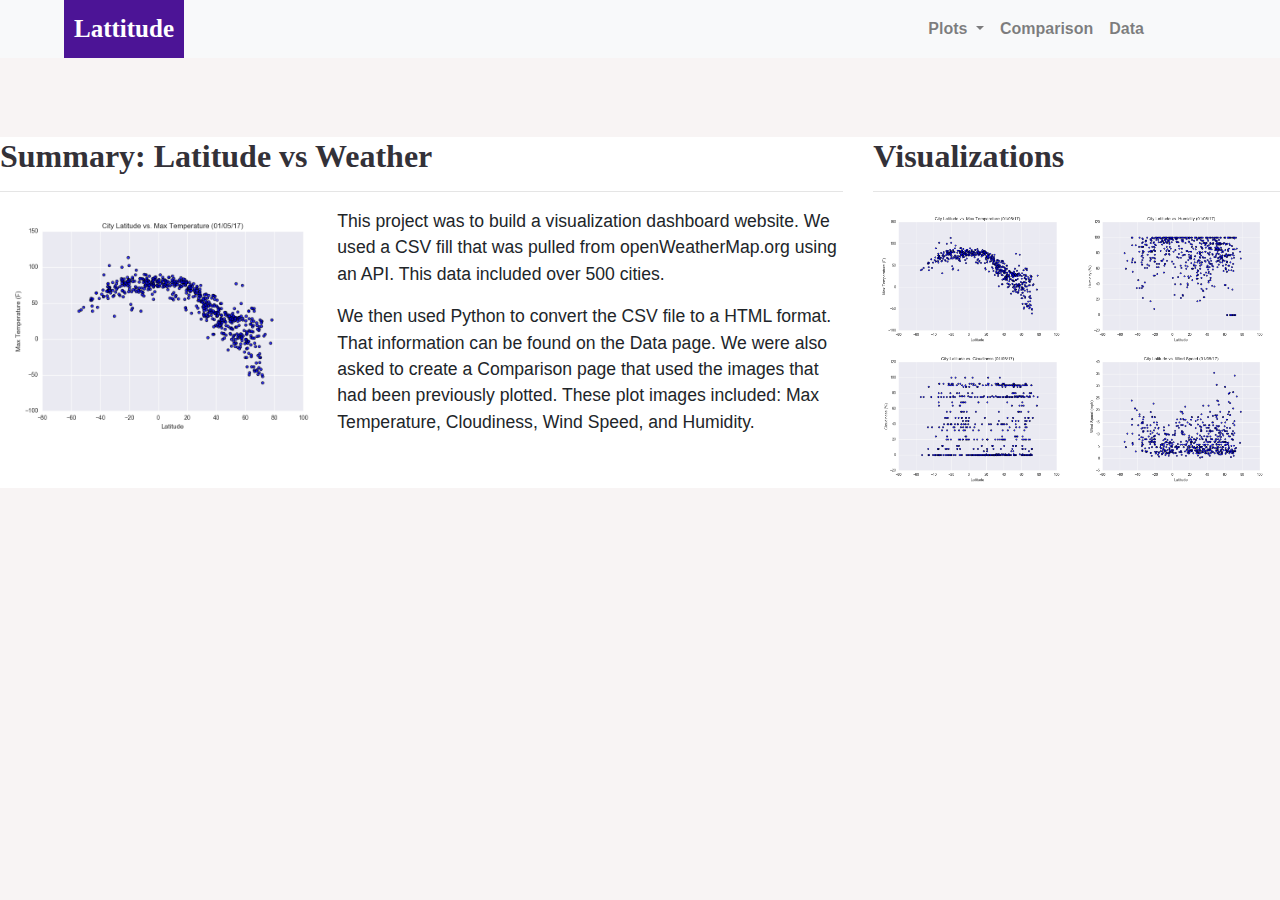
<file: Index.html>
<!DOCTYPE html>
<html lang="en">
<head>
    <meta charset="UTF-8">
    <meta name="viewport" content="width=device-width, initial-scale=1.0">
    <title>Landing page</title>
    <!--This code was pull from boot strap-->
    <link rel="stylesheet" href="https://stackpath.bootstrapcdn.com/bootstrap/4.3.1/css/bootstrap.min.css"
        integrity="sha384-ggOyR0iXCbMQv3Xipma34MD+dH/1fQ784/j6cY/iJTQUOhcWr7x9JvoRxT2MZw1T" crossorigin="anonymous">

    <script src="https://code.jquery.com/jquery-3.5.1.slim.min.js"
        integrity="sha384-DfXdz2htPH0lsSSs5nCTpuj/zy4C+OGpamoFVy38MVBnE+IbbVYUew+OrCXaRkfj"
        crossorigin="anonymous"></script>
    <script src="https://cdn.jsdelivr.net/npm/popper.js@1.16.0/dist/umd/popper.min.js"
        integrity="sha384-Q6E9RHvbIyZFJoft+2mJbHaEWldlvI9IOYy5n3zV9zzTtmI3UksdQRVvoxMfooAo"
        crossorigin="anonymous"></script>
    <script src="https://stackpath.bootstrapcdn.com/bootstrap/4.5.0/js/bootstrap.min.js"
        integrity="sha384-OgVRvuATP1z7JjHLkuOU7Xw704+h835Lr+6QL9UvYjZE3Ipu6Tp75j7Bh/kR0JKI"
        crossorigin="anonymous"></script>
    <!--This code refers to my style sheet with all the code to make thing pretty-->
    <link rel="stylesheet" href="assets/style.css">
</head>
<!--This code was pull from boot strap-->
<body>
    <nav class="navbar navbar-expand-lg navbar-light bg-light">
        <a class="navbar-brand" href="#">Lattitude</a>
        <button class="navbar-toggler" type="button" data-toggle="collapse" data-target="#navbarNavDropdown"
            aria-controls="navbarNavDropdown" aria-expanded="false" aria-label="Toggle navigation">
            <span class="navbar-toggler-icon"></span>
        </button>
        <div class="collapse navbar-collapse" id="navbarNavDropdown">
            <ul class="navbar-nav">
                <li class="nav-item active">


                <li class="nav-item dropdown">
                    <a class="nav-link dropdown-toggle" href="#" id="navbarDropdownMenuLink" role="button"
                        data-toggle="dropdown" aria-haspopup="true" aria-expanded="false">
                        Plots
                    </a>
                    <div class="dropdown-menu" aria-labelledby="navbarDropdownMenuLink">
                        <a class="dropdown-item" href="WebVisualization/MaxTemperature.html">Max Tempature</a>
                        <a class="dropdown-item" href="WebVisualization/Humidity.html">Humidity</a>
                        <a class="dropdown-item" href="WebVisualization/Cloudiness.html">Cloudiness</a>
                        <a class="dropdown-item" href="WebVisualization/WindSpeed.html">Wind Speed</a>
                    </div>
                </li>
                <li class="nav-item">
                    <a class="nav-link" href="Comparison.html">Comparison</a>
                <li class="nav-item">
                    <a class="nav-link" href="data.html">Data</a>
            </ul>
        </div>
    </nav>
    <br>
    <br>
    <br>
    <!--This is the start of the body of work-->
    </div>
    <div class="row content">
        <div class="col-sm-12 col-md-8 col-lg-8">
            <h2 class="text-left">Summary: Latitude vs Weather</h2>
            <hr>
            <img src="assets/images/Fig1.png" alt="Latitude vs Temperature" class="rounded main-image">
            <p>This project was to build a visualization dashboard website. We used a CSV fill that was pulled from openWeatherMap.org using an API. This data included over 500 cities.</p>
            <p>We then used Python to convert the CSV file to a HTML format. That information can be found on the Data page. We were also asked to create a Comparison page that used the images that had been previously plotted.
               These plot images included: Max Temperature, Cloudiness, Wind Speed, and Humidity. </p>
        </div>
        <div class="col-sm-12 col-md-4 col-lg-4">
            <h2 class="text-left">Visualizations</h2>
            <hr>
            <a href="WebVisualization/MaxTemperature.html">
                <img src="assets/images/Fig1.png" class="rounded float-left thumbnail" alt="Latitude vs Temperature">
            </a>
            <a href="WebVisualization/Humidity.html">
                <img src="assets/images/Fig2.png" class="rounded float right thumbnail" alt="Latitude vs Humidity">
            </a>
            <a href="WebVisualization/Cloudiness.html">
                <img src="assets/images/Fig3.png" class="rounded float-left  thumbnail" alt="Latitude vs Temperature">
            </a>
            <a href="WebVisualization/WindSpeed.html">
                <img src="assets/images/Fig4.png" class="rounded float right  thumbnail" alt="Latitude vs Humidity">
            </a>
        </div>

</body>
</html>
</file>
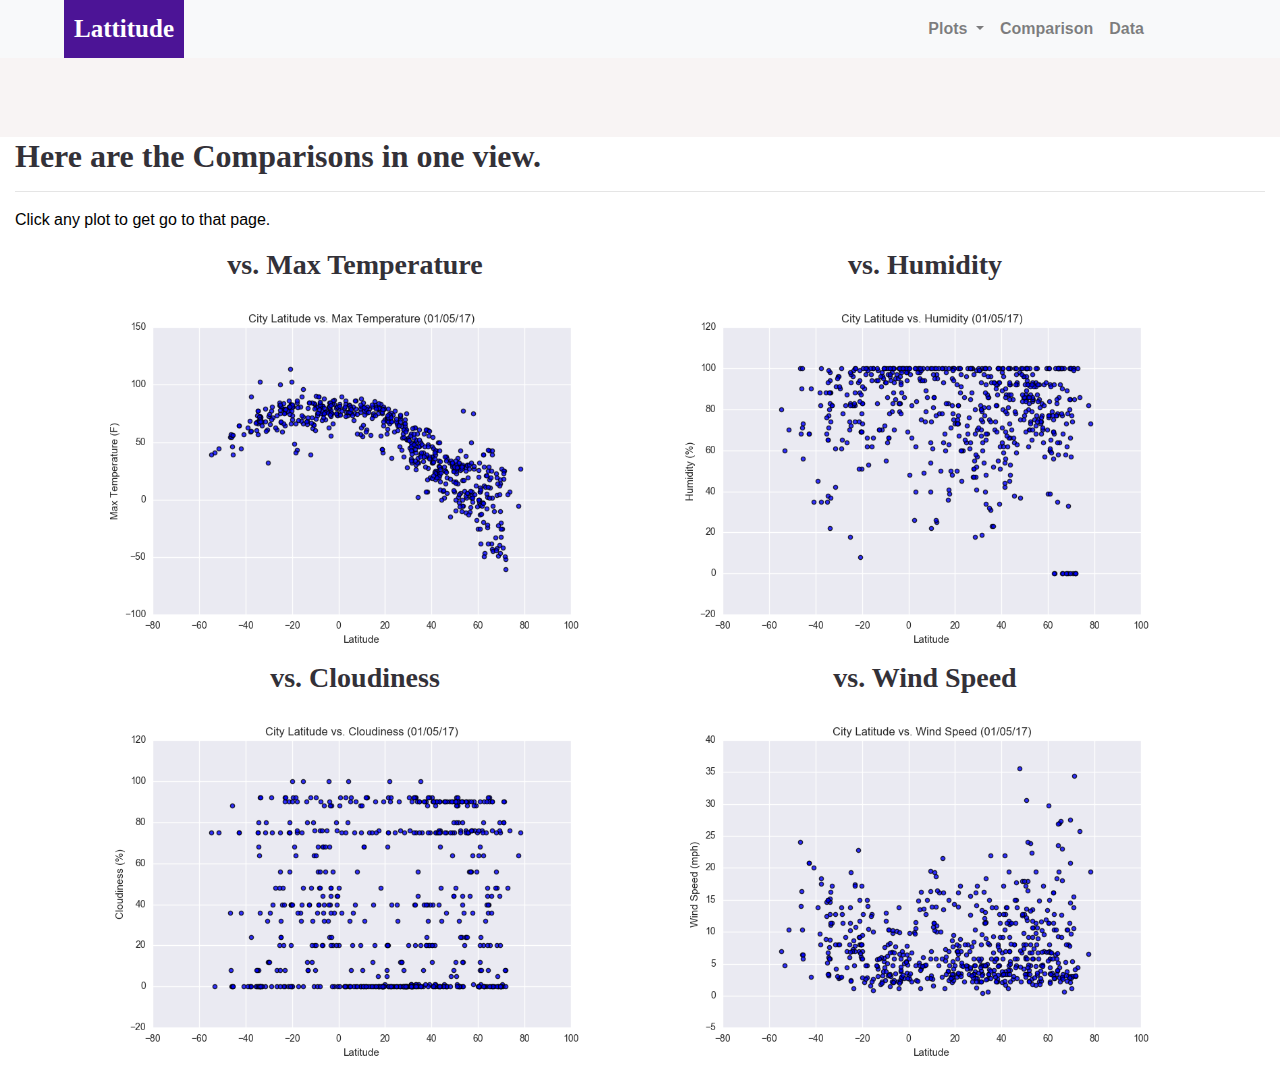
<file: Comparison.html>
<!DOCTYPE html>
<html lang="en">
<head>
    <meta charset="UTF-8">
    <meta name="google" content="notranslate">
    <meta http-equiv="Content-Language" content="en">  
    <meta name="viewport" content="width=device-width, initial-scale=1.0">
    <title>Comparison page</title>
    <!--This code was pull from boot strap-->
    <link rel="stylesheet" href="https://stackpath.bootstrapcdn.com/bootstrap/4.3.1/css/bootstrap.min.css"
        integrity="sha384-ggOyR0iXCbMQv3Xipma34MD+dH/1fQ784/j6cY/iJTQUOhcWr7x9JvoRxT2MZw1T" crossorigin="anonymous">

    <script src="https://code.jquery.com/jquery-3.5.1.slim.min.js"
        integrity="sha384-DfXdz2htPH0lsSSs5nCTpuj/zy4C+OGpamoFVy38MVBnE+IbbVYUew+OrCXaRkfj"
        crossorigin="anonymous"></script>
    <script src="https://cdn.jsdelivr.net/npm/popper.js@1.16.0/dist/umd/popper.min.js"
        integrity="sha384-Q6E9RHvbIyZFJoft+2mJbHaEWldlvI9IOYy5n3zV9zzTtmI3UksdQRVvoxMfooAo"
        crossorigin="anonymous"></script>
    <script src="https://stackpath.bootstrapcdn.com/bootstrap/4.5.0/js/bootstrap.min.js"
        integrity="sha384-OgVRvuATP1z7JjHLkuOU7Xw704+h835Lr+6QL9UvYjZE3Ipu6Tp75j7Bh/kR0JKI"
        crossorigin="anonymous"></script>
    <link rel="stylesheet" href="assets/style.css">
    <!--This code refers to my style sheet with all the code to make thing pretty-->
</head>
<!--This code was pull from boot strap-->
<body>
    <nav class="navbar navbar-expand-lg navbar-light bg-light">
        <a class="navbar-brand" href="index.html">Lattitude</a>
        <button class="navbar-toggler" type="button" data-toggle="collapse" data-target="#navbarNavDropdown"
            aria-controls="navbarNavDropdown" aria-expanded="false" aria-label="Toggle navigation">
            <span class="navbar-toggler-icon"></span>
        </button>
        <div class="collapse navbar-collapse" id="navbarNavDropdown">
            <ul class="navbar-nav">
                <li class="nav-item active">

                <li class="nav-item dropdown">
                    <a class="nav-link dropdown-toggle" href="#" id="navbarDropdownMenuLink" role="button"
                        data-toggle="dropdown" aria-haspopup="true" aria-expanded="false">
                        Plots
                    </a>
                    <div class="dropdown-menu" aria-labelledby="navbarDropdownMenuLink">
                        <a class="dropdown-item" href="WebVisualization/MaxTemperature.html">Max Tempature</a>
                        <a class="dropdown-item" href="WebVisualization/Humidity.html">Humidity</a>
                        <a class="dropdown-item" href="WebVisualization/Cloudiness.html">Cloudiness</a>
                        <a class="dropdown-item" href="WebVisualization/WindSpeed.html">Wind Speed</a>
                    </div>
                </li>
                <li class="nav-item">
                    <a class="nav-link" href="Comparison.html">Comparison</a>
                </li>
                <li class="nav-item">
                    <a class="nav-link" href="Data.html">Data</a>
                </li>
            </ul>
        </div>
    </nav>
    <br>
    <br>
    <br>
<!--This is the start of the body of work-->
    <div class="content">
        <div class="col-sm-12 col-md-12">
            <h2 class="text-left"> Here are the Comparisons in one view.</h2>
            <hr>
            <p>Click any plot to get go to that page.</p>
            <div class="container">
                <div class="row imagetiles">
                    <div class="col-lg-6 col-sm-12">
                        <h3 class="text-center">vs. Max Temperature</h3>
                        <a href="WebVisualization/MaxTemperature.html">
                            <img src="assets/images/Fig1.png" class="rounded float-left thumbnail"
                                alt="Latitude vs Temperature">

                    </div>
                    <div class="col-lg-6  col-sm-12">
                        <h3 class="text-center">vs. Humidity</h3>
                        <a href="WebVisualization/Humidity.html">
                            <img src="assets/images/Fig2.png" class="rounded float right thumbnail"
                                alt="Latitude vs Humidity">

                    </div>
                    <div class="col-lg-6 col-sm-12">
                        <h3 class="text-center">vs. Cloudiness</h3>
                        <a href="WebVisualization/Cloudiness.html">
                            <img src="assets/images/Fig3.png" class="rounded float-left  thumbnail"
                                alt="Latitude vs Cloudiness">

                    </div>
                    <div class="col-lg-6 col-sm-12">
                        <h3 class="text-center">vs. Wind Speed</h3>
                        <a href="WebVisualization/WindSpeed.html">
                            <img src="assets/images/Fig4.png" class="rounded float right  thumbnail"
                                alt="Latitude vs Wind Speed">
</body>
</html>
</file>
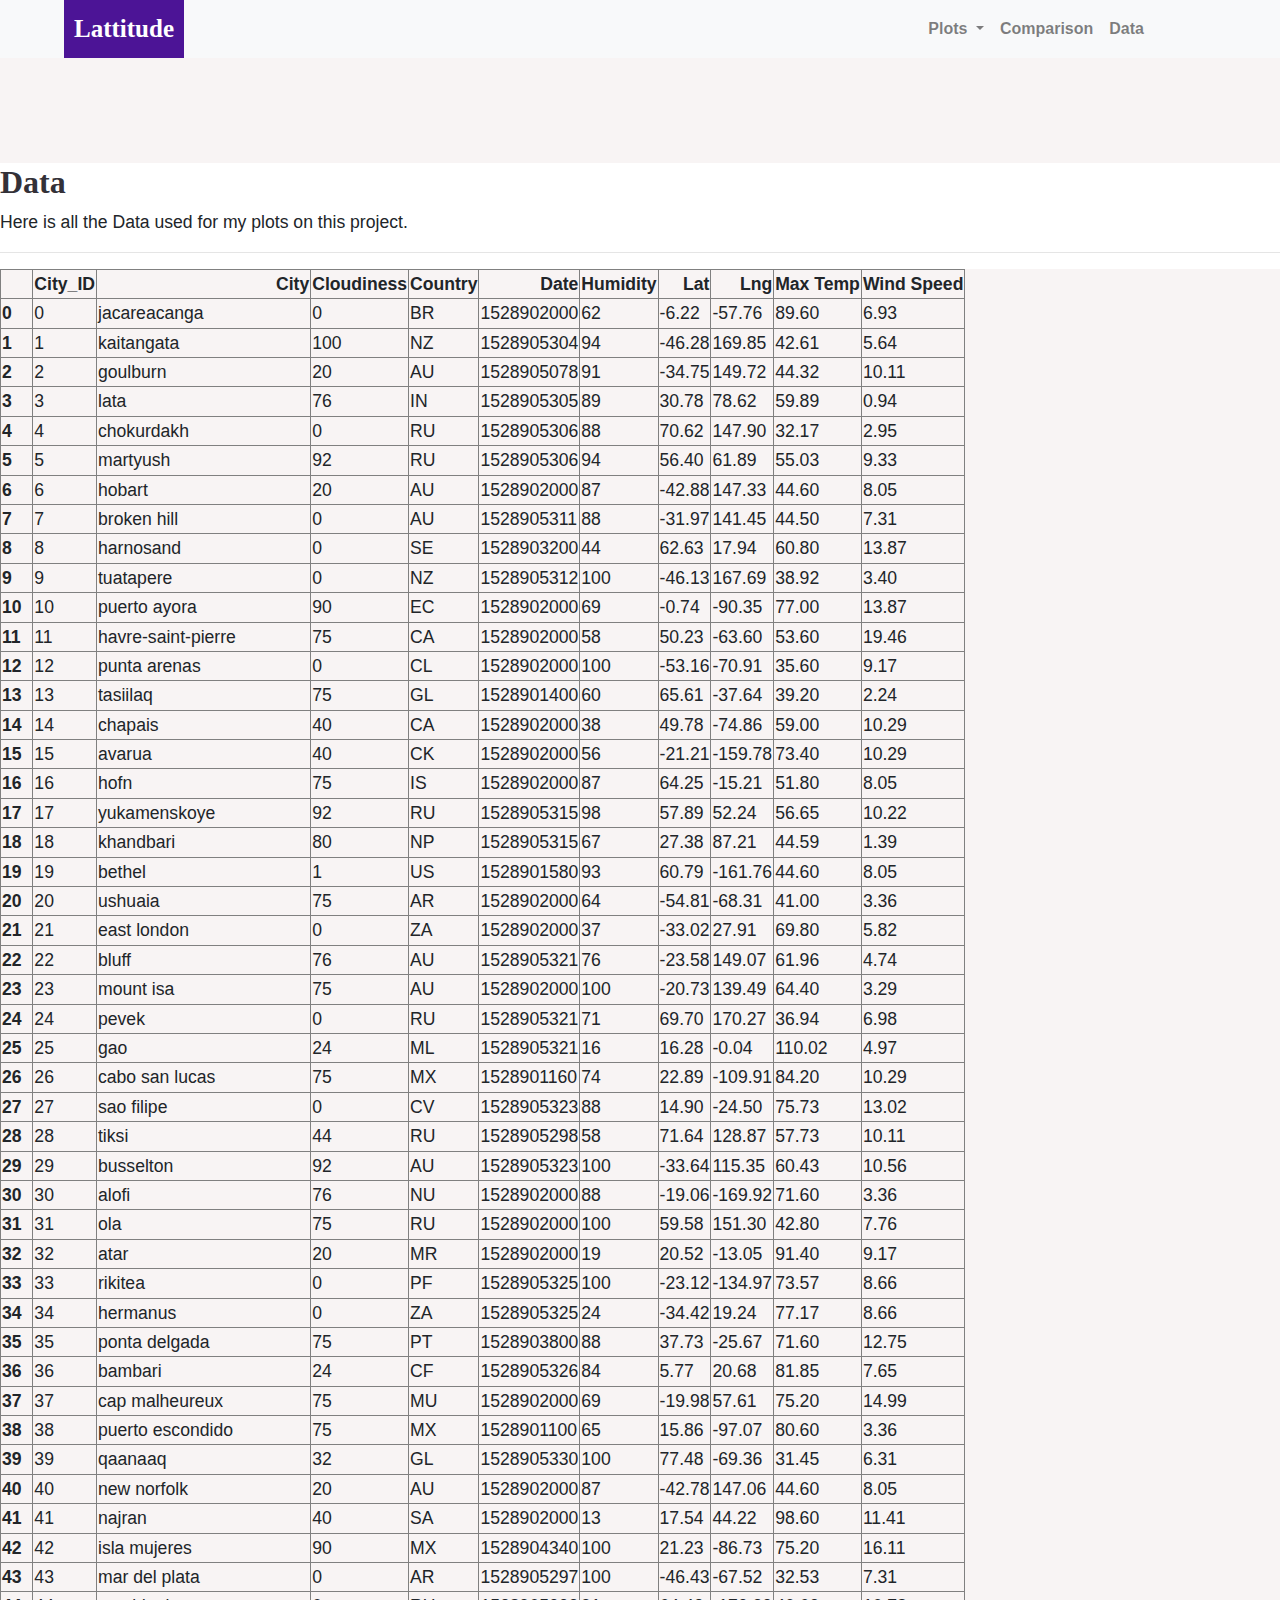
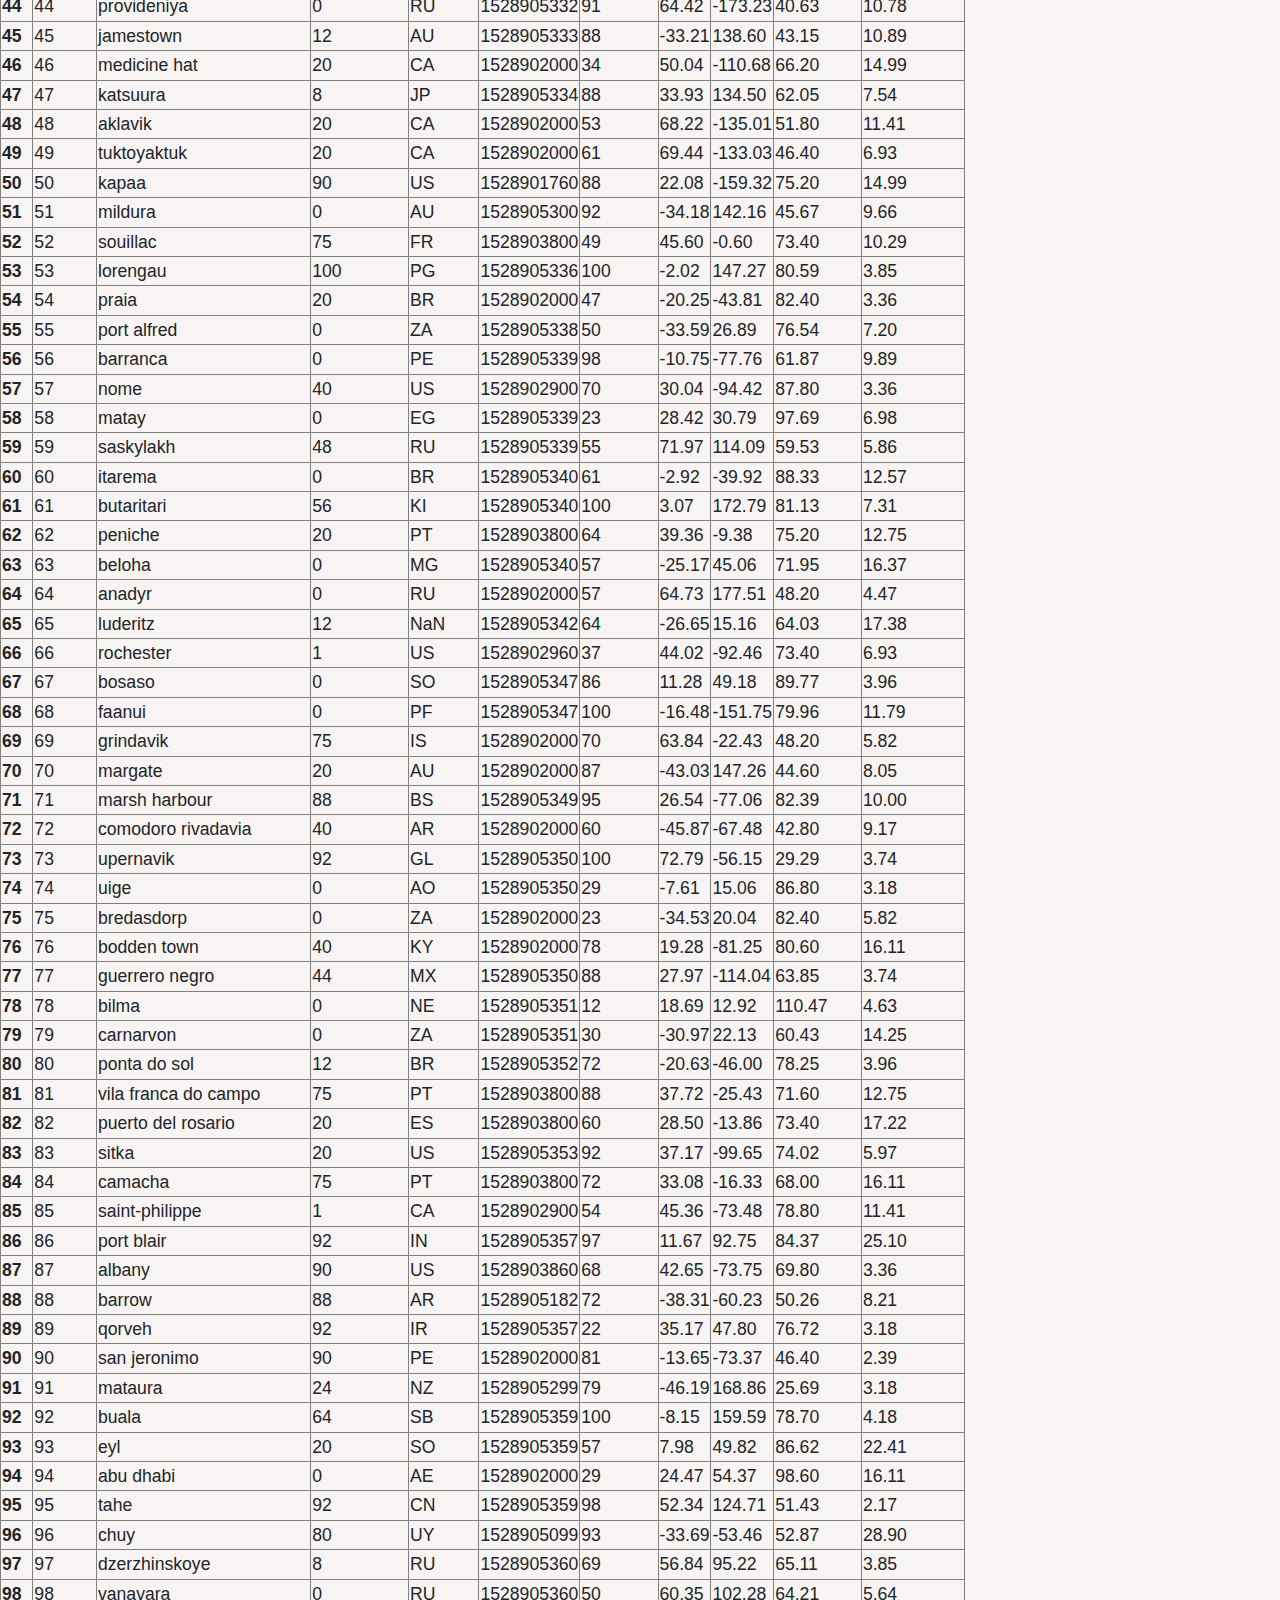
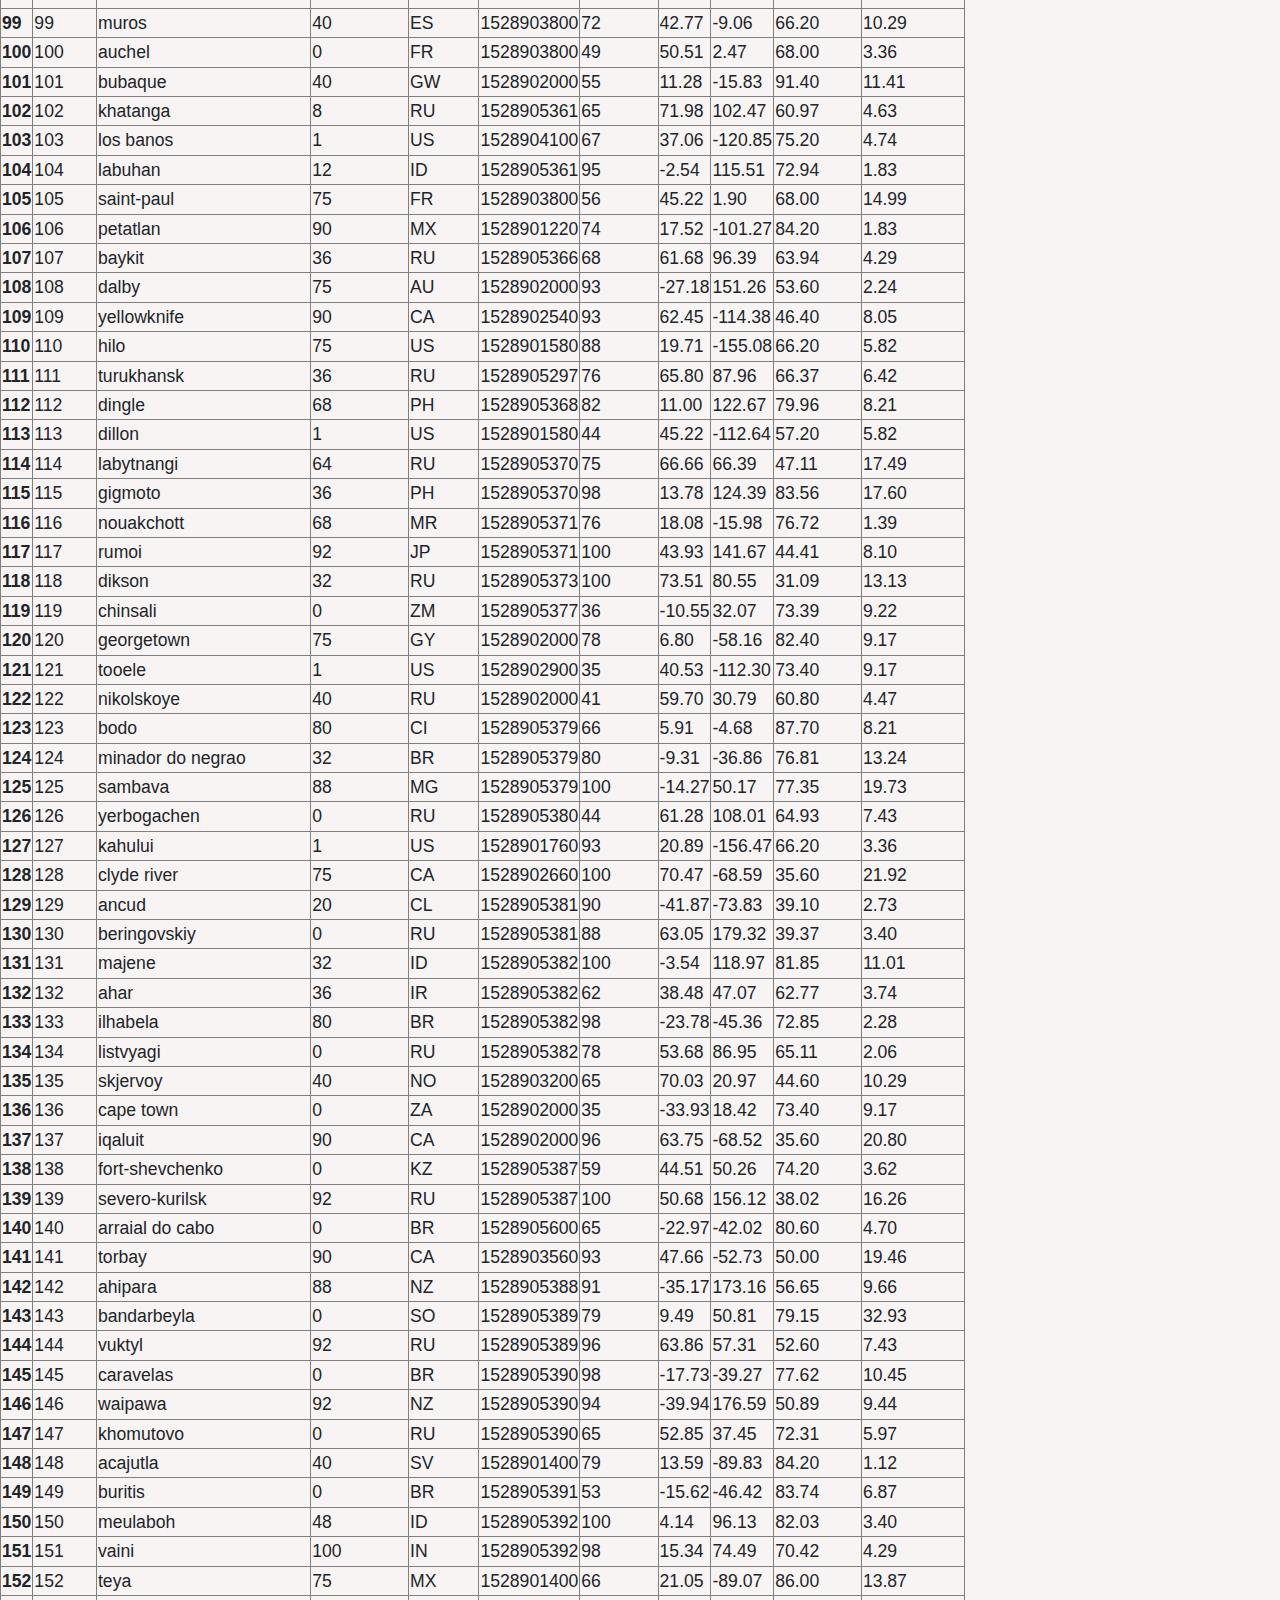
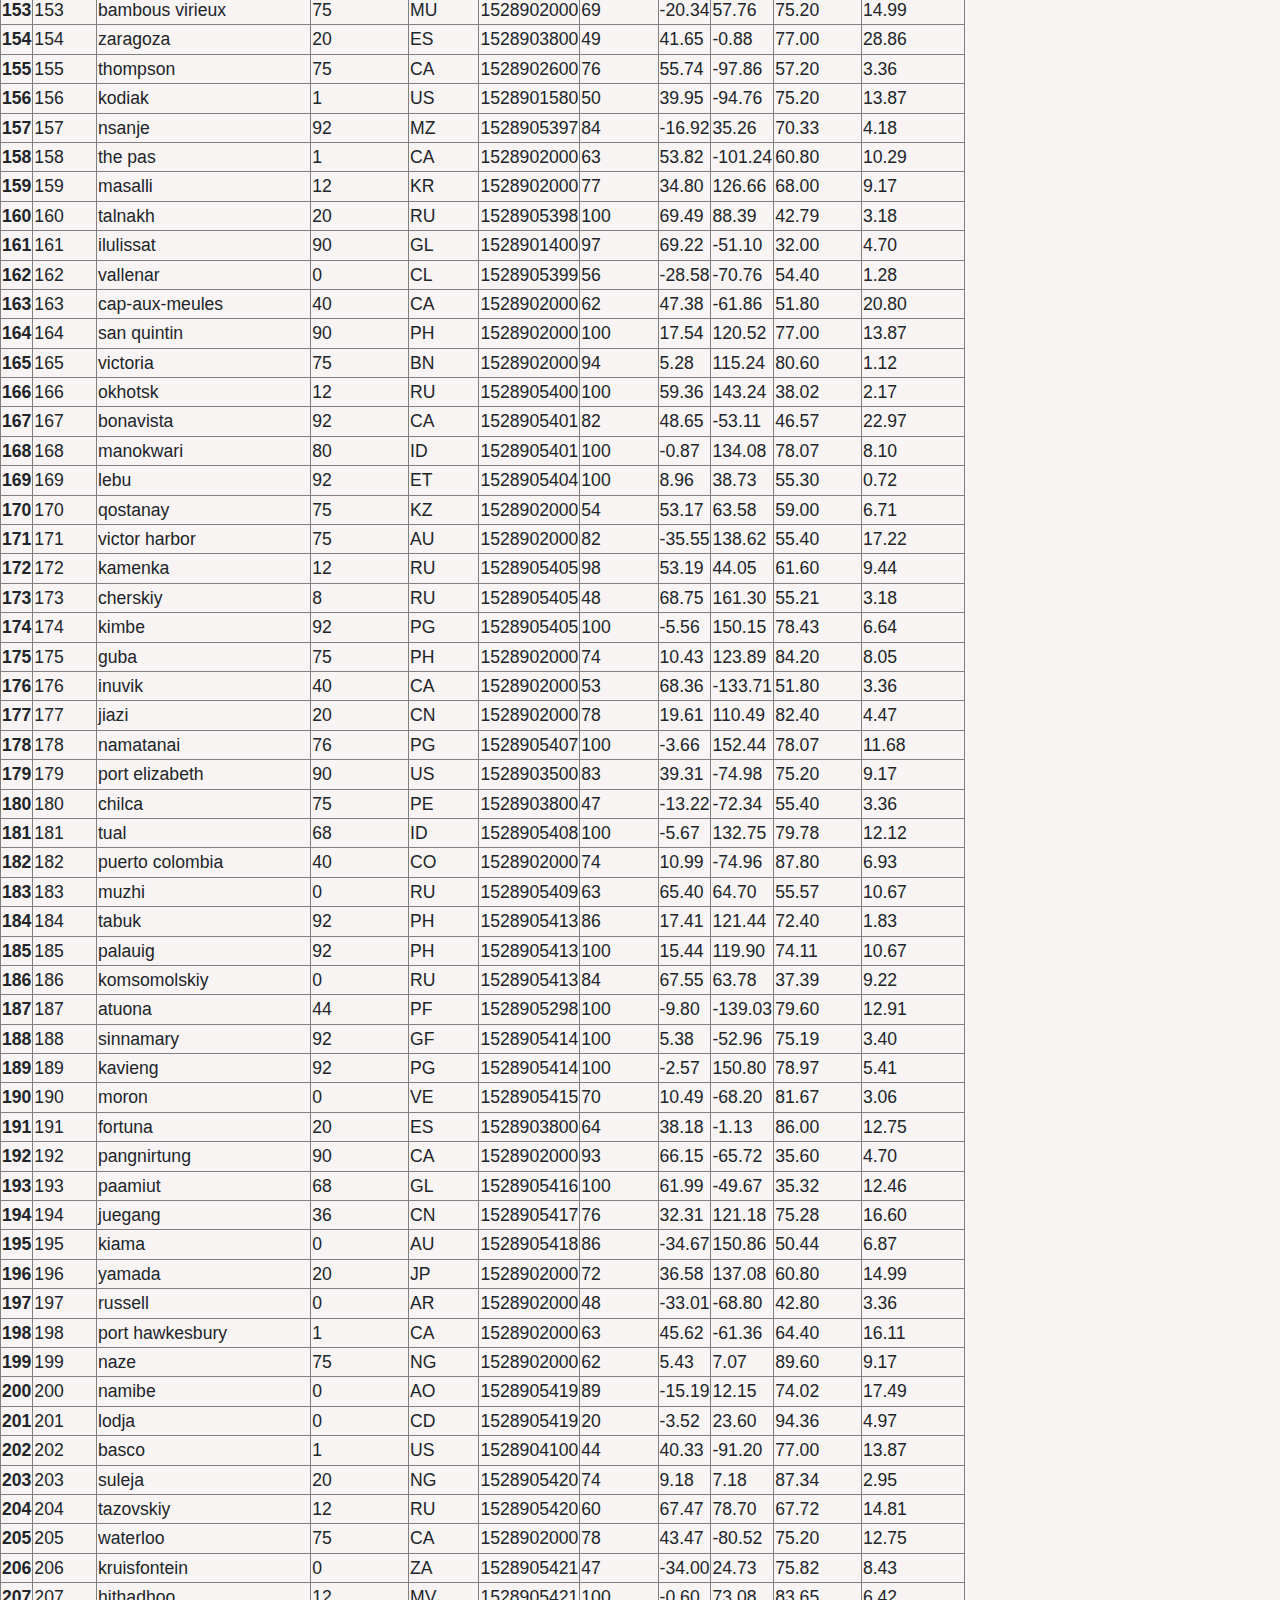
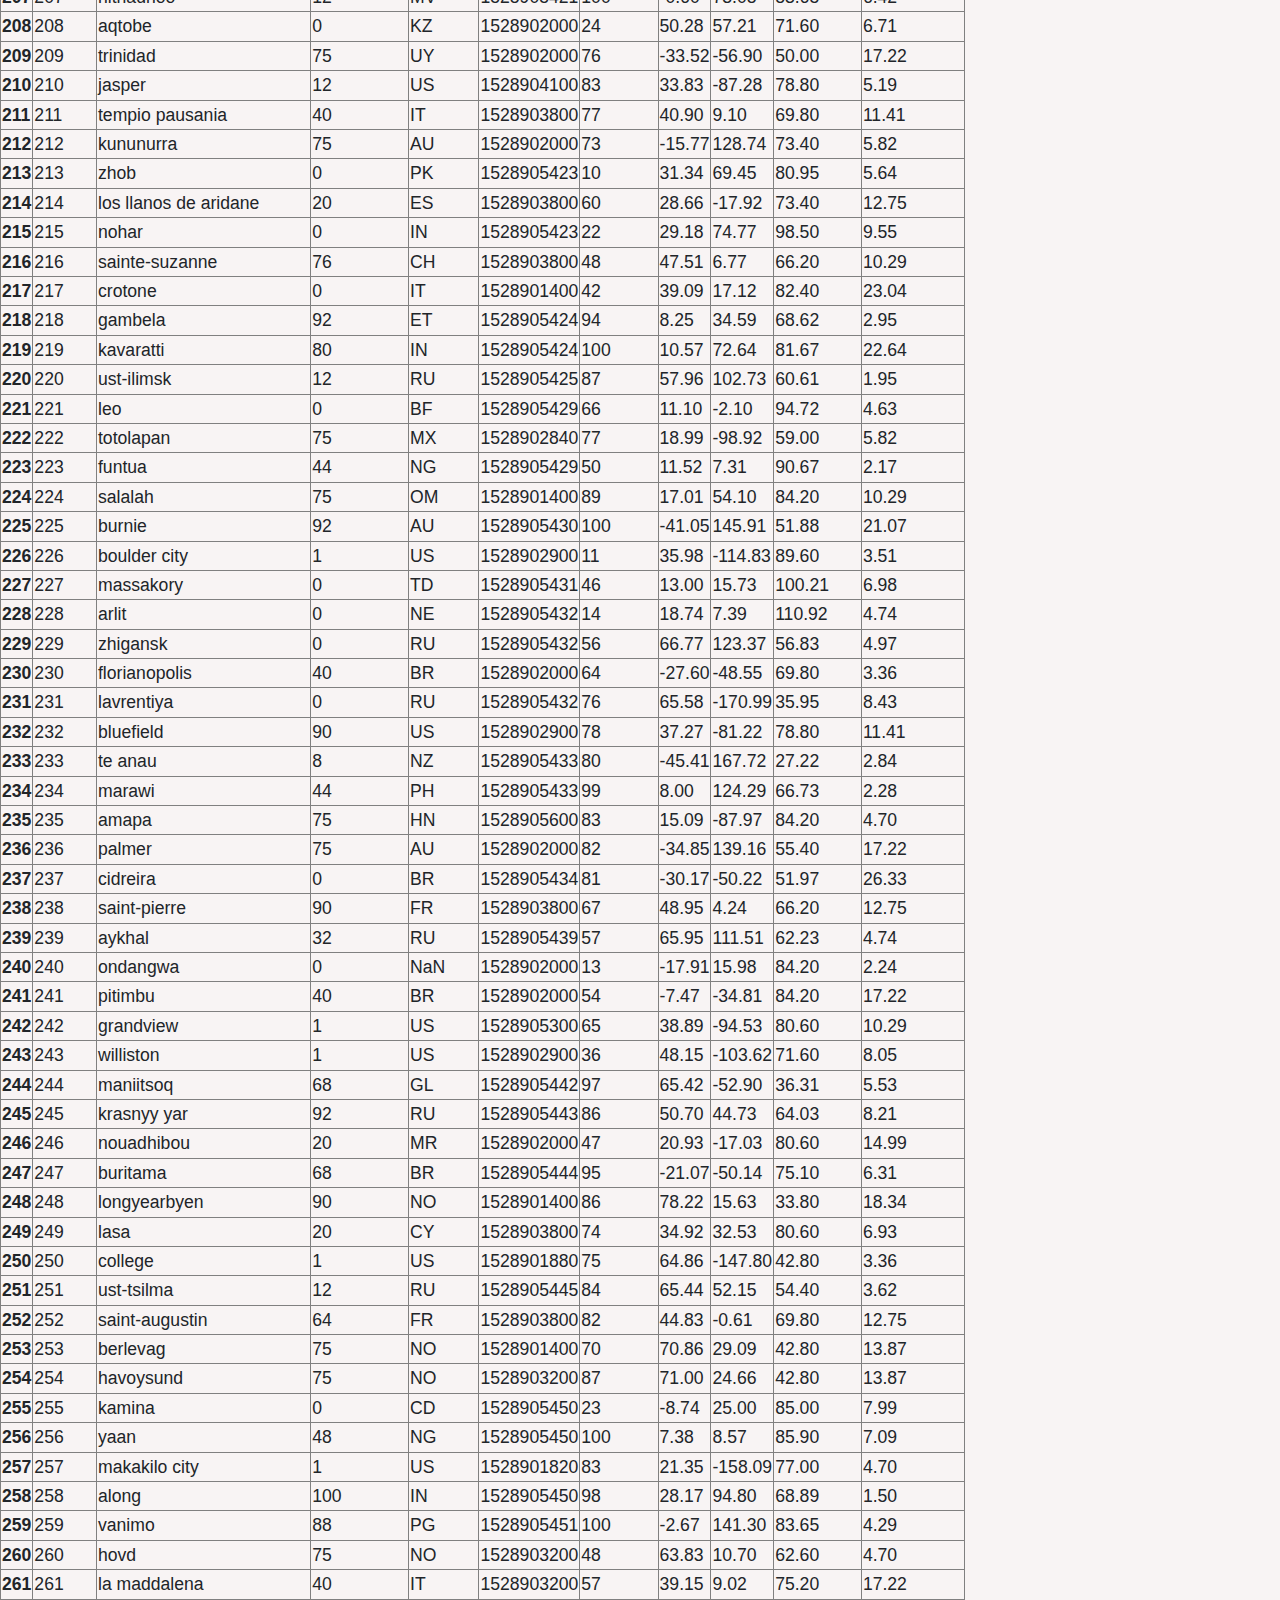
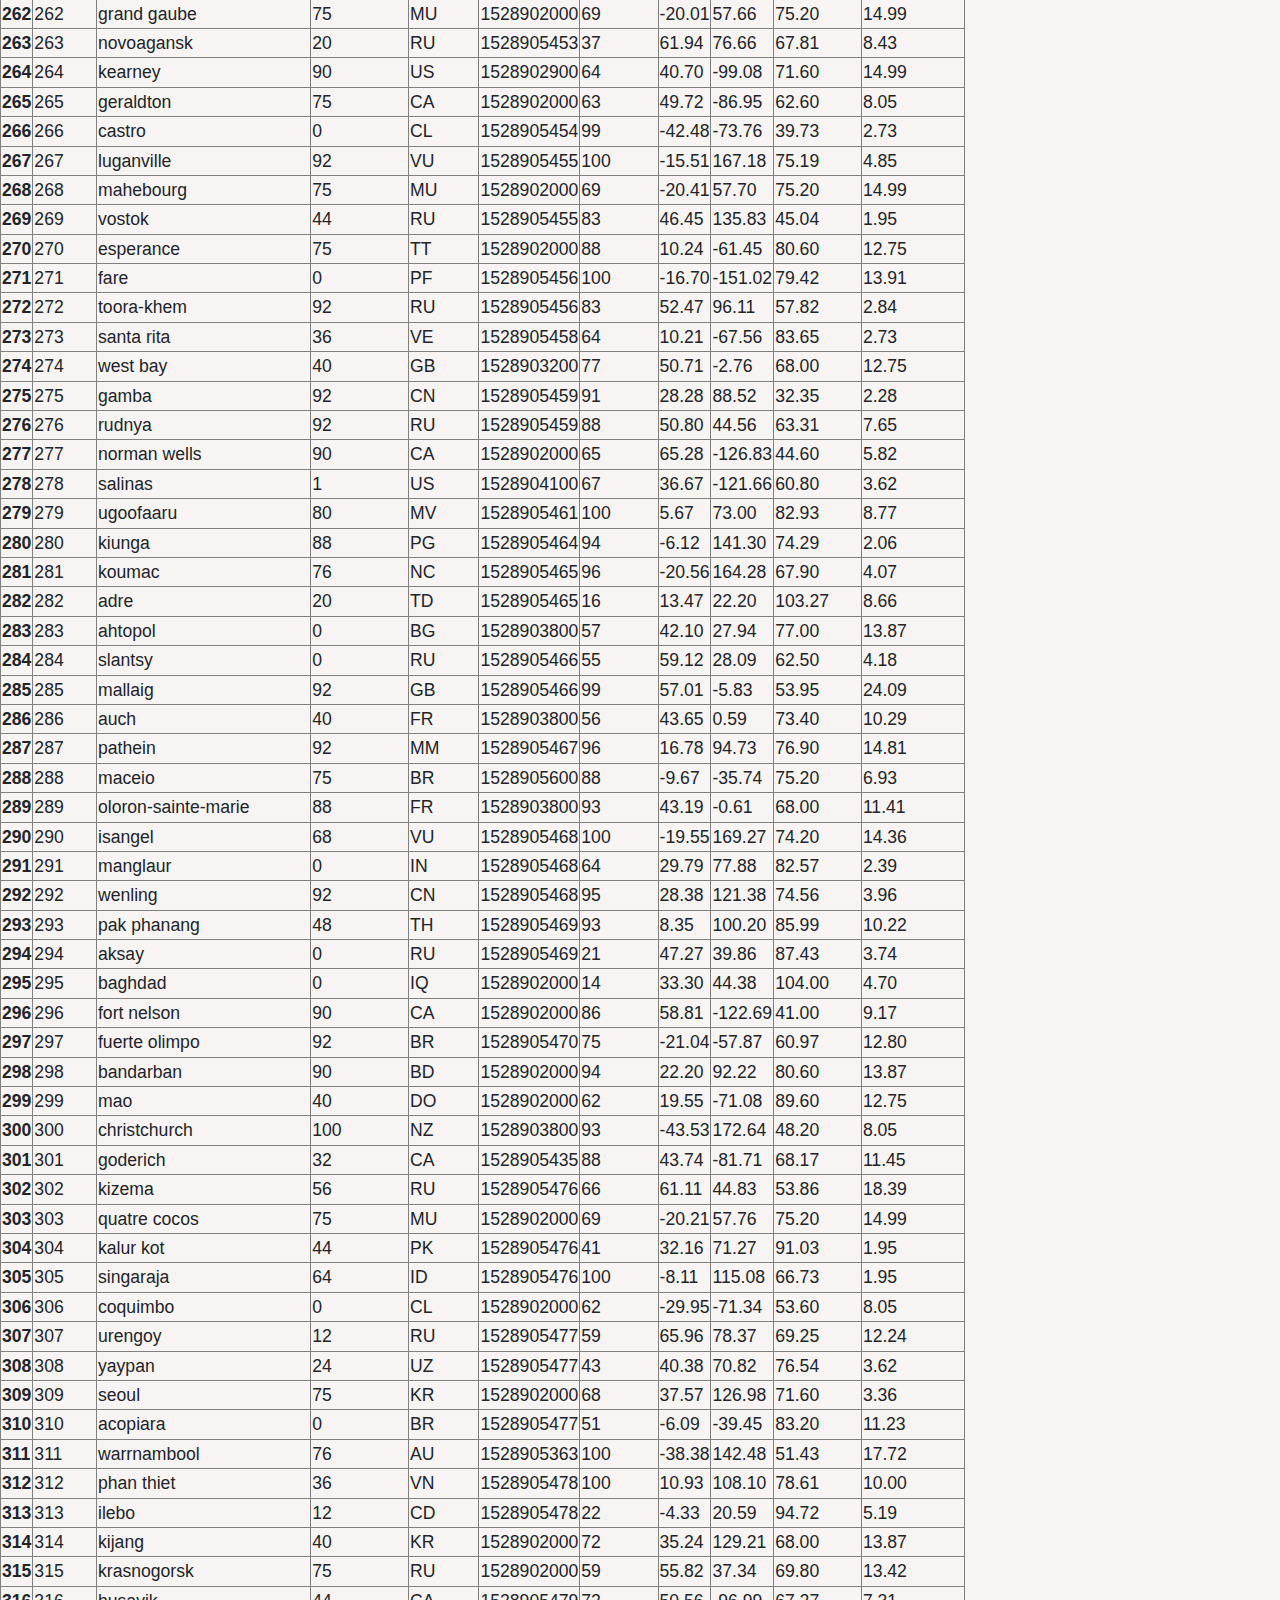
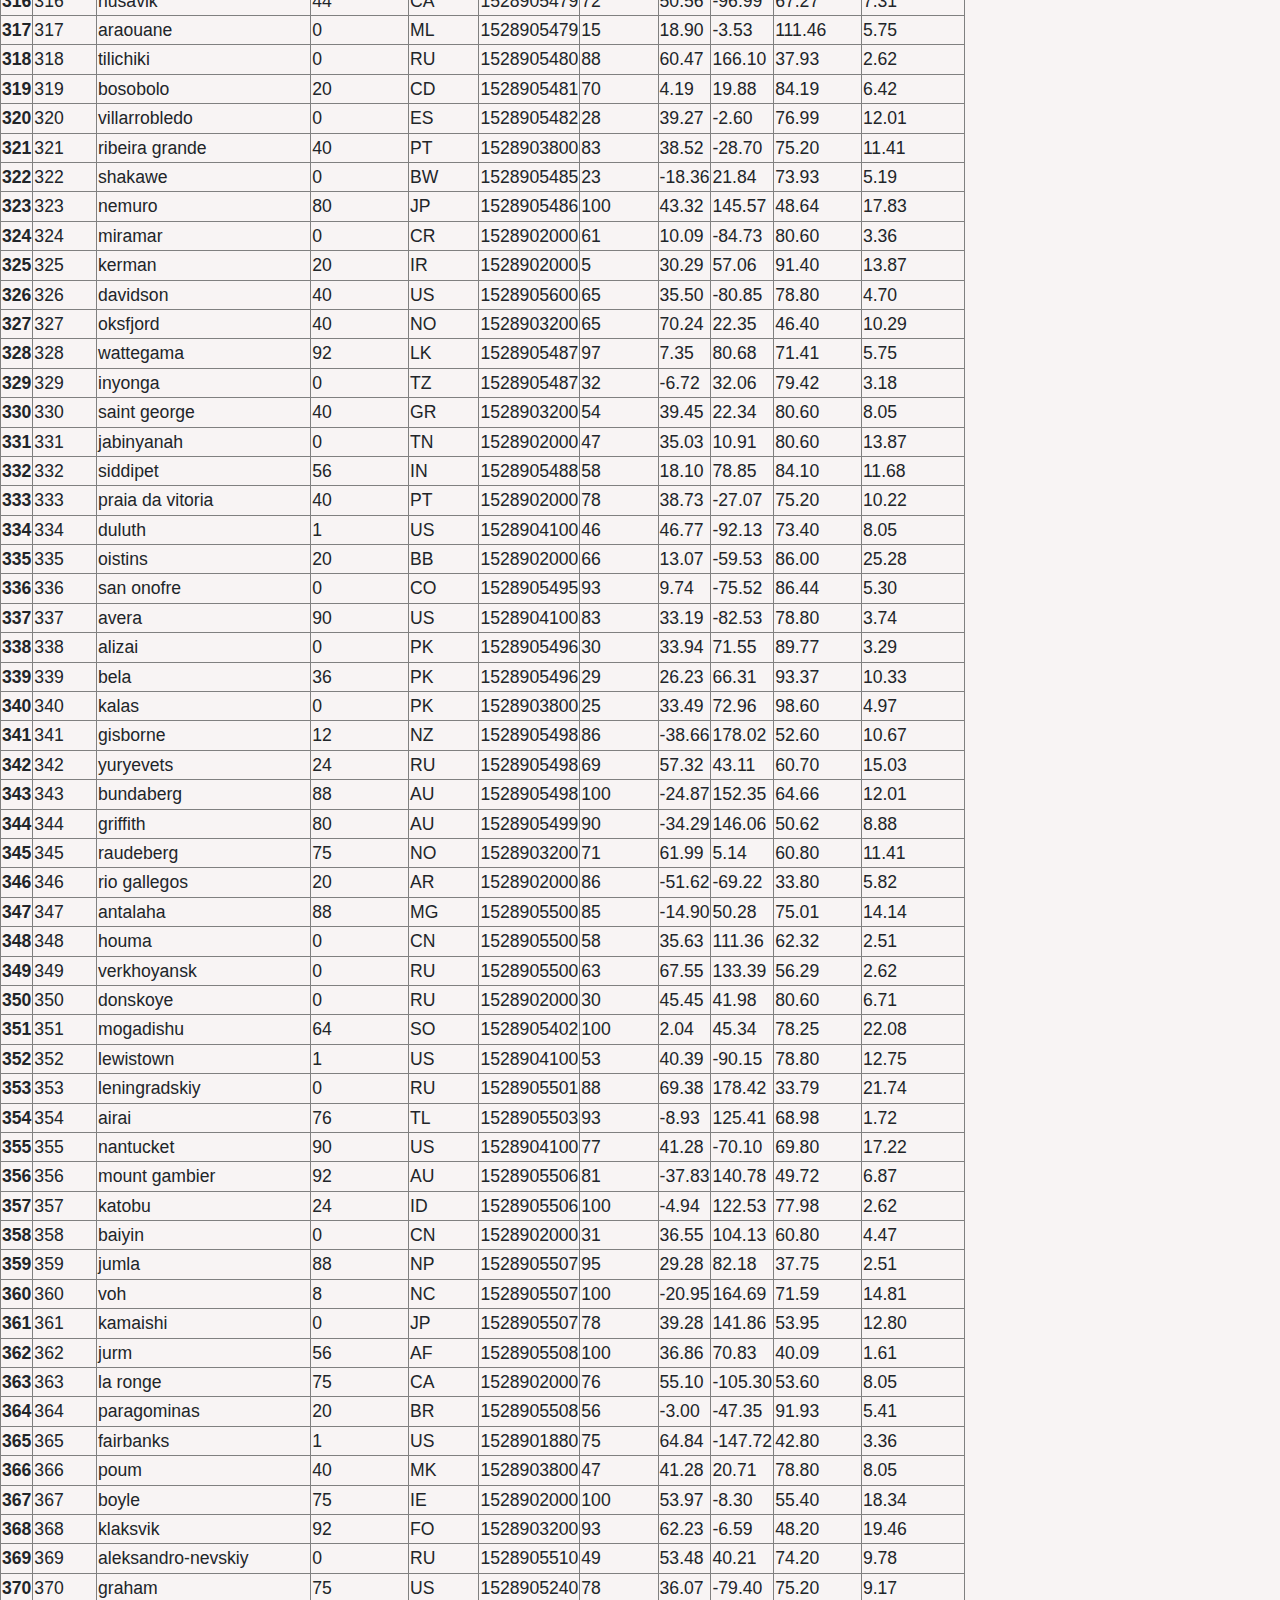
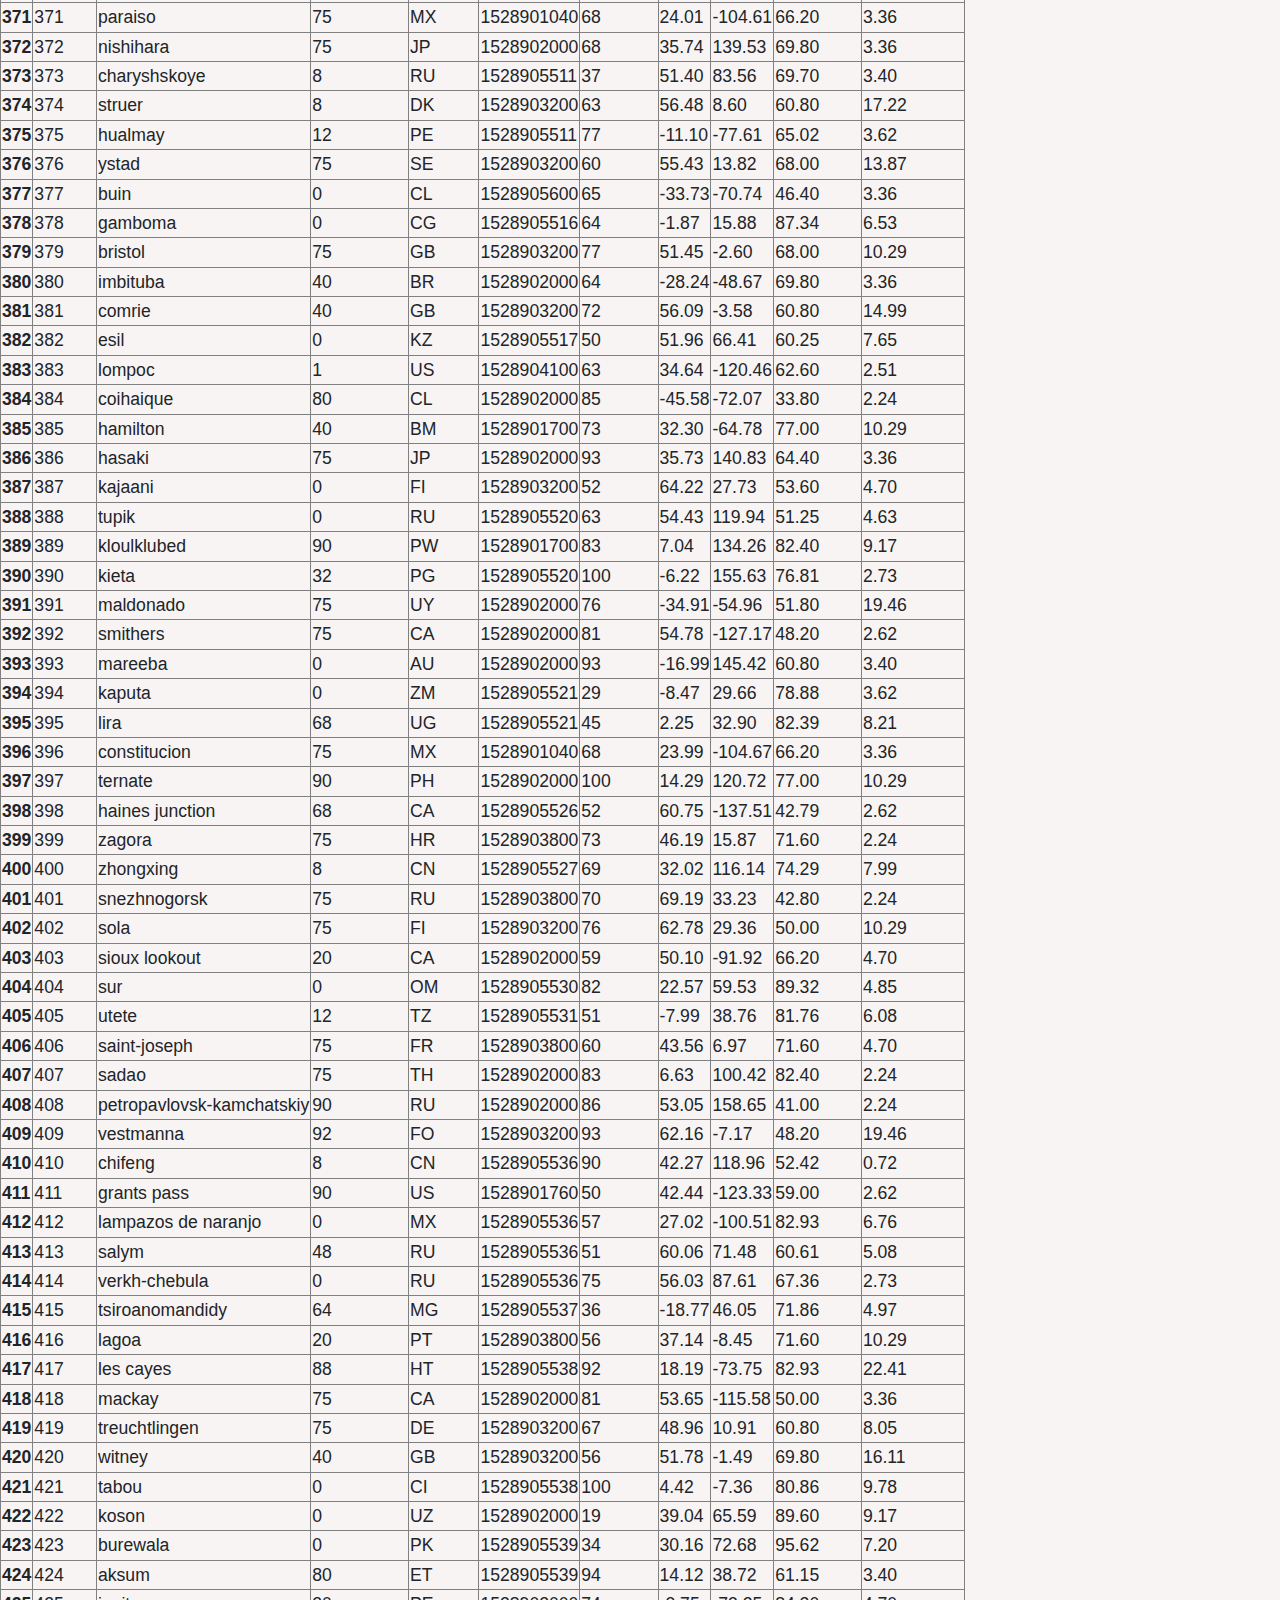
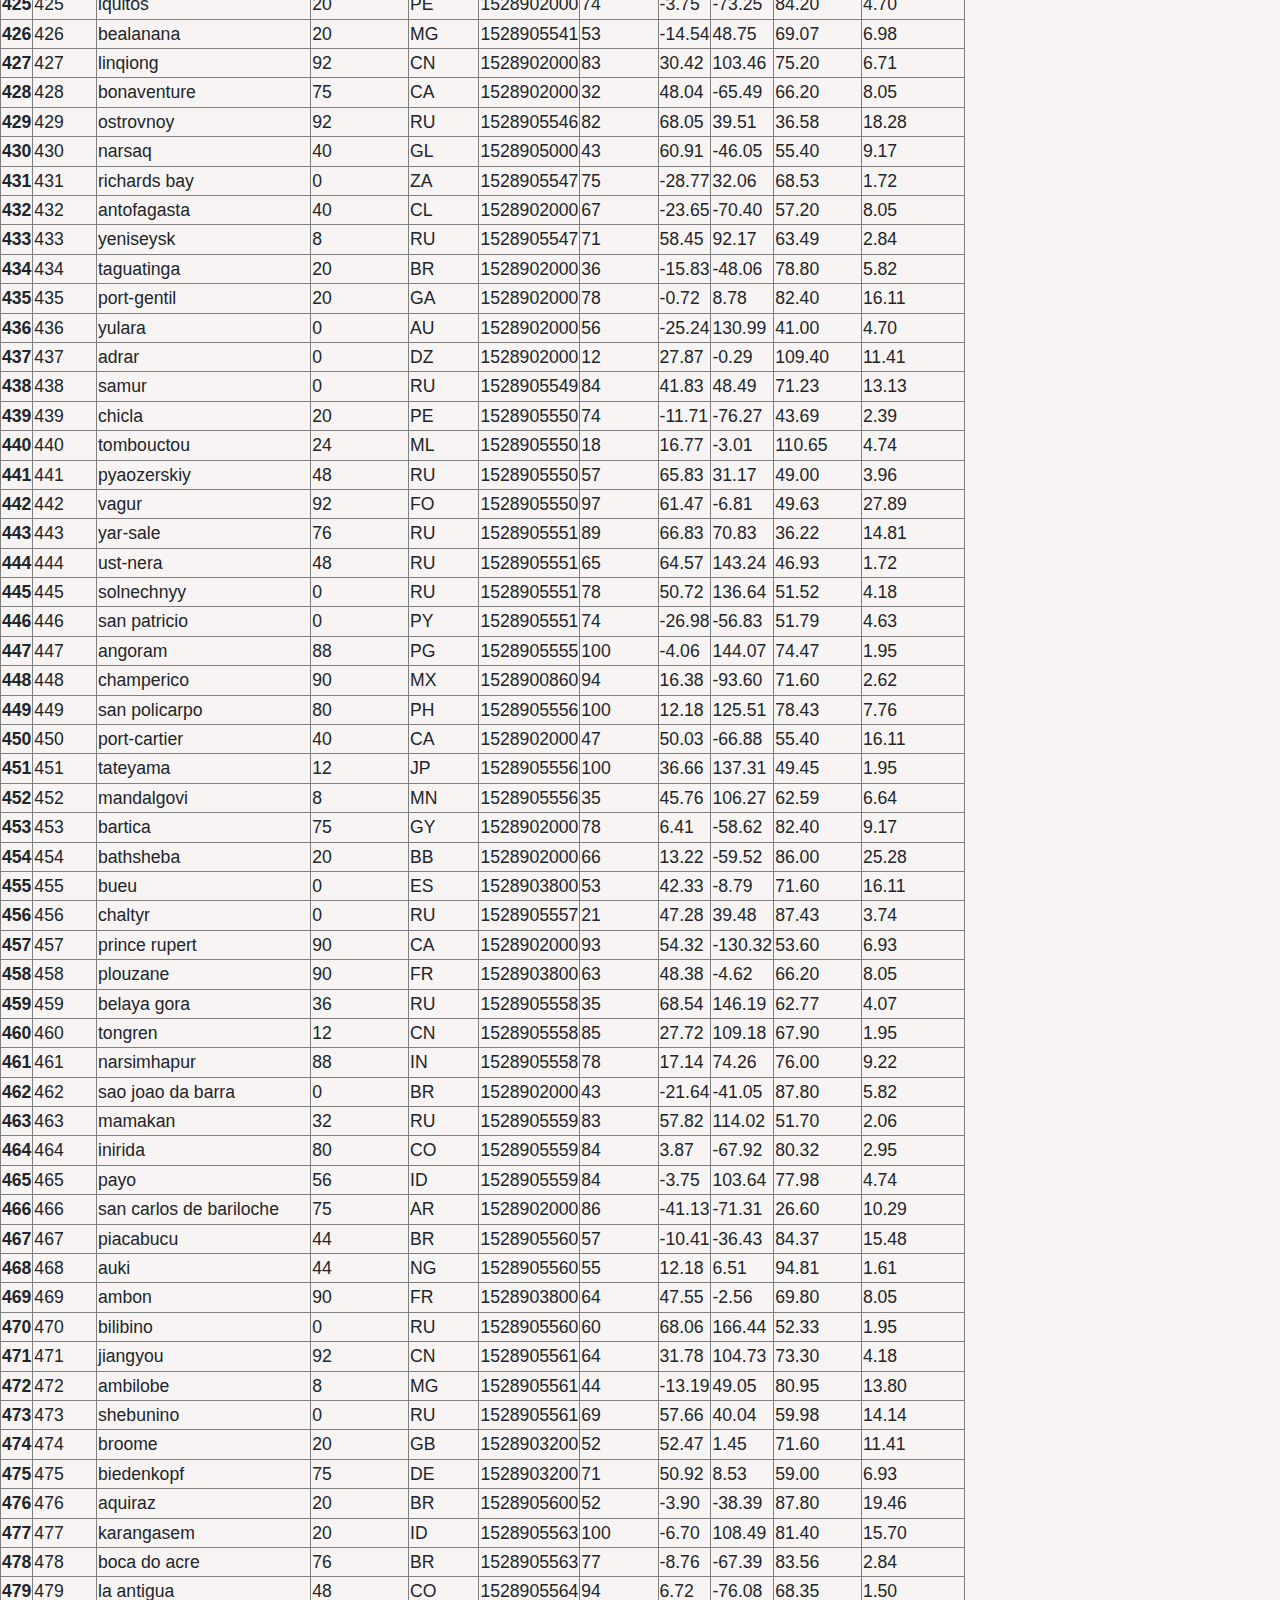
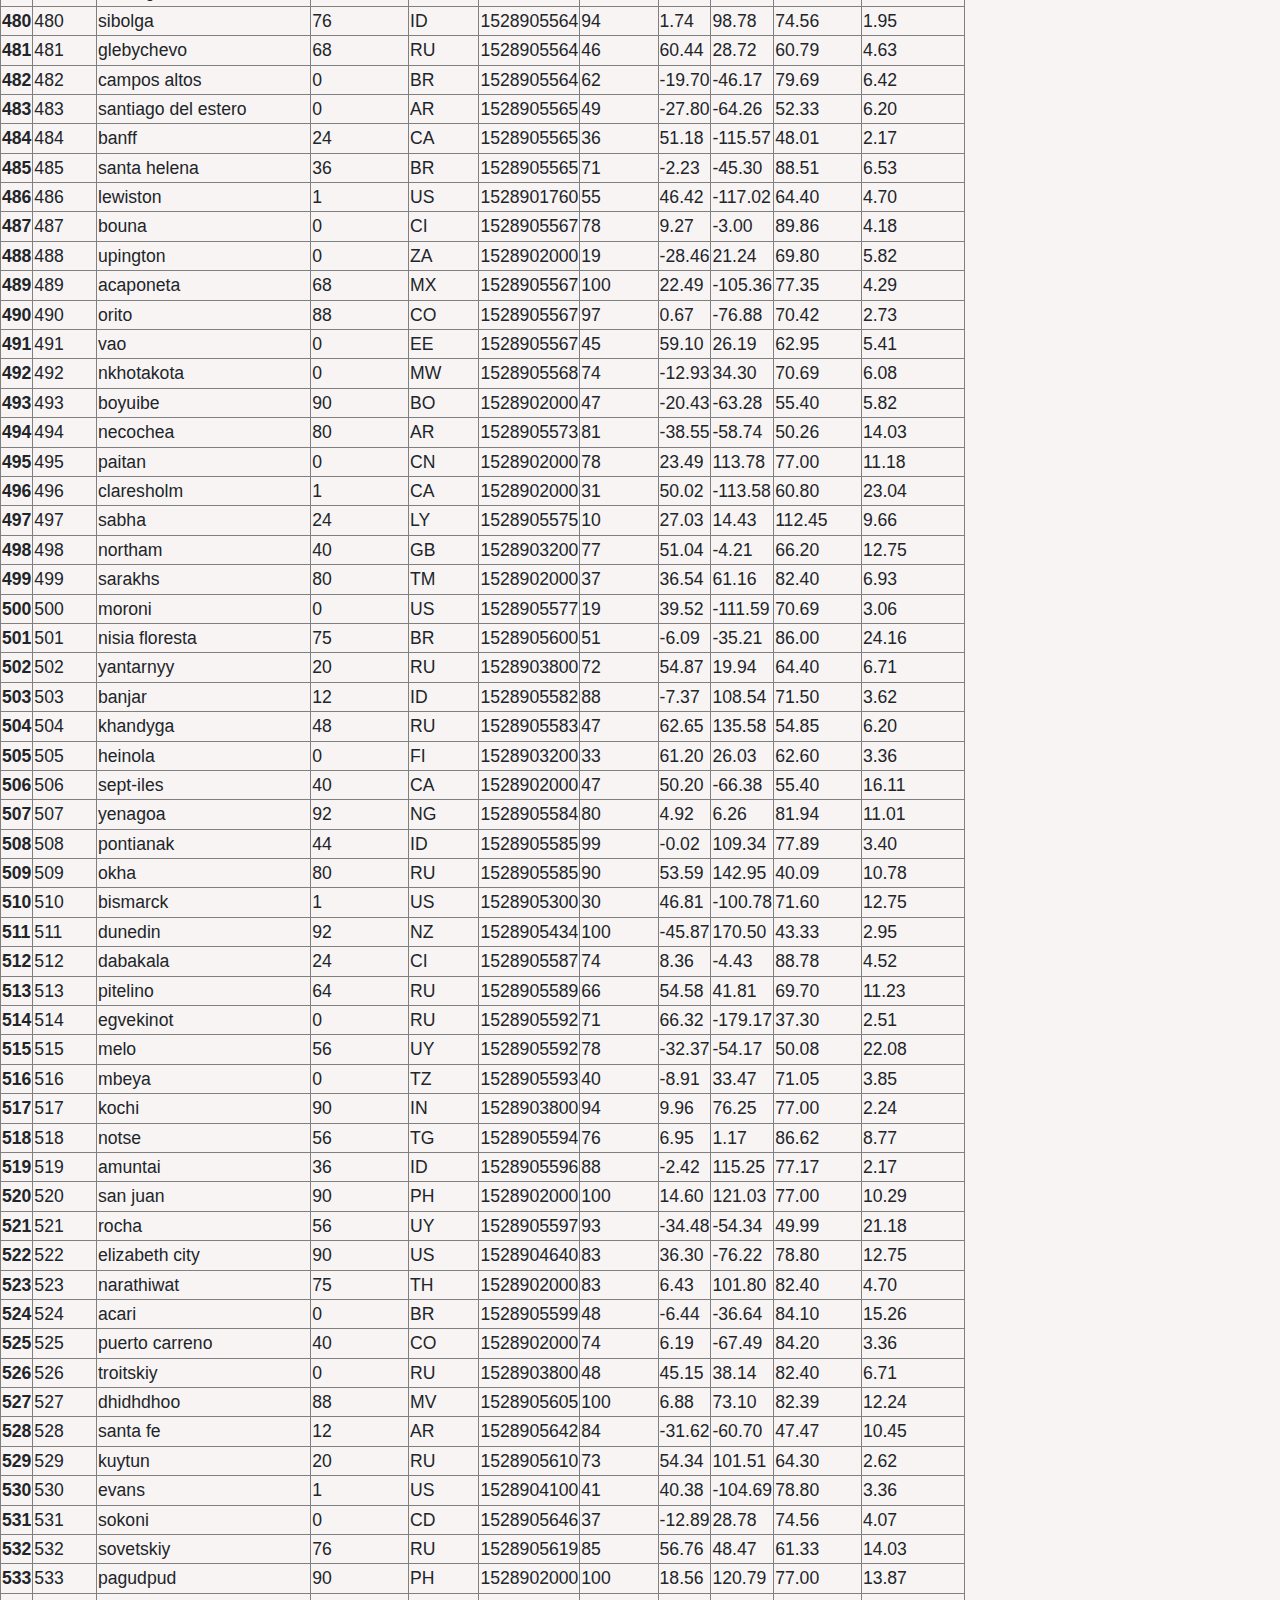
<file: Data.html>
<!DOCTYPE html>
<html lang="en">
<head>
    <meta charset="UTF-8">
    <meta name="viewport" content="width=device-width, initial-scale=1.0">
    <title>Data Page</title>
    <!--This code was pull from boot strap-->
    <link rel="stylesheet" href="https://stackpath.bootstrapcdn.com/bootstrap/4.3.1/css/bootstrap.min.css"
        integrity="sha384-ggOyR0iXCbMQv3Xipma34MD+dH/1fQ784/j6cY/iJTQUOhcWr7x9JvoRxT2MZw1T" crossorigin="anonymous">

    <script src="https://code.jquery.com/jquery-3.5.1.slim.min.js"
        integrity="sha384-DfXdz2htPH0lsSSs5nCTpuj/zy4C+OGpamoFVy38MVBnE+IbbVYUew+OrCXaRkfj"
        crossorigin="anonymous"></script>
    <script src="https://cdn.jsdelivr.net/npm/popper.js@1.16.0/dist/umd/popper.min.js"
        integrity="sha384-Q6E9RHvbIyZFJoft+2mJbHaEWldlvI9IOYy5n3zV9zzTtmI3UksdQRVvoxMfooAo"
        crossorigin="anonymous"></script>
    <script src="https://stackpath.bootstrapcdn.com/bootstrap/4.5.0/js/bootstrap.min.js"
        integrity="sha384-OgVRvuATP1z7JjHLkuOU7Xw704+h835Lr+6QL9UvYjZE3Ipu6Tp75j7Bh/kR0JKI"
        crossorigin="anonymous"></script>
    <link rel="stylesheet" href="assets/style.css">
    <!--This code refers to my style sheet with all the code to make thing pretty-->
</head>
<!--This code was pull from boot strap-->
<body>
    <nav class="navbar navbar-expand-lg navbar-light bg-light">
        <a class="navbar-brand" href="index.html">Lattitude</a>
        <button class="navbar-toggler" type="button" data-toggle="collapse" data-target="#navbarNavDropdown"
            aria-controls="navbarNavDropdown" aria-expanded="false" aria-label="Toggle navigation">
            <span class="navbar-toggler-icon"></span>
        </button>
        <div class="collapse navbar-collapse" id="navbarNavDropdown">
            <ul class="navbar-nav">
                <li class="nav-item active">
                <li class="nav-item dropdown">
                    <a class="nav-link dropdown-toggle" href="#" id="navbarDropdownMenuLink" role="button"
                        data-toggle="dropdown" aria-haspopup="true" aria-expanded="false">
                        Plots
                    </a>
                    <div class="dropdown-menu" aria-labelledby="navbarDropdownMenuLink">
                        <a class="dropdown-item" href="WebVisualization/MaxTemperature.html">Max Tempature</a>
                        <a class="dropdown-item" href="WebVisualization/Humidity.html">Humidity</a>
                        <a class="dropdown-item" href="WebVisualization/Cloudiness.html">Cloudiness</a>
                        <a class="dropdown-item" href="WebVisualization/WindSpeed.html">Wind Speed</a>
                    </div>
                <li class="nav-item">
                    <a class="nav-link" href="Comparison.html">Comparison</a>
                <li class="nav-item">
                    <a class="nav-link" href="Data.html">Data</a>
                </li>
            </ul>
            </table>
        </div>
    </nav>
    <br>
    <br>
    <br>
    <br>
    <!--This is the start of the body of work-->
    <div class="row content">
        <div class="col-sm-12 col-sm-12">
            <h2 class="text-left">Data</h2>
            <p>Here is all the Data used for my plots on this project.</p>
            <hr>
        </div>
    </div>
    <!--This was the CSV to HTML part-->
    <div class="table-responsive-md">
        <table border="1" class="dataframe">
            <thead>
                <tr style="text-align: right;">
                    <th></th>
                    <th>City_ID</th>
                    <th>City</th>
                    <th>Cloudiness</th>
                    <th>Country</th>
                    <th>Date</th>
                    <th>Humidity</th>
                    <th>Lat</th>
                    <th>Lng</th>
                    <th>Max Temp</th>
                    <th>Wind Speed</th>
                </tr>
            </thead>
            <tbody>
                <tr>
                    <th>0</th>
                    <td>0</td>
                    <td>jacareacanga</td>
                    <td>0</td>
                    <td>BR</td>
                    <td>1528902000</td>
                    <td>62</td>
                    <td>-6.22</td>
                    <td>-57.76</td>
                    <td>89.60</td>
                    <td>6.93</td>
                </tr>
                <tr>
                    <th>1</th>
                    <td>1</td>
                    <td>kaitangata</td>
                    <td>100</td>
                    <td>NZ</td>
                    <td>1528905304</td>
                    <td>94</td>
                    <td>-46.28</td>
                    <td>169.85</td>
                    <td>42.61</td>
                    <td>5.64</td>
                </tr>
                <tr>
                    <th>2</th>
                    <td>2</td>
                    <td>goulburn</td>
                    <td>20</td>
                    <td>AU</td>
                    <td>1528905078</td>
                    <td>91</td>
                    <td>-34.75</td>
                    <td>149.72</td>
                    <td>44.32</td>
                    <td>10.11</td>
                </tr>
                <tr>
                    <th>3</th>
                    <td>3</td>
                    <td>lata</td>
                    <td>76</td>
                    <td>IN</td>
                    <td>1528905305</td>
                    <td>89</td>
                    <td>30.78</td>
                    <td>78.62</td>
                    <td>59.89</td>
                    <td>0.94</td>
                </tr>
                <tr>
                    <th>4</th>
                    <td>4</td>
                    <td>chokurdakh</td>
                    <td>0</td>
                    <td>RU</td>
                    <td>1528905306</td>
                    <td>88</td>
                    <td>70.62</td>
                    <td>147.90</td>
                    <td>32.17</td>
                    <td>2.95</td>
                </tr>
                <tr>
                    <th>5</th>
                    <td>5</td>
                    <td>martyush</td>
                    <td>92</td>
                    <td>RU</td>
                    <td>1528905306</td>
                    <td>94</td>
                    <td>56.40</td>
                    <td>61.89</td>
                    <td>55.03</td>
                    <td>9.33</td>
                </tr>
                <tr>
                    <th>6</th>
                    <td>6</td>
                    <td>hobart</td>
                    <td>20</td>
                    <td>AU</td>
                    <td>1528902000</td>
                    <td>87</td>
                    <td>-42.88</td>
                    <td>147.33</td>
                    <td>44.60</td>
                    <td>8.05</td>
                </tr>
                <tr>
                    <th>7</th>
                    <td>7</td>
                    <td>broken hill</td>
                    <td>0</td>
                    <td>AU</td>
                    <td>1528905311</td>
                    <td>88</td>
                    <td>-31.97</td>
                    <td>141.45</td>
                    <td>44.50</td>
                    <td>7.31</td>
                </tr>
                <tr>
                    <th>8</th>
                    <td>8</td>
                    <td>harnosand</td>
                    <td>0</td>
                    <td>SE</td>
                    <td>1528903200</td>
                    <td>44</td>
                    <td>62.63</td>
                    <td>17.94</td>
                    <td>60.80</td>
                    <td>13.87</td>
                </tr>
                <tr>
                    <th>9</th>
                    <td>9</td>
                    <td>tuatapere</td>
                    <td>0</td>
                    <td>NZ</td>
                    <td>1528905312</td>
                    <td>100</td>
                    <td>-46.13</td>
                    <td>167.69</td>
                    <td>38.92</td>
                    <td>3.40</td>
                </tr>
                <tr>
                    <th>10</th>
                    <td>10</td>
                    <td>puerto ayora</td>
                    <td>90</td>
                    <td>EC</td>
                    <td>1528902000</td>
                    <td>69</td>
                    <td>-0.74</td>
                    <td>-90.35</td>
                    <td>77.00</td>
                    <td>13.87</td>
                </tr>
                <tr>
                    <th>11</th>
                    <td>11</td>
                    <td>havre-saint-pierre</td>
                    <td>75</td>
                    <td>CA</td>
                    <td>1528902000</td>
                    <td>58</td>
                    <td>50.23</td>
                    <td>-63.60</td>
                    <td>53.60</td>
                    <td>19.46</td>
                </tr>
                <tr>
                    <th>12</th>
                    <td>12</td>
                    <td>punta arenas</td>
                    <td>0</td>
                    <td>CL</td>
                    <td>1528902000</td>
                    <td>100</td>
                    <td>-53.16</td>
                    <td>-70.91</td>
                    <td>35.60</td>
                    <td>9.17</td>
                </tr>
                <tr>
                    <th>13</th>
                    <td>13</td>
                    <td>tasiilaq</td>
                    <td>75</td>
                    <td>GL</td>
                    <td>1528901400</td>
                    <td>60</td>
                    <td>65.61</td>
                    <td>-37.64</td>
                    <td>39.20</td>
                    <td>2.24</td>
                </tr>
                <tr>
                    <th>14</th>
                    <td>14</td>
                    <td>chapais</td>
                    <td>40</td>
                    <td>CA</td>
                    <td>1528902000</td>
                    <td>38</td>
                    <td>49.78</td>
                    <td>-74.86</td>
                    <td>59.00</td>
                    <td>10.29</td>
                </tr>
                <tr>
                    <th>15</th>
                    <td>15</td>
                    <td>avarua</td>
                    <td>40</td>
                    <td>CK</td>
                    <td>1528902000</td>
                    <td>56</td>
                    <td>-21.21</td>
                    <td>-159.78</td>
                    <td>73.40</td>
                    <td>10.29</td>
                </tr>
                <tr>
                    <th>16</th>
                    <td>16</td>
                    <td>hofn</td>
                    <td>75</td>
                    <td>IS</td>
                    <td>1528902000</td>
                    <td>87</td>
                    <td>64.25</td>
                    <td>-15.21</td>
                    <td>51.80</td>
                    <td>8.05</td>
                </tr>
                <tr>
                    <th>17</th>
                    <td>17</td>
                    <td>yukamenskoye</td>
                    <td>92</td>
                    <td>RU</td>
                    <td>1528905315</td>
                    <td>98</td>
                    <td>57.89</td>
                    <td>52.24</td>
                    <td>56.65</td>
                    <td>10.22</td>
                </tr>
                <tr>
                    <th>18</th>
                    <td>18</td>
                    <td>khandbari</td>
                    <td>80</td>
                    <td>NP</td>
                    <td>1528905315</td>
                    <td>67</td>
                    <td>27.38</td>
                    <td>87.21</td>
                    <td>44.59</td>
                    <td>1.39</td>
                </tr>
                <tr>
                    <th>19</th>
                    <td>19</td>
                    <td>bethel</td>
                    <td>1</td>
                    <td>US</td>
                    <td>1528901580</td>
                    <td>93</td>
                    <td>60.79</td>
                    <td>-161.76</td>
                    <td>44.60</td>
                    <td>8.05</td>
                </tr>
                <tr>
                    <th>20</th>
                    <td>20</td>
                    <td>ushuaia</td>
                    <td>75</td>
                    <td>AR</td>
                    <td>1528902000</td>
                    <td>64</td>
                    <td>-54.81</td>
                    <td>-68.31</td>
                    <td>41.00</td>
                    <td>3.36</td>
                </tr>
                <tr>
                    <th>21</th>
                    <td>21</td>
                    <td>east london</td>
                    <td>0</td>
                    <td>ZA</td>
                    <td>1528902000</td>
                    <td>37</td>
                    <td>-33.02</td>
                    <td>27.91</td>
                    <td>69.80</td>
                    <td>5.82</td>
                </tr>
                <tr>
                    <th>22</th>
                    <td>22</td>
                    <td>bluff</td>
                    <td>76</td>
                    <td>AU</td>
                    <td>1528905321</td>
                    <td>76</td>
                    <td>-23.58</td>
                    <td>149.07</td>
                    <td>61.96</td>
                    <td>4.74</td>
                </tr>
                <tr>
                    <th>23</th>
                    <td>23</td>
                    <td>mount isa</td>
                    <td>75</td>
                    <td>AU</td>
                    <td>1528902000</td>
                    <td>100</td>
                    <td>-20.73</td>
                    <td>139.49</td>
                    <td>64.40</td>
                    <td>3.29</td>
                </tr>
                <tr>
                    <th>24</th>
                    <td>24</td>
                    <td>pevek</td>
                    <td>0</td>
                    <td>RU</td>
                    <td>1528905321</td>
                    <td>71</td>
                    <td>69.70</td>
                    <td>170.27</td>
                    <td>36.94</td>
                    <td>6.98</td>
                </tr>
                <tr>
                    <th>25</th>
                    <td>25</td>
                    <td>gao</td>
                    <td>24</td>
                    <td>ML</td>
                    <td>1528905321</td>
                    <td>16</td>
                    <td>16.28</td>
                    <td>-0.04</td>
                    <td>110.02</td>
                    <td>4.97</td>
                </tr>
                <tr>
                    <th>26</th>
                    <td>26</td>
                    <td>cabo san lucas</td>
                    <td>75</td>
                    <td>MX</td>
                    <td>1528901160</td>
                    <td>74</td>
                    <td>22.89</td>
                    <td>-109.91</td>
                    <td>84.20</td>
                    <td>10.29</td>
                </tr>
                <tr>
                    <th>27</th>
                    <td>27</td>
                    <td>sao filipe</td>
                    <td>0</td>
                    <td>CV</td>
                    <td>1528905323</td>
                    <td>88</td>
                    <td>14.90</td>
                    <td>-24.50</td>
                    <td>75.73</td>
                    <td>13.02</td>
                </tr>
                <tr>
                    <th>28</th>
                    <td>28</td>
                    <td>tiksi</td>
                    <td>44</td>
                    <td>RU</td>
                    <td>1528905298</td>
                    <td>58</td>
                    <td>71.64</td>
                    <td>128.87</td>
                    <td>57.73</td>
                    <td>10.11</td>
                </tr>
                <tr>
                    <th>29</th>
                    <td>29</td>
                    <td>busselton</td>
                    <td>92</td>
                    <td>AU</td>
                    <td>1528905323</td>
                    <td>100</td>
                    <td>-33.64</td>
                    <td>115.35</td>
                    <td>60.43</td>
                    <td>10.56</td>
                </tr>
                <tr>
                    <th>30</th>
                    <td>30</td>
                    <td>alofi</td>
                    <td>76</td>
                    <td>NU</td>
                    <td>1528902000</td>
                    <td>88</td>
                    <td>-19.06</td>
                    <td>-169.92</td>
                    <td>71.60</td>
                    <td>3.36</td>
                </tr>
                <tr>
                    <th>31</th>
                    <td>31</td>
                    <td>ola</td>
                    <td>75</td>
                    <td>RU</td>
                    <td>1528902000</td>
                    <td>100</td>
                    <td>59.58</td>
                    <td>151.30</td>
                    <td>42.80</td>
                    <td>7.76</td>
                </tr>
                <tr>
                    <th>32</th>
                    <td>32</td>
                    <td>atar</td>
                    <td>20</td>
                    <td>MR</td>
                    <td>1528902000</td>
                    <td>19</td>
                    <td>20.52</td>
                    <td>-13.05</td>
                    <td>91.40</td>
                    <td>9.17</td>
                </tr>
                <tr>
                    <th>33</th>
                    <td>33</td>
                    <td>rikitea</td>
                    <td>0</td>
                    <td>PF</td>
                    <td>1528905325</td>
                    <td>100</td>
                    <td>-23.12</td>
                    <td>-134.97</td>
                    <td>73.57</td>
                    <td>8.66</td>
                </tr>
                <tr>
                    <th>34</th>
                    <td>34</td>
                    <td>hermanus</td>
                    <td>0</td>
                    <td>ZA</td>
                    <td>1528905325</td>
                    <td>24</td>
                    <td>-34.42</td>
                    <td>19.24</td>
                    <td>77.17</td>
                    <td>8.66</td>
                </tr>
                <tr>
                    <th>35</th>
                    <td>35</td>
                    <td>ponta delgada</td>
                    <td>75</td>
                    <td>PT</td>
                    <td>1528903800</td>
                    <td>88</td>
                    <td>37.73</td>
                    <td>-25.67</td>
                    <td>71.60</td>
                    <td>12.75</td>
                </tr>
                <tr>
                    <th>36</th>
                    <td>36</td>
                    <td>bambari</td>
                    <td>24</td>
                    <td>CF</td>
                    <td>1528905326</td>
                    <td>84</td>
                    <td>5.77</td>
                    <td>20.68</td>
                    <td>81.85</td>
                    <td>7.65</td>
                </tr>
                <tr>
                    <th>37</th>
                    <td>37</td>
                    <td>cap malheureux</td>
                    <td>75</td>
                    <td>MU</td>
                    <td>1528902000</td>
                    <td>69</td>
                    <td>-19.98</td>
                    <td>57.61</td>
                    <td>75.20</td>
                    <td>14.99</td>
                </tr>
                <tr>
                    <th>38</th>
                    <td>38</td>
                    <td>puerto escondido</td>
                    <td>75</td>
                    <td>MX</td>
                    <td>1528901100</td>
                    <td>65</td>
                    <td>15.86</td>
                    <td>-97.07</td>
                    <td>80.60</td>
                    <td>3.36</td>
                </tr>
                <tr>
                    <th>39</th>
                    <td>39</td>
                    <td>qaanaaq</td>
                    <td>32</td>
                    <td>GL</td>
                    <td>1528905330</td>
                    <td>100</td>
                    <td>77.48</td>
                    <td>-69.36</td>
                    <td>31.45</td>
                    <td>6.31</td>
                </tr>
                <tr>
                    <th>40</th>
                    <td>40</td>
                    <td>new norfolk</td>
                    <td>20</td>
                    <td>AU</td>
                    <td>1528902000</td>
                    <td>87</td>
                    <td>-42.78</td>
                    <td>147.06</td>
                    <td>44.60</td>
                    <td>8.05</td>
                </tr>
                <tr>
                    <th>41</th>
                    <td>41</td>
                    <td>najran</td>
                    <td>40</td>
                    <td>SA</td>
                    <td>1528902000</td>
                    <td>13</td>
                    <td>17.54</td>
                    <td>44.22</td>
                    <td>98.60</td>
                    <td>11.41</td>
                </tr>
                <tr>
                    <th>42</th>
                    <td>42</td>
                    <td>isla mujeres</td>
                    <td>90</td>
                    <td>MX</td>
                    <td>1528904340</td>
                    <td>100</td>
                    <td>21.23</td>
                    <td>-86.73</td>
                    <td>75.20</td>
                    <td>16.11</td>
                </tr>
                <tr>
                    <th>43</th>
                    <td>43</td>
                    <td>mar del plata</td>
                    <td>0</td>
                    <td>AR</td>
                    <td>1528905297</td>
                    <td>100</td>
                    <td>-46.43</td>
                    <td>-67.52</td>
                    <td>32.53</td>
                    <td>7.31</td>
                </tr>
                <tr>
                    <th>44</th>
                    <td>44</td>
                    <td>provideniya</td>
                    <td>0</td>
                    <td>RU</td>
                    <td>1528905332</td>
                    <td>91</td>
                    <td>64.42</td>
                    <td>-173.23</td>
                    <td>40.63</td>
                    <td>10.78</td>
                </tr>
                <tr>
                    <th>45</th>
                    <td>45</td>
                    <td>jamestown</td>
                    <td>12</td>
                    <td>AU</td>
                    <td>1528905333</td>
                    <td>88</td>
                    <td>-33.21</td>
                    <td>138.60</td>
                    <td>43.15</td>
                    <td>10.89</td>
                </tr>
                <tr>
                    <th>46</th>
                    <td>46</td>
                    <td>medicine hat</td>
                    <td>20</td>
                    <td>CA</td>
                    <td>1528902000</td>
                    <td>34</td>
                    <td>50.04</td>
                    <td>-110.68</td>
                    <td>66.20</td>
                    <td>14.99</td>
                </tr>
                <tr>
                    <th>47</th>
                    <td>47</td>
                    <td>katsuura</td>
                    <td>8</td>
                    <td>JP</td>
                    <td>1528905334</td>
                    <td>88</td>
                    <td>33.93</td>
                    <td>134.50</td>
                    <td>62.05</td>
                    <td>7.54</td>
                </tr>
                <tr>
                    <th>48</th>
                    <td>48</td>
                    <td>aklavik</td>
                    <td>20</td>
                    <td>CA</td>
                    <td>1528902000</td>
                    <td>53</td>
                    <td>68.22</td>
                    <td>-135.01</td>
                    <td>51.80</td>
                    <td>11.41</td>
                </tr>
                <tr>
                    <th>49</th>
                    <td>49</td>
                    <td>tuktoyaktuk</td>
                    <td>20</td>
                    <td>CA</td>
                    <td>1528902000</td>
                    <td>61</td>
                    <td>69.44</td>
                    <td>-133.03</td>
                    <td>46.40</td>
                    <td>6.93</td>
                </tr>
                <tr>
                    <th>50</th>
                    <td>50</td>
                    <td>kapaa</td>
                    <td>90</td>
                    <td>US</td>
                    <td>1528901760</td>
                    <td>88</td>
                    <td>22.08</td>
                    <td>-159.32</td>
                    <td>75.20</td>
                    <td>14.99</td>
                </tr>
                <tr>
                    <th>51</th>
                    <td>51</td>
                    <td>mildura</td>
                    <td>0</td>
                    <td>AU</td>
                    <td>1528905300</td>
                    <td>92</td>
                    <td>-34.18</td>
                    <td>142.16</td>
                    <td>45.67</td>
                    <td>9.66</td>
                </tr>
                <tr>
                    <th>52</th>
                    <td>52</td>
                    <td>souillac</td>
                    <td>75</td>
                    <td>FR</td>
                    <td>1528903800</td>
                    <td>49</td>
                    <td>45.60</td>
                    <td>-0.60</td>
                    <td>73.40</td>
                    <td>10.29</td>
                </tr>
                <tr>
                    <th>53</th>
                    <td>53</td>
                    <td>lorengau</td>
                    <td>100</td>
                    <td>PG</td>
                    <td>1528905336</td>
                    <td>100</td>
                    <td>-2.02</td>
                    <td>147.27</td>
                    <td>80.59</td>
                    <td>3.85</td>
                </tr>
                <tr>
                    <th>54</th>
                    <td>54</td>
                    <td>praia</td>
                    <td>20</td>
                    <td>BR</td>
                    <td>1528902000</td>
                    <td>47</td>
                    <td>-20.25</td>
                    <td>-43.81</td>
                    <td>82.40</td>
                    <td>3.36</td>
                </tr>
                <tr>
                    <th>55</th>
                    <td>55</td>
                    <td>port alfred</td>
                    <td>0</td>
                    <td>ZA</td>
                    <td>1528905338</td>
                    <td>50</td>
                    <td>-33.59</td>
                    <td>26.89</td>
                    <td>76.54</td>
                    <td>7.20</td>
                </tr>
                <tr>
                    <th>56</th>
                    <td>56</td>
                    <td>barranca</td>
                    <td>0</td>
                    <td>PE</td>
                    <td>1528905339</td>
                    <td>98</td>
                    <td>-10.75</td>
                    <td>-77.76</td>
                    <td>61.87</td>
                    <td>9.89</td>
                </tr>
                <tr>
                    <th>57</th>
                    <td>57</td>
                    <td>nome</td>
                    <td>40</td>
                    <td>US</td>
                    <td>1528902900</td>
                    <td>70</td>
                    <td>30.04</td>
                    <td>-94.42</td>
                    <td>87.80</td>
                    <td>3.36</td>
                </tr>
                <tr>
                    <th>58</th>
                    <td>58</td>
                    <td>matay</td>
                    <td>0</td>
                    <td>EG</td>
                    <td>1528905339</td>
                    <td>23</td>
                    <td>28.42</td>
                    <td>30.79</td>
                    <td>97.69</td>
                    <td>6.98</td>
                </tr>
                <tr>
                    <th>59</th>
                    <td>59</td>
                    <td>saskylakh</td>
                    <td>48</td>
                    <td>RU</td>
                    <td>1528905339</td>
                    <td>55</td>
                    <td>71.97</td>
                    <td>114.09</td>
                    <td>59.53</td>
                    <td>5.86</td>
                </tr>
                <tr>
                    <th>60</th>
                    <td>60</td>
                    <td>itarema</td>
                    <td>0</td>
                    <td>BR</td>
                    <td>1528905340</td>
                    <td>61</td>
                    <td>-2.92</td>
                    <td>-39.92</td>
                    <td>88.33</td>
                    <td>12.57</td>
                </tr>
                <tr>
                    <th>61</th>
                    <td>61</td>
                    <td>butaritari</td>
                    <td>56</td>
                    <td>KI</td>
                    <td>1528905340</td>
                    <td>100</td>
                    <td>3.07</td>
                    <td>172.79</td>
                    <td>81.13</td>
                    <td>7.31</td>
                </tr>
                <tr>
                    <th>62</th>
                    <td>62</td>
                    <td>peniche</td>
                    <td>20</td>
                    <td>PT</td>
                    <td>1528903800</td>
                    <td>64</td>
                    <td>39.36</td>
                    <td>-9.38</td>
                    <td>75.20</td>
                    <td>12.75</td>
                </tr>
                <tr>
                    <th>63</th>
                    <td>63</td>
                    <td>beloha</td>
                    <td>0</td>
                    <td>MG</td>
                    <td>1528905340</td>
                    <td>57</td>
                    <td>-25.17</td>
                    <td>45.06</td>
                    <td>71.95</td>
                    <td>16.37</td>
                </tr>
                <tr>
                    <th>64</th>
                    <td>64</td>
                    <td>anadyr</td>
                    <td>0</td>
                    <td>RU</td>
                    <td>1528902000</td>
                    <td>57</td>
                    <td>64.73</td>
                    <td>177.51</td>
                    <td>48.20</td>
                    <td>4.47</td>
                </tr>
                <tr>
                    <th>65</th>
                    <td>65</td>
                    <td>luderitz</td>
                    <td>12</td>
                    <td>NaN</td>
                    <td>1528905342</td>
                    <td>64</td>
                    <td>-26.65</td>
                    <td>15.16</td>
                    <td>64.03</td>
                    <td>17.38</td>
                </tr>
                <tr>
                    <th>66</th>
                    <td>66</td>
                    <td>rochester</td>
                    <td>1</td>
                    <td>US</td>
                    <td>1528902960</td>
                    <td>37</td>
                    <td>44.02</td>
                    <td>-92.46</td>
                    <td>73.40</td>
                    <td>6.93</td>
                </tr>
                <tr>
                    <th>67</th>
                    <td>67</td>
                    <td>bosaso</td>
                    <td>0</td>
                    <td>SO</td>
                    <td>1528905347</td>
                    <td>86</td>
                    <td>11.28</td>
                    <td>49.18</td>
                    <td>89.77</td>
                    <td>3.96</td>
                </tr>
                <tr>
                    <th>68</th>
                    <td>68</td>
                    <td>faanui</td>
                    <td>0</td>
                    <td>PF</td>
                    <td>1528905347</td>
                    <td>100</td>
                    <td>-16.48</td>
                    <td>-151.75</td>
                    <td>79.96</td>
                    <td>11.79</td>
                </tr>
                <tr>
                    <th>69</th>
                    <td>69</td>
                    <td>grindavik</td>
                    <td>75</td>
                    <td>IS</td>
                    <td>1528902000</td>
                    <td>70</td>
                    <td>63.84</td>
                    <td>-22.43</td>
                    <td>48.20</td>
                    <td>5.82</td>
                </tr>
                <tr>
                    <th>70</th>
                    <td>70</td>
                    <td>margate</td>
                    <td>20</td>
                    <td>AU</td>
                    <td>1528902000</td>
                    <td>87</td>
                    <td>-43.03</td>
                    <td>147.26</td>
                    <td>44.60</td>
                    <td>8.05</td>
                </tr>
                <tr>
                    <th>71</th>
                    <td>71</td>
                    <td>marsh harbour</td>
                    <td>88</td>
                    <td>BS</td>
                    <td>1528905349</td>
                    <td>95</td>
                    <td>26.54</td>
                    <td>-77.06</td>
                    <td>82.39</td>
                    <td>10.00</td>
                </tr>
                <tr>
                    <th>72</th>
                    <td>72</td>
                    <td>comodoro rivadavia</td>
                    <td>40</td>
                    <td>AR</td>
                    <td>1528902000</td>
                    <td>60</td>
                    <td>-45.87</td>
                    <td>-67.48</td>
                    <td>42.80</td>
                    <td>9.17</td>
                </tr>
                <tr>
                    <th>73</th>
                    <td>73</td>
                    <td>upernavik</td>
                    <td>92</td>
                    <td>GL</td>
                    <td>1528905350</td>
                    <td>100</td>
                    <td>72.79</td>
                    <td>-56.15</td>
                    <td>29.29</td>
                    <td>3.74</td>
                </tr>
                <tr>
                    <th>74</th>
                    <td>74</td>
                    <td>uige</td>
                    <td>0</td>
                    <td>AO</td>
                    <td>1528905350</td>
                    <td>29</td>
                    <td>-7.61</td>
                    <td>15.06</td>
                    <td>86.80</td>
                    <td>3.18</td>
                </tr>
                <tr>
                    <th>75</th>
                    <td>75</td>
                    <td>bredasdorp</td>
                    <td>0</td>
                    <td>ZA</td>
                    <td>1528902000</td>
                    <td>23</td>
                    <td>-34.53</td>
                    <td>20.04</td>
                    <td>82.40</td>
                    <td>5.82</td>
                </tr>
                <tr>
                    <th>76</th>
                    <td>76</td>
                    <td>bodden town</td>
                    <td>40</td>
                    <td>KY</td>
                    <td>1528902000</td>
                    <td>78</td>
                    <td>19.28</td>
                    <td>-81.25</td>
                    <td>80.60</td>
                    <td>16.11</td>
                </tr>
                <tr>
                    <th>77</th>
                    <td>77</td>
                    <td>guerrero negro</td>
                    <td>44</td>
                    <td>MX</td>
                    <td>1528905350</td>
                    <td>88</td>
                    <td>27.97</td>
                    <td>-114.04</td>
                    <td>63.85</td>
                    <td>3.74</td>
                </tr>
                <tr>
                    <th>78</th>
                    <td>78</td>
                    <td>bilma</td>
                    <td>0</td>
                    <td>NE</td>
                    <td>1528905351</td>
                    <td>12</td>
                    <td>18.69</td>
                    <td>12.92</td>
                    <td>110.47</td>
                    <td>4.63</td>
                </tr>
                <tr>
                    <th>79</th>
                    <td>79</td>
                    <td>carnarvon</td>
                    <td>0</td>
                    <td>ZA</td>
                    <td>1528905351</td>
                    <td>30</td>
                    <td>-30.97</td>
                    <td>22.13</td>
                    <td>60.43</td>
                    <td>14.25</td>
                </tr>
                <tr>
                    <th>80</th>
                    <td>80</td>
                    <td>ponta do sol</td>
                    <td>12</td>
                    <td>BR</td>
                    <td>1528905352</td>
                    <td>72</td>
                    <td>-20.63</td>
                    <td>-46.00</td>
                    <td>78.25</td>
                    <td>3.96</td>
                </tr>
                <tr>
                    <th>81</th>
                    <td>81</td>
                    <td>vila franca do campo</td>
                    <td>75</td>
                    <td>PT</td>
                    <td>1528903800</td>
                    <td>88</td>
                    <td>37.72</td>
                    <td>-25.43</td>
                    <td>71.60</td>
                    <td>12.75</td>
                </tr>
                <tr>
                    <th>82</th>
                    <td>82</td>
                    <td>puerto del rosario</td>
                    <td>20</td>
                    <td>ES</td>
                    <td>1528903800</td>
                    <td>60</td>
                    <td>28.50</td>
                    <td>-13.86</td>
                    <td>73.40</td>
                    <td>17.22</td>
                </tr>
                <tr>
                    <th>83</th>
                    <td>83</td>
                    <td>sitka</td>
                    <td>20</td>
                    <td>US</td>
                    <td>1528905353</td>
                    <td>92</td>
                    <td>37.17</td>
                    <td>-99.65</td>
                    <td>74.02</td>
                    <td>5.97</td>
                </tr>
                <tr>
                    <th>84</th>
                    <td>84</td>
                    <td>camacha</td>
                    <td>75</td>
                    <td>PT</td>
                    <td>1528903800</td>
                    <td>72</td>
                    <td>33.08</td>
                    <td>-16.33</td>
                    <td>68.00</td>
                    <td>16.11</td>
                </tr>
                <tr>
                    <th>85</th>
                    <td>85</td>
                    <td>saint-philippe</td>
                    <td>1</td>
                    <td>CA</td>
                    <td>1528902900</td>
                    <td>54</td>
                    <td>45.36</td>
                    <td>-73.48</td>
                    <td>78.80</td>
                    <td>11.41</td>
                </tr>
                <tr>
                    <th>86</th>
                    <td>86</td>
                    <td>port blair</td>
                    <td>92</td>
                    <td>IN</td>
                    <td>1528905357</td>
                    <td>97</td>
                    <td>11.67</td>
                    <td>92.75</td>
                    <td>84.37</td>
                    <td>25.10</td>
                </tr>
                <tr>
                    <th>87</th>
                    <td>87</td>
                    <td>albany</td>
                    <td>90</td>
                    <td>US</td>
                    <td>1528903860</td>
                    <td>68</td>
                    <td>42.65</td>
                    <td>-73.75</td>
                    <td>69.80</td>
                    <td>3.36</td>
                </tr>
                <tr>
                    <th>88</th>
                    <td>88</td>
                    <td>barrow</td>
                    <td>88</td>
                    <td>AR</td>
                    <td>1528905182</td>
                    <td>72</td>
                    <td>-38.31</td>
                    <td>-60.23</td>
                    <td>50.26</td>
                    <td>8.21</td>
                </tr>
                <tr>
                    <th>89</th>
                    <td>89</td>
                    <td>qorveh</td>
                    <td>92</td>
                    <td>IR</td>
                    <td>1528905357</td>
                    <td>22</td>
                    <td>35.17</td>
                    <td>47.80</td>
                    <td>76.72</td>
                    <td>3.18</td>
                </tr>
                <tr>
                    <th>90</th>
                    <td>90</td>
                    <td>san jeronimo</td>
                    <td>90</td>
                    <td>PE</td>
                    <td>1528902000</td>
                    <td>81</td>
                    <td>-13.65</td>
                    <td>-73.37</td>
                    <td>46.40</td>
                    <td>2.39</td>
                </tr>
                <tr>
                    <th>91</th>
                    <td>91</td>
                    <td>mataura</td>
                    <td>24</td>
                    <td>NZ</td>
                    <td>1528905299</td>
                    <td>79</td>
                    <td>-46.19</td>
                    <td>168.86</td>
                    <td>25.69</td>
                    <td>3.18</td>
                </tr>
                <tr>
                    <th>92</th>
                    <td>92</td>
                    <td>buala</td>
                    <td>64</td>
                    <td>SB</td>
                    <td>1528905359</td>
                    <td>100</td>
                    <td>-8.15</td>
                    <td>159.59</td>
                    <td>78.70</td>
                    <td>4.18</td>
                </tr>
                <tr>
                    <th>93</th>
                    <td>93</td>
                    <td>eyl</td>
                    <td>20</td>
                    <td>SO</td>
                    <td>1528905359</td>
                    <td>57</td>
                    <td>7.98</td>
                    <td>49.82</td>
                    <td>86.62</td>
                    <td>22.41</td>
                </tr>
                <tr>
                    <th>94</th>
                    <td>94</td>
                    <td>abu dhabi</td>
                    <td>0</td>
                    <td>AE</td>
                    <td>1528902000</td>
                    <td>29</td>
                    <td>24.47</td>
                    <td>54.37</td>
                    <td>98.60</td>
                    <td>16.11</td>
                </tr>
                <tr>
                    <th>95</th>
                    <td>95</td>
                    <td>tahe</td>
                    <td>92</td>
                    <td>CN</td>
                    <td>1528905359</td>
                    <td>98</td>
                    <td>52.34</td>
                    <td>124.71</td>
                    <td>51.43</td>
                    <td>2.17</td>
                </tr>
                <tr>
                    <th>96</th>
                    <td>96</td>
                    <td>chuy</td>
                    <td>80</td>
                    <td>UY</td>
                    <td>1528905099</td>
                    <td>93</td>
                    <td>-33.69</td>
                    <td>-53.46</td>
                    <td>52.87</td>
                    <td>28.90</td>
                </tr>
                <tr>
                    <th>97</th>
                    <td>97</td>
                    <td>dzerzhinskoye</td>
                    <td>8</td>
                    <td>RU</td>
                    <td>1528905360</td>
                    <td>69</td>
                    <td>56.84</td>
                    <td>95.22</td>
                    <td>65.11</td>
                    <td>3.85</td>
                </tr>
                <tr>
                    <th>98</th>
                    <td>98</td>
                    <td>vanavara</td>
                    <td>0</td>
                    <td>RU</td>
                    <td>1528905360</td>
                    <td>50</td>
                    <td>60.35</td>
                    <td>102.28</td>
                    <td>64.21</td>
                    <td>5.64</td>
                </tr>
                <tr>
                    <th>99</th>
                    <td>99</td>
                    <td>muros</td>
                    <td>40</td>
                    <td>ES</td>
                    <td>1528903800</td>
                    <td>72</td>
                    <td>42.77</td>
                    <td>-9.06</td>
                    <td>66.20</td>
                    <td>10.29</td>
                </tr>
                <tr>
                    <th>100</th>
                    <td>100</td>
                    <td>auchel</td>
                    <td>0</td>
                    <td>FR</td>
                    <td>1528903800</td>
                    <td>49</td>
                    <td>50.51</td>
                    <td>2.47</td>
                    <td>68.00</td>
                    <td>3.36</td>
                </tr>
                <tr>
                    <th>101</th>
                    <td>101</td>
                    <td>bubaque</td>
                    <td>40</td>
                    <td>GW</td>
                    <td>1528902000</td>
                    <td>55</td>
                    <td>11.28</td>
                    <td>-15.83</td>
                    <td>91.40</td>
                    <td>11.41</td>
                </tr>
                <tr>
                    <th>102</th>
                    <td>102</td>
                    <td>khatanga</td>
                    <td>8</td>
                    <td>RU</td>
                    <td>1528905361</td>
                    <td>65</td>
                    <td>71.98</td>
                    <td>102.47</td>
                    <td>60.97</td>
                    <td>4.63</td>
                </tr>
                <tr>
                    <th>103</th>
                    <td>103</td>
                    <td>los banos</td>
                    <td>1</td>
                    <td>US</td>
                    <td>1528904100</td>
                    <td>67</td>
                    <td>37.06</td>
                    <td>-120.85</td>
                    <td>75.20</td>
                    <td>4.74</td>
                </tr>
                <tr>
                    <th>104</th>
                    <td>104</td>
                    <td>labuhan</td>
                    <td>12</td>
                    <td>ID</td>
                    <td>1528905361</td>
                    <td>95</td>
                    <td>-2.54</td>
                    <td>115.51</td>
                    <td>72.94</td>
                    <td>1.83</td>
                </tr>
                <tr>
                    <th>105</th>
                    <td>105</td>
                    <td>saint-paul</td>
                    <td>75</td>
                    <td>FR</td>
                    <td>1528903800</td>
                    <td>56</td>
                    <td>45.22</td>
                    <td>1.90</td>
                    <td>68.00</td>
                    <td>14.99</td>
                </tr>
                <tr>
                    <th>106</th>
                    <td>106</td>
                    <td>petatlan</td>
                    <td>90</td>
                    <td>MX</td>
                    <td>1528901220</td>
                    <td>74</td>
                    <td>17.52</td>
                    <td>-101.27</td>
                    <td>84.20</td>
                    <td>1.83</td>
                </tr>
                <tr>
                    <th>107</th>
                    <td>107</td>
                    <td>baykit</td>
                    <td>36</td>
                    <td>RU</td>
                    <td>1528905366</td>
                    <td>68</td>
                    <td>61.68</td>
                    <td>96.39</td>
                    <td>63.94</td>
                    <td>4.29</td>
                </tr>
                <tr>
                    <th>108</th>
                    <td>108</td>
                    <td>dalby</td>
                    <td>75</td>
                    <td>AU</td>
                    <td>1528902000</td>
                    <td>93</td>
                    <td>-27.18</td>
                    <td>151.26</td>
                    <td>53.60</td>
                    <td>2.24</td>
                </tr>
                <tr>
                    <th>109</th>
                    <td>109</td>
                    <td>yellowknife</td>
                    <td>90</td>
                    <td>CA</td>
                    <td>1528902540</td>
                    <td>93</td>
                    <td>62.45</td>
                    <td>-114.38</td>
                    <td>46.40</td>
                    <td>8.05</td>
                </tr>
                <tr>
                    <th>110</th>
                    <td>110</td>
                    <td>hilo</td>
                    <td>75</td>
                    <td>US</td>
                    <td>1528901580</td>
                    <td>88</td>
                    <td>19.71</td>
                    <td>-155.08</td>
                    <td>66.20</td>
                    <td>5.82</td>
                </tr>
                <tr>
                    <th>111</th>
                    <td>111</td>
                    <td>turukhansk</td>
                    <td>36</td>
                    <td>RU</td>
                    <td>1528905297</td>
                    <td>76</td>
                    <td>65.80</td>
                    <td>87.96</td>
                    <td>66.37</td>
                    <td>6.42</td>
                </tr>
                <tr>
                    <th>112</th>
                    <td>112</td>
                    <td>dingle</td>
                    <td>68</td>
                    <td>PH</td>
                    <td>1528905368</td>
                    <td>82</td>
                    <td>11.00</td>
                    <td>122.67</td>
                    <td>79.96</td>
                    <td>8.21</td>
                </tr>
                <tr>
                    <th>113</th>
                    <td>113</td>
                    <td>dillon</td>
                    <td>1</td>
                    <td>US</td>
                    <td>1528901580</td>
                    <td>44</td>
                    <td>45.22</td>
                    <td>-112.64</td>
                    <td>57.20</td>
                    <td>5.82</td>
                </tr>
                <tr>
                    <th>114</th>
                    <td>114</td>
                    <td>labytnangi</td>
                    <td>64</td>
                    <td>RU</td>
                    <td>1528905370</td>
                    <td>75</td>
                    <td>66.66</td>
                    <td>66.39</td>
                    <td>47.11</td>
                    <td>17.49</td>
                </tr>
                <tr>
                    <th>115</th>
                    <td>115</td>
                    <td>gigmoto</td>
                    <td>36</td>
                    <td>PH</td>
                    <td>1528905370</td>
                    <td>98</td>
                    <td>13.78</td>
                    <td>124.39</td>
                    <td>83.56</td>
                    <td>17.60</td>
                </tr>
                <tr>
                    <th>116</th>
                    <td>116</td>
                    <td>nouakchott</td>
                    <td>68</td>
                    <td>MR</td>
                    <td>1528905371</td>
                    <td>76</td>
                    <td>18.08</td>
                    <td>-15.98</td>
                    <td>76.72</td>
                    <td>1.39</td>
                </tr>
                <tr>
                    <th>117</th>
                    <td>117</td>
                    <td>rumoi</td>
                    <td>92</td>
                    <td>JP</td>
                    <td>1528905371</td>
                    <td>100</td>
                    <td>43.93</td>
                    <td>141.67</td>
                    <td>44.41</td>
                    <td>8.10</td>
                </tr>
                <tr>
                    <th>118</th>
                    <td>118</td>
                    <td>dikson</td>
                    <td>32</td>
                    <td>RU</td>
                    <td>1528905373</td>
                    <td>100</td>
                    <td>73.51</td>
                    <td>80.55</td>
                    <td>31.09</td>
                    <td>13.13</td>
                </tr>
                <tr>
                    <th>119</th>
                    <td>119</td>
                    <td>chinsali</td>
                    <td>0</td>
                    <td>ZM</td>
                    <td>1528905377</td>
                    <td>36</td>
                    <td>-10.55</td>
                    <td>32.07</td>
                    <td>73.39</td>
                    <td>9.22</td>
                </tr>
                <tr>
                    <th>120</th>
                    <td>120</td>
                    <td>georgetown</td>
                    <td>75</td>
                    <td>GY</td>
                    <td>1528902000</td>
                    <td>78</td>
                    <td>6.80</td>
                    <td>-58.16</td>
                    <td>82.40</td>
                    <td>9.17</td>
                </tr>
                <tr>
                    <th>121</th>
                    <td>121</td>
                    <td>tooele</td>
                    <td>1</td>
                    <td>US</td>
                    <td>1528902900</td>
                    <td>35</td>
                    <td>40.53</td>
                    <td>-112.30</td>
                    <td>73.40</td>
                    <td>9.17</td>
                </tr>
                <tr>
                    <th>122</th>
                    <td>122</td>
                    <td>nikolskoye</td>
                    <td>40</td>
                    <td>RU</td>
                    <td>1528902000</td>
                    <td>41</td>
                    <td>59.70</td>
                    <td>30.79</td>
                    <td>60.80</td>
                    <td>4.47</td>
                </tr>
                <tr>
                    <th>123</th>
                    <td>123</td>
                    <td>bodo</td>
                    <td>80</td>
                    <td>CI</td>
                    <td>1528905379</td>
                    <td>66</td>
                    <td>5.91</td>
                    <td>-4.68</td>
                    <td>87.70</td>
                    <td>8.21</td>
                </tr>
                <tr>
                    <th>124</th>
                    <td>124</td>
                    <td>minador do negrao</td>
                    <td>32</td>
                    <td>BR</td>
                    <td>1528905379</td>
                    <td>80</td>
                    <td>-9.31</td>
                    <td>-36.86</td>
                    <td>76.81</td>
                    <td>13.24</td>
                </tr>
                <tr>
                    <th>125</th>
                    <td>125</td>
                    <td>sambava</td>
                    <td>88</td>
                    <td>MG</td>
                    <td>1528905379</td>
                    <td>100</td>
                    <td>-14.27</td>
                    <td>50.17</td>
                    <td>77.35</td>
                    <td>19.73</td>
                </tr>
                <tr>
                    <th>126</th>
                    <td>126</td>
                    <td>yerbogachen</td>
                    <td>0</td>
                    <td>RU</td>
                    <td>1528905380</td>
                    <td>44</td>
                    <td>61.28</td>
                    <td>108.01</td>
                    <td>64.93</td>
                    <td>7.43</td>
                </tr>
                <tr>
                    <th>127</th>
                    <td>127</td>
                    <td>kahului</td>
                    <td>1</td>
                    <td>US</td>
                    <td>1528901760</td>
                    <td>93</td>
                    <td>20.89</td>
                    <td>-156.47</td>
                    <td>66.20</td>
                    <td>3.36</td>
                </tr>
                <tr>
                    <th>128</th>
                    <td>128</td>
                    <td>clyde river</td>
                    <td>75</td>
                    <td>CA</td>
                    <td>1528902660</td>
                    <td>100</td>
                    <td>70.47</td>
                    <td>-68.59</td>
                    <td>35.60</td>
                    <td>21.92</td>
                </tr>
                <tr>
                    <th>129</th>
                    <td>129</td>
                    <td>ancud</td>
                    <td>20</td>
                    <td>CL</td>
                    <td>1528905381</td>
                    <td>90</td>
                    <td>-41.87</td>
                    <td>-73.83</td>
                    <td>39.10</td>
                    <td>2.73</td>
                </tr>
                <tr>
                    <th>130</th>
                    <td>130</td>
                    <td>beringovskiy</td>
                    <td>0</td>
                    <td>RU</td>
                    <td>1528905381</td>
                    <td>88</td>
                    <td>63.05</td>
                    <td>179.32</td>
                    <td>39.37</td>
                    <td>3.40</td>
                </tr>
                <tr>
                    <th>131</th>
                    <td>131</td>
                    <td>majene</td>
                    <td>32</td>
                    <td>ID</td>
                    <td>1528905382</td>
                    <td>100</td>
                    <td>-3.54</td>
                    <td>118.97</td>
                    <td>81.85</td>
                    <td>11.01</td>
                </tr>
                <tr>
                    <th>132</th>
                    <td>132</td>
                    <td>ahar</td>
                    <td>36</td>
                    <td>IR</td>
                    <td>1528905382</td>
                    <td>62</td>
                    <td>38.48</td>
                    <td>47.07</td>
                    <td>62.77</td>
                    <td>3.74</td>
                </tr>
                <tr>
                    <th>133</th>
                    <td>133</td>
                    <td>ilhabela</td>
                    <td>80</td>
                    <td>BR</td>
                    <td>1528905382</td>
                    <td>98</td>
                    <td>-23.78</td>
                    <td>-45.36</td>
                    <td>72.85</td>
                    <td>2.28</td>
                </tr>
                <tr>
                    <th>134</th>
                    <td>134</td>
                    <td>listvyagi</td>
                    <td>0</td>
                    <td>RU</td>
                    <td>1528905382</td>
                    <td>78</td>
                    <td>53.68</td>
                    <td>86.95</td>
                    <td>65.11</td>
                    <td>2.06</td>
                </tr>
                <tr>
                    <th>135</th>
                    <td>135</td>
                    <td>skjervoy</td>
                    <td>40</td>
                    <td>NO</td>
                    <td>1528903200</td>
                    <td>65</td>
                    <td>70.03</td>
                    <td>20.97</td>
                    <td>44.60</td>
                    <td>10.29</td>
                </tr>
                <tr>
                    <th>136</th>
                    <td>136</td>
                    <td>cape town</td>
                    <td>0</td>
                    <td>ZA</td>
                    <td>1528902000</td>
                    <td>35</td>
                    <td>-33.93</td>
                    <td>18.42</td>
                    <td>73.40</td>
                    <td>9.17</td>
                </tr>
                <tr>
                    <th>137</th>
                    <td>137</td>
                    <td>iqaluit</td>
                    <td>90</td>
                    <td>CA</td>
                    <td>1528902000</td>
                    <td>96</td>
                    <td>63.75</td>
                    <td>-68.52</td>
                    <td>35.60</td>
                    <td>20.80</td>
                </tr>
                <tr>
                    <th>138</th>
                    <td>138</td>
                    <td>fort-shevchenko</td>
                    <td>0</td>
                    <td>KZ</td>
                    <td>1528905387</td>
                    <td>59</td>
                    <td>44.51</td>
                    <td>50.26</td>
                    <td>74.20</td>
                    <td>3.62</td>
                </tr>
                <tr>
                    <th>139</th>
                    <td>139</td>
                    <td>severo-kurilsk</td>
                    <td>92</td>
                    <td>RU</td>
                    <td>1528905387</td>
                    <td>100</td>
                    <td>50.68</td>
                    <td>156.12</td>
                    <td>38.02</td>
                    <td>16.26</td>
                </tr>
                <tr>
                    <th>140</th>
                    <td>140</td>
                    <td>arraial do cabo</td>
                    <td>0</td>
                    <td>BR</td>
                    <td>1528905600</td>
                    <td>65</td>
                    <td>-22.97</td>
                    <td>-42.02</td>
                    <td>80.60</td>
                    <td>4.70</td>
                </tr>
                <tr>
                    <th>141</th>
                    <td>141</td>
                    <td>torbay</td>
                    <td>90</td>
                    <td>CA</td>
                    <td>1528903560</td>
                    <td>93</td>
                    <td>47.66</td>
                    <td>-52.73</td>
                    <td>50.00</td>
                    <td>19.46</td>
                </tr>
                <tr>
                    <th>142</th>
                    <td>142</td>
                    <td>ahipara</td>
                    <td>88</td>
                    <td>NZ</td>
                    <td>1528905388</td>
                    <td>91</td>
                    <td>-35.17</td>
                    <td>173.16</td>
                    <td>56.65</td>
                    <td>9.66</td>
                </tr>
                <tr>
                    <th>143</th>
                    <td>143</td>
                    <td>bandarbeyla</td>
                    <td>0</td>
                    <td>SO</td>
                    <td>1528905389</td>
                    <td>79</td>
                    <td>9.49</td>
                    <td>50.81</td>
                    <td>79.15</td>
                    <td>32.93</td>
                </tr>
                <tr>
                    <th>144</th>
                    <td>144</td>
                    <td>vuktyl</td>
                    <td>92</td>
                    <td>RU</td>
                    <td>1528905389</td>
                    <td>96</td>
                    <td>63.86</td>
                    <td>57.31</td>
                    <td>52.60</td>
                    <td>7.43</td>
                </tr>
                <tr>
                    <th>145</th>
                    <td>145</td>
                    <td>caravelas</td>
                    <td>0</td>
                    <td>BR</td>
                    <td>1528905390</td>
                    <td>98</td>
                    <td>-17.73</td>
                    <td>-39.27</td>
                    <td>77.62</td>
                    <td>10.45</td>
                </tr>
                <tr>
                    <th>146</th>
                    <td>146</td>
                    <td>waipawa</td>
                    <td>92</td>
                    <td>NZ</td>
                    <td>1528905390</td>
                    <td>94</td>
                    <td>-39.94</td>
                    <td>176.59</td>
                    <td>50.89</td>
                    <td>9.44</td>
                </tr>
                <tr>
                    <th>147</th>
                    <td>147</td>
                    <td>khomutovo</td>
                    <td>0</td>
                    <td>RU</td>
                    <td>1528905390</td>
                    <td>65</td>
                    <td>52.85</td>
                    <td>37.45</td>
                    <td>72.31</td>
                    <td>5.97</td>
                </tr>
                <tr>
                    <th>148</th>
                    <td>148</td>
                    <td>acajutla</td>
                    <td>40</td>
                    <td>SV</td>
                    <td>1528901400</td>
                    <td>79</td>
                    <td>13.59</td>
                    <td>-89.83</td>
                    <td>84.20</td>
                    <td>1.12</td>
                </tr>
                <tr>
                    <th>149</th>
                    <td>149</td>
                    <td>buritis</td>
                    <td>0</td>
                    <td>BR</td>
                    <td>1528905391</td>
                    <td>53</td>
                    <td>-15.62</td>
                    <td>-46.42</td>
                    <td>83.74</td>
                    <td>6.87</td>
                </tr>
                <tr>
                    <th>150</th>
                    <td>150</td>
                    <td>meulaboh</td>
                    <td>48</td>
                    <td>ID</td>
                    <td>1528905392</td>
                    <td>100</td>
                    <td>4.14</td>
                    <td>96.13</td>
                    <td>82.03</td>
                    <td>3.40</td>
                </tr>
                <tr>
                    <th>151</th>
                    <td>151</td>
                    <td>vaini</td>
                    <td>100</td>
                    <td>IN</td>
                    <td>1528905392</td>
                    <td>98</td>
                    <td>15.34</td>
                    <td>74.49</td>
                    <td>70.42</td>
                    <td>4.29</td>
                </tr>
                <tr>
                    <th>152</th>
                    <td>152</td>
                    <td>teya</td>
                    <td>75</td>
                    <td>MX</td>
                    <td>1528901400</td>
                    <td>66</td>
                    <td>21.05</td>
                    <td>-89.07</td>
                    <td>86.00</td>
                    <td>13.87</td>
                </tr>
                <tr>
                    <th>153</th>
                    <td>153</td>
                    <td>bambous virieux</td>
                    <td>75</td>
                    <td>MU</td>
                    <td>1528902000</td>
                    <td>69</td>
                    <td>-20.34</td>
                    <td>57.76</td>
                    <td>75.20</td>
                    <td>14.99</td>
                </tr>
                <tr>
                    <th>154</th>
                    <td>154</td>
                    <td>zaragoza</td>
                    <td>20</td>
                    <td>ES</td>
                    <td>1528903800</td>
                    <td>49</td>
                    <td>41.65</td>
                    <td>-0.88</td>
                    <td>77.00</td>
                    <td>28.86</td>
                </tr>
                <tr>
                    <th>155</th>
                    <td>155</td>
                    <td>thompson</td>
                    <td>75</td>
                    <td>CA</td>
                    <td>1528902600</td>
                    <td>76</td>
                    <td>55.74</td>
                    <td>-97.86</td>
                    <td>57.20</td>
                    <td>3.36</td>
                </tr>
                <tr>
                    <th>156</th>
                    <td>156</td>
                    <td>kodiak</td>
                    <td>1</td>
                    <td>US</td>
                    <td>1528901580</td>
                    <td>50</td>
                    <td>39.95</td>
                    <td>-94.76</td>
                    <td>75.20</td>
                    <td>13.87</td>
                </tr>
                <tr>
                    <th>157</th>
                    <td>157</td>
                    <td>nsanje</td>
                    <td>92</td>
                    <td>MZ</td>
                    <td>1528905397</td>
                    <td>84</td>
                    <td>-16.92</td>
                    <td>35.26</td>
                    <td>70.33</td>
                    <td>4.18</td>
                </tr>
                <tr>
                    <th>158</th>
                    <td>158</td>
                    <td>the pas</td>
                    <td>1</td>
                    <td>CA</td>
                    <td>1528902000</td>
                    <td>63</td>
                    <td>53.82</td>
                    <td>-101.24</td>
                    <td>60.80</td>
                    <td>10.29</td>
                </tr>
                <tr>
                    <th>159</th>
                    <td>159</td>
                    <td>masalli</td>
                    <td>12</td>
                    <td>KR</td>
                    <td>1528902000</td>
                    <td>77</td>
                    <td>34.80</td>
                    <td>126.66</td>
                    <td>68.00</td>
                    <td>9.17</td>
                </tr>
                <tr>
                    <th>160</th>
                    <td>160</td>
                    <td>talnakh</td>
                    <td>20</td>
                    <td>RU</td>
                    <td>1528905398</td>
                    <td>100</td>
                    <td>69.49</td>
                    <td>88.39</td>
                    <td>42.79</td>
                    <td>3.18</td>
                </tr>
                <tr>
                    <th>161</th>
                    <td>161</td>
                    <td>ilulissat</td>
                    <td>90</td>
                    <td>GL</td>
                    <td>1528901400</td>
                    <td>97</td>
                    <td>69.22</td>
                    <td>-51.10</td>
                    <td>32.00</td>
                    <td>4.70</td>
                </tr>
                <tr>
                    <th>162</th>
                    <td>162</td>
                    <td>vallenar</td>
                    <td>0</td>
                    <td>CL</td>
                    <td>1528905399</td>
                    <td>56</td>
                    <td>-28.58</td>
                    <td>-70.76</td>
                    <td>54.40</td>
                    <td>1.28</td>
                </tr>
                <tr>
                    <th>163</th>
                    <td>163</td>
                    <td>cap-aux-meules</td>
                    <td>40</td>
                    <td>CA</td>
                    <td>1528902000</td>
                    <td>62</td>
                    <td>47.38</td>
                    <td>-61.86</td>
                    <td>51.80</td>
                    <td>20.80</td>
                </tr>
                <tr>
                    <th>164</th>
                    <td>164</td>
                    <td>san quintin</td>
                    <td>90</td>
                    <td>PH</td>
                    <td>1528902000</td>
                    <td>100</td>
                    <td>17.54</td>
                    <td>120.52</td>
                    <td>77.00</td>
                    <td>13.87</td>
                </tr>
                <tr>
                    <th>165</th>
                    <td>165</td>
                    <td>victoria</td>
                    <td>75</td>
                    <td>BN</td>
                    <td>1528902000</td>
                    <td>94</td>
                    <td>5.28</td>
                    <td>115.24</td>
                    <td>80.60</td>
                    <td>1.12</td>
                </tr>
                <tr>
                    <th>166</th>
                    <td>166</td>
                    <td>okhotsk</td>
                    <td>12</td>
                    <td>RU</td>
                    <td>1528905400</td>
                    <td>100</td>
                    <td>59.36</td>
                    <td>143.24</td>
                    <td>38.02</td>
                    <td>2.17</td>
                </tr>
                <tr>
                    <th>167</th>
                    <td>167</td>
                    <td>bonavista</td>
                    <td>92</td>
                    <td>CA</td>
                    <td>1528905401</td>
                    <td>82</td>
                    <td>48.65</td>
                    <td>-53.11</td>
                    <td>46.57</td>
                    <td>22.97</td>
                </tr>
                <tr>
                    <th>168</th>
                    <td>168</td>
                    <td>manokwari</td>
                    <td>80</td>
                    <td>ID</td>
                    <td>1528905401</td>
                    <td>100</td>
                    <td>-0.87</td>
                    <td>134.08</td>
                    <td>78.07</td>
                    <td>8.10</td>
                </tr>
                <tr>
                    <th>169</th>
                    <td>169</td>
                    <td>lebu</td>
                    <td>92</td>
                    <td>ET</td>
                    <td>1528905404</td>
                    <td>100</td>
                    <td>8.96</td>
                    <td>38.73</td>
                    <td>55.30</td>
                    <td>0.72</td>
                </tr>
                <tr>
                    <th>170</th>
                    <td>170</td>
                    <td>qostanay</td>
                    <td>75</td>
                    <td>KZ</td>
                    <td>1528902000</td>
                    <td>54</td>
                    <td>53.17</td>
                    <td>63.58</td>
                    <td>59.00</td>
                    <td>6.71</td>
                </tr>
                <tr>
                    <th>171</th>
                    <td>171</td>
                    <td>victor harbor</td>
                    <td>75</td>
                    <td>AU</td>
                    <td>1528902000</td>
                    <td>82</td>
                    <td>-35.55</td>
                    <td>138.62</td>
                    <td>55.40</td>
                    <td>17.22</td>
                </tr>
                <tr>
                    <th>172</th>
                    <td>172</td>
                    <td>kamenka</td>
                    <td>12</td>
                    <td>RU</td>
                    <td>1528905405</td>
                    <td>98</td>
                    <td>53.19</td>
                    <td>44.05</td>
                    <td>61.60</td>
                    <td>9.44</td>
                </tr>
                <tr>
                    <th>173</th>
                    <td>173</td>
                    <td>cherskiy</td>
                    <td>8</td>
                    <td>RU</td>
                    <td>1528905405</td>
                    <td>48</td>
                    <td>68.75</td>
                    <td>161.30</td>
                    <td>55.21</td>
                    <td>3.18</td>
                </tr>
                <tr>
                    <th>174</th>
                    <td>174</td>
                    <td>kimbe</td>
                    <td>92</td>
                    <td>PG</td>
                    <td>1528905405</td>
                    <td>100</td>
                    <td>-5.56</td>
                    <td>150.15</td>
                    <td>78.43</td>
                    <td>6.64</td>
                </tr>
                <tr>
                    <th>175</th>
                    <td>175</td>
                    <td>guba</td>
                    <td>75</td>
                    <td>PH</td>
                    <td>1528902000</td>
                    <td>74</td>
                    <td>10.43</td>
                    <td>123.89</td>
                    <td>84.20</td>
                    <td>8.05</td>
                </tr>
                <tr>
                    <th>176</th>
                    <td>176</td>
                    <td>inuvik</td>
                    <td>40</td>
                    <td>CA</td>
                    <td>1528902000</td>
                    <td>53</td>
                    <td>68.36</td>
                    <td>-133.71</td>
                    <td>51.80</td>
                    <td>3.36</td>
                </tr>
                <tr>
                    <th>177</th>
                    <td>177</td>
                    <td>jiazi</td>
                    <td>20</td>
                    <td>CN</td>
                    <td>1528902000</td>
                    <td>78</td>
                    <td>19.61</td>
                    <td>110.49</td>
                    <td>82.40</td>
                    <td>4.47</td>
                </tr>
                <tr>
                    <th>178</th>
                    <td>178</td>
                    <td>namatanai</td>
                    <td>76</td>
                    <td>PG</td>
                    <td>1528905407</td>
                    <td>100</td>
                    <td>-3.66</td>
                    <td>152.44</td>
                    <td>78.07</td>
                    <td>11.68</td>
                </tr>
                <tr>
                    <th>179</th>
                    <td>179</td>
                    <td>port elizabeth</td>
                    <td>90</td>
                    <td>US</td>
                    <td>1528903500</td>
                    <td>83</td>
                    <td>39.31</td>
                    <td>-74.98</td>
                    <td>75.20</td>
                    <td>9.17</td>
                </tr>
                <tr>
                    <th>180</th>
                    <td>180</td>
                    <td>chilca</td>
                    <td>75</td>
                    <td>PE</td>
                    <td>1528903800</td>
                    <td>47</td>
                    <td>-13.22</td>
                    <td>-72.34</td>
                    <td>55.40</td>
                    <td>3.36</td>
                </tr>
                <tr>
                    <th>181</th>
                    <td>181</td>
                    <td>tual</td>
                    <td>68</td>
                    <td>ID</td>
                    <td>1528905408</td>
                    <td>100</td>
                    <td>-5.67</td>
                    <td>132.75</td>
                    <td>79.78</td>
                    <td>12.12</td>
                </tr>
                <tr>
                    <th>182</th>
                    <td>182</td>
                    <td>puerto colombia</td>
                    <td>40</td>
                    <td>CO</td>
                    <td>1528902000</td>
                    <td>74</td>
                    <td>10.99</td>
                    <td>-74.96</td>
                    <td>87.80</td>
                    <td>6.93</td>
                </tr>
                <tr>
                    <th>183</th>
                    <td>183</td>
                    <td>muzhi</td>
                    <td>0</td>
                    <td>RU</td>
                    <td>1528905409</td>
                    <td>63</td>
                    <td>65.40</td>
                    <td>64.70</td>
                    <td>55.57</td>
                    <td>10.67</td>
                </tr>
                <tr>
                    <th>184</th>
                    <td>184</td>
                    <td>tabuk</td>
                    <td>92</td>
                    <td>PH</td>
                    <td>1528905413</td>
                    <td>86</td>
                    <td>17.41</td>
                    <td>121.44</td>
                    <td>72.40</td>
                    <td>1.83</td>
                </tr>
                <tr>
                    <th>185</th>
                    <td>185</td>
                    <td>palauig</td>
                    <td>92</td>
                    <td>PH</td>
                    <td>1528905413</td>
                    <td>100</td>
                    <td>15.44</td>
                    <td>119.90</td>
                    <td>74.11</td>
                    <td>10.67</td>
                </tr>
                <tr>
                    <th>186</th>
                    <td>186</td>
                    <td>komsomolskiy</td>
                    <td>0</td>
                    <td>RU</td>
                    <td>1528905413</td>
                    <td>84</td>
                    <td>67.55</td>
                    <td>63.78</td>
                    <td>37.39</td>
                    <td>9.22</td>
                </tr>
                <tr>
                    <th>187</th>
                    <td>187</td>
                    <td>atuona</td>
                    <td>44</td>
                    <td>PF</td>
                    <td>1528905298</td>
                    <td>100</td>
                    <td>-9.80</td>
                    <td>-139.03</td>
                    <td>79.60</td>
                    <td>12.91</td>
                </tr>
                <tr>
                    <th>188</th>
                    <td>188</td>
                    <td>sinnamary</td>
                    <td>92</td>
                    <td>GF</td>
                    <td>1528905414</td>
                    <td>100</td>
                    <td>5.38</td>
                    <td>-52.96</td>
                    <td>75.19</td>
                    <td>3.40</td>
                </tr>
                <tr>
                    <th>189</th>
                    <td>189</td>
                    <td>kavieng</td>
                    <td>92</td>
                    <td>PG</td>
                    <td>1528905414</td>
                    <td>100</td>
                    <td>-2.57</td>
                    <td>150.80</td>
                    <td>78.97</td>
                    <td>5.41</td>
                </tr>
                <tr>
                    <th>190</th>
                    <td>190</td>
                    <td>moron</td>
                    <td>0</td>
                    <td>VE</td>
                    <td>1528905415</td>
                    <td>70</td>
                    <td>10.49</td>
                    <td>-68.20</td>
                    <td>81.67</td>
                    <td>3.06</td>
                </tr>
                <tr>
                    <th>191</th>
                    <td>191</td>
                    <td>fortuna</td>
                    <td>20</td>
                    <td>ES</td>
                    <td>1528903800</td>
                    <td>64</td>
                    <td>38.18</td>
                    <td>-1.13</td>
                    <td>86.00</td>
                    <td>12.75</td>
                </tr>
                <tr>
                    <th>192</th>
                    <td>192</td>
                    <td>pangnirtung</td>
                    <td>90</td>
                    <td>CA</td>
                    <td>1528902000</td>
                    <td>93</td>
                    <td>66.15</td>
                    <td>-65.72</td>
                    <td>35.60</td>
                    <td>4.70</td>
                </tr>
                <tr>
                    <th>193</th>
                    <td>193</td>
                    <td>paamiut</td>
                    <td>68</td>
                    <td>GL</td>
                    <td>1528905416</td>
                    <td>100</td>
                    <td>61.99</td>
                    <td>-49.67</td>
                    <td>35.32</td>
                    <td>12.46</td>
                </tr>
                <tr>
                    <th>194</th>
                    <td>194</td>
                    <td>juegang</td>
                    <td>36</td>
                    <td>CN</td>
                    <td>1528905417</td>
                    <td>76</td>
                    <td>32.31</td>
                    <td>121.18</td>
                    <td>75.28</td>
                    <td>16.60</td>
                </tr>
                <tr>
                    <th>195</th>
                    <td>195</td>
                    <td>kiama</td>
                    <td>0</td>
                    <td>AU</td>
                    <td>1528905418</td>
                    <td>86</td>
                    <td>-34.67</td>
                    <td>150.86</td>
                    <td>50.44</td>
                    <td>6.87</td>
                </tr>
                <tr>
                    <th>196</th>
                    <td>196</td>
                    <td>yamada</td>
                    <td>20</td>
                    <td>JP</td>
                    <td>1528902000</td>
                    <td>72</td>
                    <td>36.58</td>
                    <td>137.08</td>
                    <td>60.80</td>
                    <td>14.99</td>
                </tr>
                <tr>
                    <th>197</th>
                    <td>197</td>
                    <td>russell</td>
                    <td>0</td>
                    <td>AR</td>
                    <td>1528902000</td>
                    <td>48</td>
                    <td>-33.01</td>
                    <td>-68.80</td>
                    <td>42.80</td>
                    <td>3.36</td>
                </tr>
                <tr>
                    <th>198</th>
                    <td>198</td>
                    <td>port hawkesbury</td>
                    <td>1</td>
                    <td>CA</td>
                    <td>1528902000</td>
                    <td>63</td>
                    <td>45.62</td>
                    <td>-61.36</td>
                    <td>64.40</td>
                    <td>16.11</td>
                </tr>
                <tr>
                    <th>199</th>
                    <td>199</td>
                    <td>naze</td>
                    <td>75</td>
                    <td>NG</td>
                    <td>1528902000</td>
                    <td>62</td>
                    <td>5.43</td>
                    <td>7.07</td>
                    <td>89.60</td>
                    <td>9.17</td>
                </tr>
                <tr>
                    <th>200</th>
                    <td>200</td>
                    <td>namibe</td>
                    <td>0</td>
                    <td>AO</td>
                    <td>1528905419</td>
                    <td>89</td>
                    <td>-15.19</td>
                    <td>12.15</td>
                    <td>74.02</td>
                    <td>17.49</td>
                </tr>
                <tr>
                    <th>201</th>
                    <td>201</td>
                    <td>lodja</td>
                    <td>0</td>
                    <td>CD</td>
                    <td>1528905419</td>
                    <td>20</td>
                    <td>-3.52</td>
                    <td>23.60</td>
                    <td>94.36</td>
                    <td>4.97</td>
                </tr>
                <tr>
                    <th>202</th>
                    <td>202</td>
                    <td>basco</td>
                    <td>1</td>
                    <td>US</td>
                    <td>1528904100</td>
                    <td>44</td>
                    <td>40.33</td>
                    <td>-91.20</td>
                    <td>77.00</td>
                    <td>13.87</td>
                </tr>
                <tr>
                    <th>203</th>
                    <td>203</td>
                    <td>suleja</td>
                    <td>20</td>
                    <td>NG</td>
                    <td>1528905420</td>
                    <td>74</td>
                    <td>9.18</td>
                    <td>7.18</td>
                    <td>87.34</td>
                    <td>2.95</td>
                </tr>
                <tr>
                    <th>204</th>
                    <td>204</td>
                    <td>tazovskiy</td>
                    <td>12</td>
                    <td>RU</td>
                    <td>1528905420</td>
                    <td>60</td>
                    <td>67.47</td>
                    <td>78.70</td>
                    <td>67.72</td>
                    <td>14.81</td>
                </tr>
                <tr>
                    <th>205</th>
                    <td>205</td>
                    <td>waterloo</td>
                    <td>75</td>
                    <td>CA</td>
                    <td>1528902000</td>
                    <td>78</td>
                    <td>43.47</td>
                    <td>-80.52</td>
                    <td>75.20</td>
                    <td>12.75</td>
                </tr>
                <tr>
                    <th>206</th>
                    <td>206</td>
                    <td>kruisfontein</td>
                    <td>0</td>
                    <td>ZA</td>
                    <td>1528905421</td>
                    <td>47</td>
                    <td>-34.00</td>
                    <td>24.73</td>
                    <td>75.82</td>
                    <td>8.43</td>
                </tr>
                <tr>
                    <th>207</th>
                    <td>207</td>
                    <td>hithadhoo</td>
                    <td>12</td>
                    <td>MV</td>
                    <td>1528905421</td>
                    <td>100</td>
                    <td>-0.60</td>
                    <td>73.08</td>
                    <td>83.65</td>
                    <td>6.42</td>
                </tr>
                <tr>
                    <th>208</th>
                    <td>208</td>
                    <td>aqtobe</td>
                    <td>0</td>
                    <td>KZ</td>
                    <td>1528902000</td>
                    <td>24</td>
                    <td>50.28</td>
                    <td>57.21</td>
                    <td>71.60</td>
                    <td>6.71</td>
                </tr>
                <tr>
                    <th>209</th>
                    <td>209</td>
                    <td>trinidad</td>
                    <td>75</td>
                    <td>UY</td>
                    <td>1528902000</td>
                    <td>76</td>
                    <td>-33.52</td>
                    <td>-56.90</td>
                    <td>50.00</td>
                    <td>17.22</td>
                </tr>
                <tr>
                    <th>210</th>
                    <td>210</td>
                    <td>jasper</td>
                    <td>12</td>
                    <td>US</td>
                    <td>1528904100</td>
                    <td>83</td>
                    <td>33.83</td>
                    <td>-87.28</td>
                    <td>78.80</td>
                    <td>5.19</td>
                </tr>
                <tr>
                    <th>211</th>
                    <td>211</td>
                    <td>tempio pausania</td>
                    <td>40</td>
                    <td>IT</td>
                    <td>1528903800</td>
                    <td>77</td>
                    <td>40.90</td>
                    <td>9.10</td>
                    <td>69.80</td>
                    <td>11.41</td>
                </tr>
                <tr>
                    <th>212</th>
                    <td>212</td>
                    <td>kununurra</td>
                    <td>75</td>
                    <td>AU</td>
                    <td>1528902000</td>
                    <td>73</td>
                    <td>-15.77</td>
                    <td>128.74</td>
                    <td>73.40</td>
                    <td>5.82</td>
                </tr>
                <tr>
                    <th>213</th>
                    <td>213</td>
                    <td>zhob</td>
                    <td>0</td>
                    <td>PK</td>
                    <td>1528905423</td>
                    <td>10</td>
                    <td>31.34</td>
                    <td>69.45</td>
                    <td>80.95</td>
                    <td>5.64</td>
                </tr>
                <tr>
                    <th>214</th>
                    <td>214</td>
                    <td>los llanos de aridane</td>
                    <td>20</td>
                    <td>ES</td>
                    <td>1528903800</td>
                    <td>60</td>
                    <td>28.66</td>
                    <td>-17.92</td>
                    <td>73.40</td>
                    <td>12.75</td>
                </tr>
                <tr>
                    <th>215</th>
                    <td>215</td>
                    <td>nohar</td>
                    <td>0</td>
                    <td>IN</td>
                    <td>1528905423</td>
                    <td>22</td>
                    <td>29.18</td>
                    <td>74.77</td>
                    <td>98.50</td>
                    <td>9.55</td>
                </tr>
                <tr>
                    <th>216</th>
                    <td>216</td>
                    <td>sainte-suzanne</td>
                    <td>76</td>
                    <td>CH</td>
                    <td>1528903800</td>
                    <td>48</td>
                    <td>47.51</td>
                    <td>6.77</td>
                    <td>66.20</td>
                    <td>10.29</td>
                </tr>
                <tr>
                    <th>217</th>
                    <td>217</td>
                    <td>crotone</td>
                    <td>0</td>
                    <td>IT</td>
                    <td>1528901400</td>
                    <td>42</td>
                    <td>39.09</td>
                    <td>17.12</td>
                    <td>82.40</td>
                    <td>23.04</td>
                </tr>
                <tr>
                    <th>218</th>
                    <td>218</td>
                    <td>gambela</td>
                    <td>92</td>
                    <td>ET</td>
                    <td>1528905424</td>
                    <td>94</td>
                    <td>8.25</td>
                    <td>34.59</td>
                    <td>68.62</td>
                    <td>2.95</td>
                </tr>
                <tr>
                    <th>219</th>
                    <td>219</td>
                    <td>kavaratti</td>
                    <td>80</td>
                    <td>IN</td>
                    <td>1528905424</td>
                    <td>100</td>
                    <td>10.57</td>
                    <td>72.64</td>
                    <td>81.67</td>
                    <td>22.64</td>
                </tr>
                <tr>
                    <th>220</th>
                    <td>220</td>
                    <td>ust-ilimsk</td>
                    <td>12</td>
                    <td>RU</td>
                    <td>1528905425</td>
                    <td>87</td>
                    <td>57.96</td>
                    <td>102.73</td>
                    <td>60.61</td>
                    <td>1.95</td>
                </tr>
                <tr>
                    <th>221</th>
                    <td>221</td>
                    <td>leo</td>
                    <td>0</td>
                    <td>BF</td>
                    <td>1528905429</td>
                    <td>66</td>
                    <td>11.10</td>
                    <td>-2.10</td>
                    <td>94.72</td>
                    <td>4.63</td>
                </tr>
                <tr>
                    <th>222</th>
                    <td>222</td>
                    <td>totolapan</td>
                    <td>75</td>
                    <td>MX</td>
                    <td>1528902840</td>
                    <td>77</td>
                    <td>18.99</td>
                    <td>-98.92</td>
                    <td>59.00</td>
                    <td>5.82</td>
                </tr>
                <tr>
                    <th>223</th>
                    <td>223</td>
                    <td>funtua</td>
                    <td>44</td>
                    <td>NG</td>
                    <td>1528905429</td>
                    <td>50</td>
                    <td>11.52</td>
                    <td>7.31</td>
                    <td>90.67</td>
                    <td>2.17</td>
                </tr>
                <tr>
                    <th>224</th>
                    <td>224</td>
                    <td>salalah</td>
                    <td>75</td>
                    <td>OM</td>
                    <td>1528901400</td>
                    <td>89</td>
                    <td>17.01</td>
                    <td>54.10</td>
                    <td>84.20</td>
                    <td>10.29</td>
                </tr>
                <tr>
                    <th>225</th>
                    <td>225</td>
                    <td>burnie</td>
                    <td>92</td>
                    <td>AU</td>
                    <td>1528905430</td>
                    <td>100</td>
                    <td>-41.05</td>
                    <td>145.91</td>
                    <td>51.88</td>
                    <td>21.07</td>
                </tr>
                <tr>
                    <th>226</th>
                    <td>226</td>
                    <td>boulder city</td>
                    <td>1</td>
                    <td>US</td>
                    <td>1528902900</td>
                    <td>11</td>
                    <td>35.98</td>
                    <td>-114.83</td>
                    <td>89.60</td>
                    <td>3.51</td>
                </tr>
                <tr>
                    <th>227</th>
                    <td>227</td>
                    <td>massakory</td>
                    <td>0</td>
                    <td>TD</td>
                    <td>1528905431</td>
                    <td>46</td>
                    <td>13.00</td>
                    <td>15.73</td>
                    <td>100.21</td>
                    <td>6.98</td>
                </tr>
                <tr>
                    <th>228</th>
                    <td>228</td>
                    <td>arlit</td>
                    <td>0</td>
                    <td>NE</td>
                    <td>1528905432</td>
                    <td>14</td>
                    <td>18.74</td>
                    <td>7.39</td>
                    <td>110.92</td>
                    <td>4.74</td>
                </tr>
                <tr>
                    <th>229</th>
                    <td>229</td>
                    <td>zhigansk</td>
                    <td>0</td>
                    <td>RU</td>
                    <td>1528905432</td>
                    <td>56</td>
                    <td>66.77</td>
                    <td>123.37</td>
                    <td>56.83</td>
                    <td>4.97</td>
                </tr>
                <tr>
                    <th>230</th>
                    <td>230</td>
                    <td>florianopolis</td>
                    <td>40</td>
                    <td>BR</td>
                    <td>1528902000</td>
                    <td>64</td>
                    <td>-27.60</td>
                    <td>-48.55</td>
                    <td>69.80</td>
                    <td>3.36</td>
                </tr>
                <tr>
                    <th>231</th>
                    <td>231</td>
                    <td>lavrentiya</td>
                    <td>0</td>
                    <td>RU</td>
                    <td>1528905432</td>
                    <td>76</td>
                    <td>65.58</td>
                    <td>-170.99</td>
                    <td>35.95</td>
                    <td>8.43</td>
                </tr>
                <tr>
                    <th>232</th>
                    <td>232</td>
                    <td>bluefield</td>
                    <td>90</td>
                    <td>US</td>
                    <td>1528902900</td>
                    <td>78</td>
                    <td>37.27</td>
                    <td>-81.22</td>
                    <td>78.80</td>
                    <td>11.41</td>
                </tr>
                <tr>
                    <th>233</th>
                    <td>233</td>
                    <td>te anau</td>
                    <td>8</td>
                    <td>NZ</td>
                    <td>1528905433</td>
                    <td>80</td>
                    <td>-45.41</td>
                    <td>167.72</td>
                    <td>27.22</td>
                    <td>2.84</td>
                </tr>
                <tr>
                    <th>234</th>
                    <td>234</td>
                    <td>marawi</td>
                    <td>44</td>
                    <td>PH</td>
                    <td>1528905433</td>
                    <td>99</td>
                    <td>8.00</td>
                    <td>124.29</td>
                    <td>66.73</td>
                    <td>2.28</td>
                </tr>
                <tr>
                    <th>235</th>
                    <td>235</td>
                    <td>amapa</td>
                    <td>75</td>
                    <td>HN</td>
                    <td>1528905600</td>
                    <td>83</td>
                    <td>15.09</td>
                    <td>-87.97</td>
                    <td>84.20</td>
                    <td>4.70</td>
                </tr>
                <tr>
                    <th>236</th>
                    <td>236</td>
                    <td>palmer</td>
                    <td>75</td>
                    <td>AU</td>
                    <td>1528902000</td>
                    <td>82</td>
                    <td>-34.85</td>
                    <td>139.16</td>
                    <td>55.40</td>
                    <td>17.22</td>
                </tr>
                <tr>
                    <th>237</th>
                    <td>237</td>
                    <td>cidreira</td>
                    <td>0</td>
                    <td>BR</td>
                    <td>1528905434</td>
                    <td>81</td>
                    <td>-30.17</td>
                    <td>-50.22</td>
                    <td>51.97</td>
                    <td>26.33</td>
                </tr>
                <tr>
                    <th>238</th>
                    <td>238</td>
                    <td>saint-pierre</td>
                    <td>90</td>
                    <td>FR</td>
                    <td>1528903800</td>
                    <td>67</td>
                    <td>48.95</td>
                    <td>4.24</td>
                    <td>66.20</td>
                    <td>12.75</td>
                </tr>
                <tr>
                    <th>239</th>
                    <td>239</td>
                    <td>aykhal</td>
                    <td>32</td>
                    <td>RU</td>
                    <td>1528905439</td>
                    <td>57</td>
                    <td>65.95</td>
                    <td>111.51</td>
                    <td>62.23</td>
                    <td>4.74</td>
                </tr>
                <tr>
                    <th>240</th>
                    <td>240</td>
                    <td>ondangwa</td>
                    <td>0</td>
                    <td>NaN</td>
                    <td>1528902000</td>
                    <td>13</td>
                    <td>-17.91</td>
                    <td>15.98</td>
                    <td>84.20</td>
                    <td>2.24</td>
                </tr>
                <tr>
                    <th>241</th>
                    <td>241</td>
                    <td>pitimbu</td>
                    <td>40</td>
                    <td>BR</td>
                    <td>1528902000</td>
                    <td>54</td>
                    <td>-7.47</td>
                    <td>-34.81</td>
                    <td>84.20</td>
                    <td>17.22</td>
                </tr>
                <tr>
                    <th>242</th>
                    <td>242</td>
                    <td>grandview</td>
                    <td>1</td>
                    <td>US</td>
                    <td>1528905300</td>
                    <td>65</td>
                    <td>38.89</td>
                    <td>-94.53</td>
                    <td>80.60</td>
                    <td>10.29</td>
                </tr>
                <tr>
                    <th>243</th>
                    <td>243</td>
                    <td>williston</td>
                    <td>1</td>
                    <td>US</td>
                    <td>1528902900</td>
                    <td>36</td>
                    <td>48.15</td>
                    <td>-103.62</td>
                    <td>71.60</td>
                    <td>8.05</td>
                </tr>
                <tr>
                    <th>244</th>
                    <td>244</td>
                    <td>maniitsoq</td>
                    <td>68</td>
                    <td>GL</td>
                    <td>1528905442</td>
                    <td>97</td>
                    <td>65.42</td>
                    <td>-52.90</td>
                    <td>36.31</td>
                    <td>5.53</td>
                </tr>
                <tr>
                    <th>245</th>
                    <td>245</td>
                    <td>krasnyy yar</td>
                    <td>92</td>
                    <td>RU</td>
                    <td>1528905443</td>
                    <td>86</td>
                    <td>50.70</td>
                    <td>44.73</td>
                    <td>64.03</td>
                    <td>8.21</td>
                </tr>
                <tr>
                    <th>246</th>
                    <td>246</td>
                    <td>nouadhibou</td>
                    <td>20</td>
                    <td>MR</td>
                    <td>1528902000</td>
                    <td>47</td>
                    <td>20.93</td>
                    <td>-17.03</td>
                    <td>80.60</td>
                    <td>14.99</td>
                </tr>
                <tr>
                    <th>247</th>
                    <td>247</td>
                    <td>buritama</td>
                    <td>68</td>
                    <td>BR</td>
                    <td>1528905444</td>
                    <td>95</td>
                    <td>-21.07</td>
                    <td>-50.14</td>
                    <td>75.10</td>
                    <td>6.31</td>
                </tr>
                <tr>
                    <th>248</th>
                    <td>248</td>
                    <td>longyearbyen</td>
                    <td>90</td>
                    <td>NO</td>
                    <td>1528901400</td>
                    <td>86</td>
                    <td>78.22</td>
                    <td>15.63</td>
                    <td>33.80</td>
                    <td>18.34</td>
                </tr>
                <tr>
                    <th>249</th>
                    <td>249</td>
                    <td>lasa</td>
                    <td>20</td>
                    <td>CY</td>
                    <td>1528903800</td>
                    <td>74</td>
                    <td>34.92</td>
                    <td>32.53</td>
                    <td>80.60</td>
                    <td>6.93</td>
                </tr>
                <tr>
                    <th>250</th>
                    <td>250</td>
                    <td>college</td>
                    <td>1</td>
                    <td>US</td>
                    <td>1528901880</td>
                    <td>75</td>
                    <td>64.86</td>
                    <td>-147.80</td>
                    <td>42.80</td>
                    <td>3.36</td>
                </tr>
                <tr>
                    <th>251</th>
                    <td>251</td>
                    <td>ust-tsilma</td>
                    <td>12</td>
                    <td>RU</td>
                    <td>1528905445</td>
                    <td>84</td>
                    <td>65.44</td>
                    <td>52.15</td>
                    <td>54.40</td>
                    <td>3.62</td>
                </tr>
                <tr>
                    <th>252</th>
                    <td>252</td>
                    <td>saint-augustin</td>
                    <td>64</td>
                    <td>FR</td>
                    <td>1528903800</td>
                    <td>82</td>
                    <td>44.83</td>
                    <td>-0.61</td>
                    <td>69.80</td>
                    <td>12.75</td>
                </tr>
                <tr>
                    <th>253</th>
                    <td>253</td>
                    <td>berlevag</td>
                    <td>75</td>
                    <td>NO</td>
                    <td>1528901400</td>
                    <td>70</td>
                    <td>70.86</td>
                    <td>29.09</td>
                    <td>42.80</td>
                    <td>13.87</td>
                </tr>
                <tr>
                    <th>254</th>
                    <td>254</td>
                    <td>havoysund</td>
                    <td>75</td>
                    <td>NO</td>
                    <td>1528903200</td>
                    <td>87</td>
                    <td>71.00</td>
                    <td>24.66</td>
                    <td>42.80</td>
                    <td>13.87</td>
                </tr>
                <tr>
                    <th>255</th>
                    <td>255</td>
                    <td>kamina</td>
                    <td>0</td>
                    <td>CD</td>
                    <td>1528905450</td>
                    <td>23</td>
                    <td>-8.74</td>
                    <td>25.00</td>
                    <td>85.00</td>
                    <td>7.99</td>
                </tr>
                <tr>
                    <th>256</th>
                    <td>256</td>
                    <td>yaan</td>
                    <td>48</td>
                    <td>NG</td>
                    <td>1528905450</td>
                    <td>100</td>
                    <td>7.38</td>
                    <td>8.57</td>
                    <td>85.90</td>
                    <td>7.09</td>
                </tr>
                <tr>
                    <th>257</th>
                    <td>257</td>
                    <td>makakilo city</td>
                    <td>1</td>
                    <td>US</td>
                    <td>1528901820</td>
                    <td>83</td>
                    <td>21.35</td>
                    <td>-158.09</td>
                    <td>77.00</td>
                    <td>4.70</td>
                </tr>
                <tr>
                    <th>258</th>
                    <td>258</td>
                    <td>along</td>
                    <td>100</td>
                    <td>IN</td>
                    <td>1528905450</td>
                    <td>98</td>
                    <td>28.17</td>
                    <td>94.80</td>
                    <td>68.89</td>
                    <td>1.50</td>
                </tr>
                <tr>
                    <th>259</th>
                    <td>259</td>
                    <td>vanimo</td>
                    <td>88</td>
                    <td>PG</td>
                    <td>1528905451</td>
                    <td>100</td>
                    <td>-2.67</td>
                    <td>141.30</td>
                    <td>83.65</td>
                    <td>4.29</td>
                </tr>
                <tr>
                    <th>260</th>
                    <td>260</td>
                    <td>hovd</td>
                    <td>75</td>
                    <td>NO</td>
                    <td>1528903200</td>
                    <td>48</td>
                    <td>63.83</td>
                    <td>10.70</td>
                    <td>62.60</td>
                    <td>4.70</td>
                </tr>
                <tr>
                    <th>261</th>
                    <td>261</td>
                    <td>la maddalena</td>
                    <td>40</td>
                    <td>IT</td>
                    <td>1528903200</td>
                    <td>57</td>
                    <td>39.15</td>
                    <td>9.02</td>
                    <td>75.20</td>
                    <td>17.22</td>
                </tr>
                <tr>
                    <th>262</th>
                    <td>262</td>
                    <td>grand gaube</td>
                    <td>75</td>
                    <td>MU</td>
                    <td>1528902000</td>
                    <td>69</td>
                    <td>-20.01</td>
                    <td>57.66</td>
                    <td>75.20</td>
                    <td>14.99</td>
                </tr>
                <tr>
                    <th>263</th>
                    <td>263</td>
                    <td>novoagansk</td>
                    <td>20</td>
                    <td>RU</td>
                    <td>1528905453</td>
                    <td>37</td>
                    <td>61.94</td>
                    <td>76.66</td>
                    <td>67.81</td>
                    <td>8.43</td>
                </tr>
                <tr>
                    <th>264</th>
                    <td>264</td>
                    <td>kearney</td>
                    <td>90</td>
                    <td>US</td>
                    <td>1528902900</td>
                    <td>64</td>
                    <td>40.70</td>
                    <td>-99.08</td>
                    <td>71.60</td>
                    <td>14.99</td>
                </tr>
                <tr>
                    <th>265</th>
                    <td>265</td>
                    <td>geraldton</td>
                    <td>75</td>
                    <td>CA</td>
                    <td>1528902000</td>
                    <td>63</td>
                    <td>49.72</td>
                    <td>-86.95</td>
                    <td>62.60</td>
                    <td>8.05</td>
                </tr>
                <tr>
                    <th>266</th>
                    <td>266</td>
                    <td>castro</td>
                    <td>0</td>
                    <td>CL</td>
                    <td>1528905454</td>
                    <td>99</td>
                    <td>-42.48</td>
                    <td>-73.76</td>
                    <td>39.73</td>
                    <td>2.73</td>
                </tr>
                <tr>
                    <th>267</th>
                    <td>267</td>
                    <td>luganville</td>
                    <td>92</td>
                    <td>VU</td>
                    <td>1528905455</td>
                    <td>100</td>
                    <td>-15.51</td>
                    <td>167.18</td>
                    <td>75.19</td>
                    <td>4.85</td>
                </tr>
                <tr>
                    <th>268</th>
                    <td>268</td>
                    <td>mahebourg</td>
                    <td>75</td>
                    <td>MU</td>
                    <td>1528902000</td>
                    <td>69</td>
                    <td>-20.41</td>
                    <td>57.70</td>
                    <td>75.20</td>
                    <td>14.99</td>
                </tr>
                <tr>
                    <th>269</th>
                    <td>269</td>
                    <td>vostok</td>
                    <td>44</td>
                    <td>RU</td>
                    <td>1528905455</td>
                    <td>83</td>
                    <td>46.45</td>
                    <td>135.83</td>
                    <td>45.04</td>
                    <td>1.95</td>
                </tr>
                <tr>
                    <th>270</th>
                    <td>270</td>
                    <td>esperance</td>
                    <td>75</td>
                    <td>TT</td>
                    <td>1528902000</td>
                    <td>88</td>
                    <td>10.24</td>
                    <td>-61.45</td>
                    <td>80.60</td>
                    <td>12.75</td>
                </tr>
                <tr>
                    <th>271</th>
                    <td>271</td>
                    <td>fare</td>
                    <td>0</td>
                    <td>PF</td>
                    <td>1528905456</td>
                    <td>100</td>
                    <td>-16.70</td>
                    <td>-151.02</td>
                    <td>79.42</td>
                    <td>13.91</td>
                </tr>
                <tr>
                    <th>272</th>
                    <td>272</td>
                    <td>toora-khem</td>
                    <td>92</td>
                    <td>RU</td>
                    <td>1528905456</td>
                    <td>83</td>
                    <td>52.47</td>
                    <td>96.11</td>
                    <td>57.82</td>
                    <td>2.84</td>
                </tr>
                <tr>
                    <th>273</th>
                    <td>273</td>
                    <td>santa rita</td>
                    <td>36</td>
                    <td>VE</td>
                    <td>1528905458</td>
                    <td>64</td>
                    <td>10.21</td>
                    <td>-67.56</td>
                    <td>83.65</td>
                    <td>2.73</td>
                </tr>
                <tr>
                    <th>274</th>
                    <td>274</td>
                    <td>west bay</td>
                    <td>40</td>
                    <td>GB</td>
                    <td>1528903200</td>
                    <td>77</td>
                    <td>50.71</td>
                    <td>-2.76</td>
                    <td>68.00</td>
                    <td>12.75</td>
                </tr>
                <tr>
                    <th>275</th>
                    <td>275</td>
                    <td>gamba</td>
                    <td>92</td>
                    <td>CN</td>
                    <td>1528905459</td>
                    <td>91</td>
                    <td>28.28</td>
                    <td>88.52</td>
                    <td>32.35</td>
                    <td>2.28</td>
                </tr>
                <tr>
                    <th>276</th>
                    <td>276</td>
                    <td>rudnya</td>
                    <td>92</td>
                    <td>RU</td>
                    <td>1528905459</td>
                    <td>88</td>
                    <td>50.80</td>
                    <td>44.56</td>
                    <td>63.31</td>
                    <td>7.65</td>
                </tr>
                <tr>
                    <th>277</th>
                    <td>277</td>
                    <td>norman wells</td>
                    <td>90</td>
                    <td>CA</td>
                    <td>1528902000</td>
                    <td>65</td>
                    <td>65.28</td>
                    <td>-126.83</td>
                    <td>44.60</td>
                    <td>5.82</td>
                </tr>
                <tr>
                    <th>278</th>
                    <td>278</td>
                    <td>salinas</td>
                    <td>1</td>
                    <td>US</td>
                    <td>1528904100</td>
                    <td>67</td>
                    <td>36.67</td>
                    <td>-121.66</td>
                    <td>60.80</td>
                    <td>3.62</td>
                </tr>
                <tr>
                    <th>279</th>
                    <td>279</td>
                    <td>ugoofaaru</td>
                    <td>80</td>
                    <td>MV</td>
                    <td>1528905461</td>
                    <td>100</td>
                    <td>5.67</td>
                    <td>73.00</td>
                    <td>82.93</td>
                    <td>8.77</td>
                </tr>
                <tr>
                    <th>280</th>
                    <td>280</td>
                    <td>kiunga</td>
                    <td>88</td>
                    <td>PG</td>
                    <td>1528905464</td>
                    <td>94</td>
                    <td>-6.12</td>
                    <td>141.30</td>
                    <td>74.29</td>
                    <td>2.06</td>
                </tr>
                <tr>
                    <th>281</th>
                    <td>281</td>
                    <td>koumac</td>
                    <td>76</td>
                    <td>NC</td>
                    <td>1528905465</td>
                    <td>96</td>
                    <td>-20.56</td>
                    <td>164.28</td>
                    <td>67.90</td>
                    <td>4.07</td>
                </tr>
                <tr>
                    <th>282</th>
                    <td>282</td>
                    <td>adre</td>
                    <td>20</td>
                    <td>TD</td>
                    <td>1528905465</td>
                    <td>16</td>
                    <td>13.47</td>
                    <td>22.20</td>
                    <td>103.27</td>
                    <td>8.66</td>
                </tr>
                <tr>
                    <th>283</th>
                    <td>283</td>
                    <td>ahtopol</td>
                    <td>0</td>
                    <td>BG</td>
                    <td>1528903800</td>
                    <td>57</td>
                    <td>42.10</td>
                    <td>27.94</td>
                    <td>77.00</td>
                    <td>13.87</td>
                </tr>
                <tr>
                    <th>284</th>
                    <td>284</td>
                    <td>slantsy</td>
                    <td>0</td>
                    <td>RU</td>
                    <td>1528905466</td>
                    <td>55</td>
                    <td>59.12</td>
                    <td>28.09</td>
                    <td>62.50</td>
                    <td>4.18</td>
                </tr>
                <tr>
                    <th>285</th>
                    <td>285</td>
                    <td>mallaig</td>
                    <td>92</td>
                    <td>GB</td>
                    <td>1528905466</td>
                    <td>99</td>
                    <td>57.01</td>
                    <td>-5.83</td>
                    <td>53.95</td>
                    <td>24.09</td>
                </tr>
                <tr>
                    <th>286</th>
                    <td>286</td>
                    <td>auch</td>
                    <td>40</td>
                    <td>FR</td>
                    <td>1528903800</td>
                    <td>56</td>
                    <td>43.65</td>
                    <td>0.59</td>
                    <td>73.40</td>
                    <td>10.29</td>
                </tr>
                <tr>
                    <th>287</th>
                    <td>287</td>
                    <td>pathein</td>
                    <td>92</td>
                    <td>MM</td>
                    <td>1528905467</td>
                    <td>96</td>
                    <td>16.78</td>
                    <td>94.73</td>
                    <td>76.90</td>
                    <td>14.81</td>
                </tr>
                <tr>
                    <th>288</th>
                    <td>288</td>
                    <td>maceio</td>
                    <td>75</td>
                    <td>BR</td>
                    <td>1528905600</td>
                    <td>88</td>
                    <td>-9.67</td>
                    <td>-35.74</td>
                    <td>75.20</td>
                    <td>6.93</td>
                </tr>
                <tr>
                    <th>289</th>
                    <td>289</td>
                    <td>oloron-sainte-marie</td>
                    <td>88</td>
                    <td>FR</td>
                    <td>1528903800</td>
                    <td>93</td>
                    <td>43.19</td>
                    <td>-0.61</td>
                    <td>68.00</td>
                    <td>11.41</td>
                </tr>
                <tr>
                    <th>290</th>
                    <td>290</td>
                    <td>isangel</td>
                    <td>68</td>
                    <td>VU</td>
                    <td>1528905468</td>
                    <td>100</td>
                    <td>-19.55</td>
                    <td>169.27</td>
                    <td>74.20</td>
                    <td>14.36</td>
                </tr>
                <tr>
                    <th>291</th>
                    <td>291</td>
                    <td>manglaur</td>
                    <td>0</td>
                    <td>IN</td>
                    <td>1528905468</td>
                    <td>64</td>
                    <td>29.79</td>
                    <td>77.88</td>
                    <td>82.57</td>
                    <td>2.39</td>
                </tr>
                <tr>
                    <th>292</th>
                    <td>292</td>
                    <td>wenling</td>
                    <td>92</td>
                    <td>CN</td>
                    <td>1528905468</td>
                    <td>95</td>
                    <td>28.38</td>
                    <td>121.38</td>
                    <td>74.56</td>
                    <td>3.96</td>
                </tr>
                <tr>
                    <th>293</th>
                    <td>293</td>
                    <td>pak phanang</td>
                    <td>48</td>
                    <td>TH</td>
                    <td>1528905469</td>
                    <td>93</td>
                    <td>8.35</td>
                    <td>100.20</td>
                    <td>85.99</td>
                    <td>10.22</td>
                </tr>
                <tr>
                    <th>294</th>
                    <td>294</td>
                    <td>aksay</td>
                    <td>0</td>
                    <td>RU</td>
                    <td>1528905469</td>
                    <td>21</td>
                    <td>47.27</td>
                    <td>39.86</td>
                    <td>87.43</td>
                    <td>3.74</td>
                </tr>
                <tr>
                    <th>295</th>
                    <td>295</td>
                    <td>baghdad</td>
                    <td>0</td>
                    <td>IQ</td>
                    <td>1528902000</td>
                    <td>14</td>
                    <td>33.30</td>
                    <td>44.38</td>
                    <td>104.00</td>
                    <td>4.70</td>
                </tr>
                <tr>
                    <th>296</th>
                    <td>296</td>
                    <td>fort nelson</td>
                    <td>90</td>
                    <td>CA</td>
                    <td>1528902000</td>
                    <td>86</td>
                    <td>58.81</td>
                    <td>-122.69</td>
                    <td>41.00</td>
                    <td>9.17</td>
                </tr>
                <tr>
                    <th>297</th>
                    <td>297</td>
                    <td>fuerte olimpo</td>
                    <td>92</td>
                    <td>BR</td>
                    <td>1528905470</td>
                    <td>75</td>
                    <td>-21.04</td>
                    <td>-57.87</td>
                    <td>60.97</td>
                    <td>12.80</td>
                </tr>
                <tr>
                    <th>298</th>
                    <td>298</td>
                    <td>bandarban</td>
                    <td>90</td>
                    <td>BD</td>
                    <td>1528902000</td>
                    <td>94</td>
                    <td>22.20</td>
                    <td>92.22</td>
                    <td>80.60</td>
                    <td>13.87</td>
                </tr>
                <tr>
                    <th>299</th>
                    <td>299</td>
                    <td>mao</td>
                    <td>40</td>
                    <td>DO</td>
                    <td>1528902000</td>
                    <td>62</td>
                    <td>19.55</td>
                    <td>-71.08</td>
                    <td>89.60</td>
                    <td>12.75</td>
                </tr>
                <tr>
                    <th>300</th>
                    <td>300</td>
                    <td>christchurch</td>
                    <td>100</td>
                    <td>NZ</td>
                    <td>1528903800</td>
                    <td>93</td>
                    <td>-43.53</td>
                    <td>172.64</td>
                    <td>48.20</td>
                    <td>8.05</td>
                </tr>
                <tr>
                    <th>301</th>
                    <td>301</td>
                    <td>goderich</td>
                    <td>32</td>
                    <td>CA</td>
                    <td>1528905435</td>
                    <td>88</td>
                    <td>43.74</td>
                    <td>-81.71</td>
                    <td>68.17</td>
                    <td>11.45</td>
                </tr>
                <tr>
                    <th>302</th>
                    <td>302</td>
                    <td>kizema</td>
                    <td>56</td>
                    <td>RU</td>
                    <td>1528905476</td>
                    <td>66</td>
                    <td>61.11</td>
                    <td>44.83</td>
                    <td>53.86</td>
                    <td>18.39</td>
                </tr>
                <tr>
                    <th>303</th>
                    <td>303</td>
                    <td>quatre cocos</td>
                    <td>75</td>
                    <td>MU</td>
                    <td>1528902000</td>
                    <td>69</td>
                    <td>-20.21</td>
                    <td>57.76</td>
                    <td>75.20</td>
                    <td>14.99</td>
                </tr>
                <tr>
                    <th>304</th>
                    <td>304</td>
                    <td>kalur kot</td>
                    <td>44</td>
                    <td>PK</td>
                    <td>1528905476</td>
                    <td>41</td>
                    <td>32.16</td>
                    <td>71.27</td>
                    <td>91.03</td>
                    <td>1.95</td>
                </tr>
                <tr>
                    <th>305</th>
                    <td>305</td>
                    <td>singaraja</td>
                    <td>64</td>
                    <td>ID</td>
                    <td>1528905476</td>
                    <td>100</td>
                    <td>-8.11</td>
                    <td>115.08</td>
                    <td>66.73</td>
                    <td>1.95</td>
                </tr>
                <tr>
                    <th>306</th>
                    <td>306</td>
                    <td>coquimbo</td>
                    <td>0</td>
                    <td>CL</td>
                    <td>1528902000</td>
                    <td>62</td>
                    <td>-29.95</td>
                    <td>-71.34</td>
                    <td>53.60</td>
                    <td>8.05</td>
                </tr>
                <tr>
                    <th>307</th>
                    <td>307</td>
                    <td>urengoy</td>
                    <td>12</td>
                    <td>RU</td>
                    <td>1528905477</td>
                    <td>59</td>
                    <td>65.96</td>
                    <td>78.37</td>
                    <td>69.25</td>
                    <td>12.24</td>
                </tr>
                <tr>
                    <th>308</th>
                    <td>308</td>
                    <td>yaypan</td>
                    <td>24</td>
                    <td>UZ</td>
                    <td>1528905477</td>
                    <td>43</td>
                    <td>40.38</td>
                    <td>70.82</td>
                    <td>76.54</td>
                    <td>3.62</td>
                </tr>
                <tr>
                    <th>309</th>
                    <td>309</td>
                    <td>seoul</td>
                    <td>75</td>
                    <td>KR</td>
                    <td>1528902000</td>
                    <td>68</td>
                    <td>37.57</td>
                    <td>126.98</td>
                    <td>71.60</td>
                    <td>3.36</td>
                </tr>
                <tr>
                    <th>310</th>
                    <td>310</td>
                    <td>acopiara</td>
                    <td>0</td>
                    <td>BR</td>
                    <td>1528905477</td>
                    <td>51</td>
                    <td>-6.09</td>
                    <td>-39.45</td>
                    <td>83.20</td>
                    <td>11.23</td>
                </tr>
                <tr>
                    <th>311</th>
                    <td>311</td>
                    <td>warrnambool</td>
                    <td>76</td>
                    <td>AU</td>
                    <td>1528905363</td>
                    <td>100</td>
                    <td>-38.38</td>
                    <td>142.48</td>
                    <td>51.43</td>
                    <td>17.72</td>
                </tr>
                <tr>
                    <th>312</th>
                    <td>312</td>
                    <td>phan thiet</td>
                    <td>36</td>
                    <td>VN</td>
                    <td>1528905478</td>
                    <td>100</td>
                    <td>10.93</td>
                    <td>108.10</td>
                    <td>78.61</td>
                    <td>10.00</td>
                </tr>
                <tr>
                    <th>313</th>
                    <td>313</td>
                    <td>ilebo</td>
                    <td>12</td>
                    <td>CD</td>
                    <td>1528905478</td>
                    <td>22</td>
                    <td>-4.33</td>
                    <td>20.59</td>
                    <td>94.72</td>
                    <td>5.19</td>
                </tr>
                <tr>
                    <th>314</th>
                    <td>314</td>
                    <td>kijang</td>
                    <td>40</td>
                    <td>KR</td>
                    <td>1528902000</td>
                    <td>72</td>
                    <td>35.24</td>
                    <td>129.21</td>
                    <td>68.00</td>
                    <td>13.87</td>
                </tr>
                <tr>
                    <th>315</th>
                    <td>315</td>
                    <td>krasnogorsk</td>
                    <td>75</td>
                    <td>RU</td>
                    <td>1528902000</td>
                    <td>59</td>
                    <td>55.82</td>
                    <td>37.34</td>
                    <td>69.80</td>
                    <td>13.42</td>
                </tr>
                <tr>
                    <th>316</th>
                    <td>316</td>
                    <td>husavik</td>
                    <td>44</td>
                    <td>CA</td>
                    <td>1528905479</td>
                    <td>72</td>
                    <td>50.56</td>
                    <td>-96.99</td>
                    <td>67.27</td>
                    <td>7.31</td>
                </tr>
                <tr>
                    <th>317</th>
                    <td>317</td>
                    <td>araouane</td>
                    <td>0</td>
                    <td>ML</td>
                    <td>1528905479</td>
                    <td>15</td>
                    <td>18.90</td>
                    <td>-3.53</td>
                    <td>111.46</td>
                    <td>5.75</td>
                </tr>
                <tr>
                    <th>318</th>
                    <td>318</td>
                    <td>tilichiki</td>
                    <td>0</td>
                    <td>RU</td>
                    <td>1528905480</td>
                    <td>88</td>
                    <td>60.47</td>
                    <td>166.10</td>
                    <td>37.93</td>
                    <td>2.62</td>
                </tr>
                <tr>
                    <th>319</th>
                    <td>319</td>
                    <td>bosobolo</td>
                    <td>20</td>
                    <td>CD</td>
                    <td>1528905481</td>
                    <td>70</td>
                    <td>4.19</td>
                    <td>19.88</td>
                    <td>84.19</td>
                    <td>6.42</td>
                </tr>
                <tr>
                    <th>320</th>
                    <td>320</td>
                    <td>villarrobledo</td>
                    <td>0</td>
                    <td>ES</td>
                    <td>1528905482</td>
                    <td>28</td>
                    <td>39.27</td>
                    <td>-2.60</td>
                    <td>76.99</td>
                    <td>12.01</td>
                </tr>
                <tr>
                    <th>321</th>
                    <td>321</td>
                    <td>ribeira grande</td>
                    <td>40</td>
                    <td>PT</td>
                    <td>1528903800</td>
                    <td>83</td>
                    <td>38.52</td>
                    <td>-28.70</td>
                    <td>75.20</td>
                    <td>11.41</td>
                </tr>
                <tr>
                    <th>322</th>
                    <td>322</td>
                    <td>shakawe</td>
                    <td>0</td>
                    <td>BW</td>
                    <td>1528905485</td>
                    <td>23</td>
                    <td>-18.36</td>
                    <td>21.84</td>
                    <td>73.93</td>
                    <td>5.19</td>
                </tr>
                <tr>
                    <th>323</th>
                    <td>323</td>
                    <td>nemuro</td>
                    <td>80</td>
                    <td>JP</td>
                    <td>1528905486</td>
                    <td>100</td>
                    <td>43.32</td>
                    <td>145.57</td>
                    <td>48.64</td>
                    <td>17.83</td>
                </tr>
                <tr>
                    <th>324</th>
                    <td>324</td>
                    <td>miramar</td>
                    <td>0</td>
                    <td>CR</td>
                    <td>1528902000</td>
                    <td>61</td>
                    <td>10.09</td>
                    <td>-84.73</td>
                    <td>80.60</td>
                    <td>3.36</td>
                </tr>
                <tr>
                    <th>325</th>
                    <td>325</td>
                    <td>kerman</td>
                    <td>20</td>
                    <td>IR</td>
                    <td>1528902000</td>
                    <td>5</td>
                    <td>30.29</td>
                    <td>57.06</td>
                    <td>91.40</td>
                    <td>13.87</td>
                </tr>
                <tr>
                    <th>326</th>
                    <td>326</td>
                    <td>davidson</td>
                    <td>40</td>
                    <td>US</td>
                    <td>1528905600</td>
                    <td>65</td>
                    <td>35.50</td>
                    <td>-80.85</td>
                    <td>78.80</td>
                    <td>4.70</td>
                </tr>
                <tr>
                    <th>327</th>
                    <td>327</td>
                    <td>oksfjord</td>
                    <td>40</td>
                    <td>NO</td>
                    <td>1528903200</td>
                    <td>65</td>
                    <td>70.24</td>
                    <td>22.35</td>
                    <td>46.40</td>
                    <td>10.29</td>
                </tr>
                <tr>
                    <th>328</th>
                    <td>328</td>
                    <td>wattegama</td>
                    <td>92</td>
                    <td>LK</td>
                    <td>1528905487</td>
                    <td>97</td>
                    <td>7.35</td>
                    <td>80.68</td>
                    <td>71.41</td>
                    <td>5.75</td>
                </tr>
                <tr>
                    <th>329</th>
                    <td>329</td>
                    <td>inyonga</td>
                    <td>0</td>
                    <td>TZ</td>
                    <td>1528905487</td>
                    <td>32</td>
                    <td>-6.72</td>
                    <td>32.06</td>
                    <td>79.42</td>
                    <td>3.18</td>
                </tr>
                <tr>
                    <th>330</th>
                    <td>330</td>
                    <td>saint george</td>
                    <td>40</td>
                    <td>GR</td>
                    <td>1528903200</td>
                    <td>54</td>
                    <td>39.45</td>
                    <td>22.34</td>
                    <td>80.60</td>
                    <td>8.05</td>
                </tr>
                <tr>
                    <th>331</th>
                    <td>331</td>
                    <td>jabinyanah</td>
                    <td>0</td>
                    <td>TN</td>
                    <td>1528902000</td>
                    <td>47</td>
                    <td>35.03</td>
                    <td>10.91</td>
                    <td>80.60</td>
                    <td>13.87</td>
                </tr>
                <tr>
                    <th>332</th>
                    <td>332</td>
                    <td>siddipet</td>
                    <td>56</td>
                    <td>IN</td>
                    <td>1528905488</td>
                    <td>58</td>
                    <td>18.10</td>
                    <td>78.85</td>
                    <td>84.10</td>
                    <td>11.68</td>
                </tr>
                <tr>
                    <th>333</th>
                    <td>333</td>
                    <td>praia da vitoria</td>
                    <td>40</td>
                    <td>PT</td>
                    <td>1528902000</td>
                    <td>78</td>
                    <td>38.73</td>
                    <td>-27.07</td>
                    <td>75.20</td>
                    <td>10.22</td>
                </tr>
                <tr>
                    <th>334</th>
                    <td>334</td>
                    <td>duluth</td>
                    <td>1</td>
                    <td>US</td>
                    <td>1528904100</td>
                    <td>46</td>
                    <td>46.77</td>
                    <td>-92.13</td>
                    <td>73.40</td>
                    <td>8.05</td>
                </tr>
                <tr>
                    <th>335</th>
                    <td>335</td>
                    <td>oistins</td>
                    <td>20</td>
                    <td>BB</td>
                    <td>1528902000</td>
                    <td>66</td>
                    <td>13.07</td>
                    <td>-59.53</td>
                    <td>86.00</td>
                    <td>25.28</td>
                </tr>
                <tr>
                    <th>336</th>
                    <td>336</td>
                    <td>san onofre</td>
                    <td>0</td>
                    <td>CO</td>
                    <td>1528905495</td>
                    <td>93</td>
                    <td>9.74</td>
                    <td>-75.52</td>
                    <td>86.44</td>
                    <td>5.30</td>
                </tr>
                <tr>
                    <th>337</th>
                    <td>337</td>
                    <td>avera</td>
                    <td>90</td>
                    <td>US</td>
                    <td>1528904100</td>
                    <td>83</td>
                    <td>33.19</td>
                    <td>-82.53</td>
                    <td>78.80</td>
                    <td>3.74</td>
                </tr>
                <tr>
                    <th>338</th>
                    <td>338</td>
                    <td>alizai</td>
                    <td>0</td>
                    <td>PK</td>
                    <td>1528905496</td>
                    <td>30</td>
                    <td>33.94</td>
                    <td>71.55</td>
                    <td>89.77</td>
                    <td>3.29</td>
                </tr>
                <tr>
                    <th>339</th>
                    <td>339</td>
                    <td>bela</td>
                    <td>36</td>
                    <td>PK</td>
                    <td>1528905496</td>
                    <td>29</td>
                    <td>26.23</td>
                    <td>66.31</td>
                    <td>93.37</td>
                    <td>10.33</td>
                </tr>
                <tr>
                    <th>340</th>
                    <td>340</td>
                    <td>kalas</td>
                    <td>0</td>
                    <td>PK</td>
                    <td>1528903800</td>
                    <td>25</td>
                    <td>33.49</td>
                    <td>72.96</td>
                    <td>98.60</td>
                    <td>4.97</td>
                </tr>
                <tr>
                    <th>341</th>
                    <td>341</td>
                    <td>gisborne</td>
                    <td>12</td>
                    <td>NZ</td>
                    <td>1528905498</td>
                    <td>86</td>
                    <td>-38.66</td>
                    <td>178.02</td>
                    <td>52.60</td>
                    <td>10.67</td>
                </tr>
                <tr>
                    <th>342</th>
                    <td>342</td>
                    <td>yuryevets</td>
                    <td>24</td>
                    <td>RU</td>
                    <td>1528905498</td>
                    <td>69</td>
                    <td>57.32</td>
                    <td>43.11</td>
                    <td>60.70</td>
                    <td>15.03</td>
                </tr>
                <tr>
                    <th>343</th>
                    <td>343</td>
                    <td>bundaberg</td>
                    <td>88</td>
                    <td>AU</td>
                    <td>1528905498</td>
                    <td>100</td>
                    <td>-24.87</td>
                    <td>152.35</td>
                    <td>64.66</td>
                    <td>12.01</td>
                </tr>
                <tr>
                    <th>344</th>
                    <td>344</td>
                    <td>griffith</td>
                    <td>80</td>
                    <td>AU</td>
                    <td>1528905499</td>
                    <td>90</td>
                    <td>-34.29</td>
                    <td>146.06</td>
                    <td>50.62</td>
                    <td>8.88</td>
                </tr>
                <tr>
                    <th>345</th>
                    <td>345</td>
                    <td>raudeberg</td>
                    <td>75</td>
                    <td>NO</td>
                    <td>1528903200</td>
                    <td>71</td>
                    <td>61.99</td>
                    <td>5.14</td>
                    <td>60.80</td>
                    <td>11.41</td>
                </tr>
                <tr>
                    <th>346</th>
                    <td>346</td>
                    <td>rio gallegos</td>
                    <td>20</td>
                    <td>AR</td>
                    <td>1528902000</td>
                    <td>86</td>
                    <td>-51.62</td>
                    <td>-69.22</td>
                    <td>33.80</td>
                    <td>5.82</td>
                </tr>
                <tr>
                    <th>347</th>
                    <td>347</td>
                    <td>antalaha</td>
                    <td>88</td>
                    <td>MG</td>
                    <td>1528905500</td>
                    <td>85</td>
                    <td>-14.90</td>
                    <td>50.28</td>
                    <td>75.01</td>
                    <td>14.14</td>
                </tr>
                <tr>
                    <th>348</th>
                    <td>348</td>
                    <td>houma</td>
                    <td>0</td>
                    <td>CN</td>
                    <td>1528905500</td>
                    <td>58</td>
                    <td>35.63</td>
                    <td>111.36</td>
                    <td>62.32</td>
                    <td>2.51</td>
                </tr>
                <tr>
                    <th>349</th>
                    <td>349</td>
                    <td>verkhoyansk</td>
                    <td>0</td>
                    <td>RU</td>
                    <td>1528905500</td>
                    <td>63</td>
                    <td>67.55</td>
                    <td>133.39</td>
                    <td>56.29</td>
                    <td>2.62</td>
                </tr>
                <tr>
                    <th>350</th>
                    <td>350</td>
                    <td>donskoye</td>
                    <td>0</td>
                    <td>RU</td>
                    <td>1528902000</td>
                    <td>30</td>
                    <td>45.45</td>
                    <td>41.98</td>
                    <td>80.60</td>
                    <td>6.71</td>
                </tr>
                <tr>
                    <th>351</th>
                    <td>351</td>
                    <td>mogadishu</td>
                    <td>64</td>
                    <td>SO</td>
                    <td>1528905402</td>
                    <td>100</td>
                    <td>2.04</td>
                    <td>45.34</td>
                    <td>78.25</td>
                    <td>22.08</td>
                </tr>
                <tr>
                    <th>352</th>
                    <td>352</td>
                    <td>lewistown</td>
                    <td>1</td>
                    <td>US</td>
                    <td>1528904100</td>
                    <td>53</td>
                    <td>40.39</td>
                    <td>-90.15</td>
                    <td>78.80</td>
                    <td>12.75</td>
                </tr>
                <tr>
                    <th>353</th>
                    <td>353</td>
                    <td>leningradskiy</td>
                    <td>0</td>
                    <td>RU</td>
                    <td>1528905501</td>
                    <td>88</td>
                    <td>69.38</td>
                    <td>178.42</td>
                    <td>33.79</td>
                    <td>21.74</td>
                </tr>
                <tr>
                    <th>354</th>
                    <td>354</td>
                    <td>airai</td>
                    <td>76</td>
                    <td>TL</td>
                    <td>1528905503</td>
                    <td>93</td>
                    <td>-8.93</td>
                    <td>125.41</td>
                    <td>68.98</td>
                    <td>1.72</td>
                </tr>
                <tr>
                    <th>355</th>
                    <td>355</td>
                    <td>nantucket</td>
                    <td>90</td>
                    <td>US</td>
                    <td>1528904100</td>
                    <td>77</td>
                    <td>41.28</td>
                    <td>-70.10</td>
                    <td>69.80</td>
                    <td>17.22</td>
                </tr>
                <tr>
                    <th>356</th>
                    <td>356</td>
                    <td>mount gambier</td>
                    <td>92</td>
                    <td>AU</td>
                    <td>1528905506</td>
                    <td>81</td>
                    <td>-37.83</td>
                    <td>140.78</td>
                    <td>49.72</td>
                    <td>6.87</td>
                </tr>
                <tr>
                    <th>357</th>
                    <td>357</td>
                    <td>katobu</td>
                    <td>24</td>
                    <td>ID</td>
                    <td>1528905506</td>
                    <td>100</td>
                    <td>-4.94</td>
                    <td>122.53</td>
                    <td>77.98</td>
                    <td>2.62</td>
                </tr>
                <tr>
                    <th>358</th>
                    <td>358</td>
                    <td>baiyin</td>
                    <td>0</td>
                    <td>CN</td>
                    <td>1528902000</td>
                    <td>31</td>
                    <td>36.55</td>
                    <td>104.13</td>
                    <td>60.80</td>
                    <td>4.47</td>
                </tr>
                <tr>
                    <th>359</th>
                    <td>359</td>
                    <td>jumla</td>
                    <td>88</td>
                    <td>NP</td>
                    <td>1528905507</td>
                    <td>95</td>
                    <td>29.28</td>
                    <td>82.18</td>
                    <td>37.75</td>
                    <td>2.51</td>
                </tr>
                <tr>
                    <th>360</th>
                    <td>360</td>
                    <td>voh</td>
                    <td>8</td>
                    <td>NC</td>
                    <td>1528905507</td>
                    <td>100</td>
                    <td>-20.95</td>
                    <td>164.69</td>
                    <td>71.59</td>
                    <td>14.81</td>
                </tr>
                <tr>
                    <th>361</th>
                    <td>361</td>
                    <td>kamaishi</td>
                    <td>0</td>
                    <td>JP</td>
                    <td>1528905507</td>
                    <td>78</td>
                    <td>39.28</td>
                    <td>141.86</td>
                    <td>53.95</td>
                    <td>12.80</td>
                </tr>
                <tr>
                    <th>362</th>
                    <td>362</td>
                    <td>jurm</td>
                    <td>56</td>
                    <td>AF</td>
                    <td>1528905508</td>
                    <td>100</td>
                    <td>36.86</td>
                    <td>70.83</td>
                    <td>40.09</td>
                    <td>1.61</td>
                </tr>
                <tr>
                    <th>363</th>
                    <td>363</td>
                    <td>la ronge</td>
                    <td>75</td>
                    <td>CA</td>
                    <td>1528902000</td>
                    <td>76</td>
                    <td>55.10</td>
                    <td>-105.30</td>
                    <td>53.60</td>
                    <td>8.05</td>
                </tr>
                <tr>
                    <th>364</th>
                    <td>364</td>
                    <td>paragominas</td>
                    <td>20</td>
                    <td>BR</td>
                    <td>1528905508</td>
                    <td>56</td>
                    <td>-3.00</td>
                    <td>-47.35</td>
                    <td>91.93</td>
                    <td>5.41</td>
                </tr>
                <tr>
                    <th>365</th>
                    <td>365</td>
                    <td>fairbanks</td>
                    <td>1</td>
                    <td>US</td>
                    <td>1528901880</td>
                    <td>75</td>
                    <td>64.84</td>
                    <td>-147.72</td>
                    <td>42.80</td>
                    <td>3.36</td>
                </tr>
                <tr>
                    <th>366</th>
                    <td>366</td>
                    <td>poum</td>
                    <td>40</td>
                    <td>MK</td>
                    <td>1528903800</td>
                    <td>47</td>
                    <td>41.28</td>
                    <td>20.71</td>
                    <td>78.80</td>
                    <td>8.05</td>
                </tr>
                <tr>
                    <th>367</th>
                    <td>367</td>
                    <td>boyle</td>
                    <td>75</td>
                    <td>IE</td>
                    <td>1528902000</td>
                    <td>100</td>
                    <td>53.97</td>
                    <td>-8.30</td>
                    <td>55.40</td>
                    <td>18.34</td>
                </tr>
                <tr>
                    <th>368</th>
                    <td>368</td>
                    <td>klaksvik</td>
                    <td>92</td>
                    <td>FO</td>
                    <td>1528903200</td>
                    <td>93</td>
                    <td>62.23</td>
                    <td>-6.59</td>
                    <td>48.20</td>
                    <td>19.46</td>
                </tr>
                <tr>
                    <th>369</th>
                    <td>369</td>
                    <td>aleksandro-nevskiy</td>
                    <td>0</td>
                    <td>RU</td>
                    <td>1528905510</td>
                    <td>49</td>
                    <td>53.48</td>
                    <td>40.21</td>
                    <td>74.20</td>
                    <td>9.78</td>
                </tr>
                <tr>
                    <th>370</th>
                    <td>370</td>
                    <td>graham</td>
                    <td>75</td>
                    <td>US</td>
                    <td>1528905240</td>
                    <td>78</td>
                    <td>36.07</td>
                    <td>-79.40</td>
                    <td>75.20</td>
                    <td>9.17</td>
                </tr>
                <tr>
                    <th>371</th>
                    <td>371</td>
                    <td>paraiso</td>
                    <td>75</td>
                    <td>MX</td>
                    <td>1528901040</td>
                    <td>68</td>
                    <td>24.01</td>
                    <td>-104.61</td>
                    <td>66.20</td>
                    <td>3.36</td>
                </tr>
                <tr>
                    <th>372</th>
                    <td>372</td>
                    <td>nishihara</td>
                    <td>75</td>
                    <td>JP</td>
                    <td>1528902000</td>
                    <td>68</td>
                    <td>35.74</td>
                    <td>139.53</td>
                    <td>69.80</td>
                    <td>3.36</td>
                </tr>
                <tr>
                    <th>373</th>
                    <td>373</td>
                    <td>charyshskoye</td>
                    <td>8</td>
                    <td>RU</td>
                    <td>1528905511</td>
                    <td>37</td>
                    <td>51.40</td>
                    <td>83.56</td>
                    <td>69.70</td>
                    <td>3.40</td>
                </tr>
                <tr>
                    <th>374</th>
                    <td>374</td>
                    <td>struer</td>
                    <td>8</td>
                    <td>DK</td>
                    <td>1528903200</td>
                    <td>63</td>
                    <td>56.48</td>
                    <td>8.60</td>
                    <td>60.80</td>
                    <td>17.22</td>
                </tr>
                <tr>
                    <th>375</th>
                    <td>375</td>
                    <td>hualmay</td>
                    <td>12</td>
                    <td>PE</td>
                    <td>1528905511</td>
                    <td>77</td>
                    <td>-11.10</td>
                    <td>-77.61</td>
                    <td>65.02</td>
                    <td>3.62</td>
                </tr>
                <tr>
                    <th>376</th>
                    <td>376</td>
                    <td>ystad</td>
                    <td>75</td>
                    <td>SE</td>
                    <td>1528903200</td>
                    <td>60</td>
                    <td>55.43</td>
                    <td>13.82</td>
                    <td>68.00</td>
                    <td>13.87</td>
                </tr>
                <tr>
                    <th>377</th>
                    <td>377</td>
                    <td>buin</td>
                    <td>0</td>
                    <td>CL</td>
                    <td>1528905600</td>
                    <td>65</td>
                    <td>-33.73</td>
                    <td>-70.74</td>
                    <td>46.40</td>
                    <td>3.36</td>
                </tr>
                <tr>
                    <th>378</th>
                    <td>378</td>
                    <td>gamboma</td>
                    <td>0</td>
                    <td>CG</td>
                    <td>1528905516</td>
                    <td>64</td>
                    <td>-1.87</td>
                    <td>15.88</td>
                    <td>87.34</td>
                    <td>6.53</td>
                </tr>
                <tr>
                    <th>379</th>
                    <td>379</td>
                    <td>bristol</td>
                    <td>75</td>
                    <td>GB</td>
                    <td>1528903200</td>
                    <td>77</td>
                    <td>51.45</td>
                    <td>-2.60</td>
                    <td>68.00</td>
                    <td>10.29</td>
                </tr>
                <tr>
                    <th>380</th>
                    <td>380</td>
                    <td>imbituba</td>
                    <td>40</td>
                    <td>BR</td>
                    <td>1528902000</td>
                    <td>64</td>
                    <td>-28.24</td>
                    <td>-48.67</td>
                    <td>69.80</td>
                    <td>3.36</td>
                </tr>
                <tr>
                    <th>381</th>
                    <td>381</td>
                    <td>comrie</td>
                    <td>40</td>
                    <td>GB</td>
                    <td>1528903200</td>
                    <td>72</td>
                    <td>56.09</td>
                    <td>-3.58</td>
                    <td>60.80</td>
                    <td>14.99</td>
                </tr>
                <tr>
                    <th>382</th>
                    <td>382</td>
                    <td>esil</td>
                    <td>0</td>
                    <td>KZ</td>
                    <td>1528905517</td>
                    <td>50</td>
                    <td>51.96</td>
                    <td>66.41</td>
                    <td>60.25</td>
                    <td>7.65</td>
                </tr>
                <tr>
                    <th>383</th>
                    <td>383</td>
                    <td>lompoc</td>
                    <td>1</td>
                    <td>US</td>
                    <td>1528904100</td>
                    <td>63</td>
                    <td>34.64</td>
                    <td>-120.46</td>
                    <td>62.60</td>
                    <td>2.51</td>
                </tr>
                <tr>
                    <th>384</th>
                    <td>384</td>
                    <td>coihaique</td>
                    <td>80</td>
                    <td>CL</td>
                    <td>1528902000</td>
                    <td>85</td>
                    <td>-45.58</td>
                    <td>-72.07</td>
                    <td>33.80</td>
                    <td>2.24</td>
                </tr>
                <tr>
                    <th>385</th>
                    <td>385</td>
                    <td>hamilton</td>
                    <td>40</td>
                    <td>BM</td>
                    <td>1528901700</td>
                    <td>73</td>
                    <td>32.30</td>
                    <td>-64.78</td>
                    <td>77.00</td>
                    <td>10.29</td>
                </tr>
                <tr>
                    <th>386</th>
                    <td>386</td>
                    <td>hasaki</td>
                    <td>75</td>
                    <td>JP</td>
                    <td>1528902000</td>
                    <td>93</td>
                    <td>35.73</td>
                    <td>140.83</td>
                    <td>64.40</td>
                    <td>3.36</td>
                </tr>
                <tr>
                    <th>387</th>
                    <td>387</td>
                    <td>kajaani</td>
                    <td>0</td>
                    <td>FI</td>
                    <td>1528903200</td>
                    <td>52</td>
                    <td>64.22</td>
                    <td>27.73</td>
                    <td>53.60</td>
                    <td>4.70</td>
                </tr>
                <tr>
                    <th>388</th>
                    <td>388</td>
                    <td>tupik</td>
                    <td>0</td>
                    <td>RU</td>
                    <td>1528905520</td>
                    <td>63</td>
                    <td>54.43</td>
                    <td>119.94</td>
                    <td>51.25</td>
                    <td>4.63</td>
                </tr>
                <tr>
                    <th>389</th>
                    <td>389</td>
                    <td>kloulklubed</td>
                    <td>90</td>
                    <td>PW</td>
                    <td>1528901700</td>
                    <td>83</td>
                    <td>7.04</td>
                    <td>134.26</td>
                    <td>82.40</td>
                    <td>9.17</td>
                </tr>
                <tr>
                    <th>390</th>
                    <td>390</td>
                    <td>kieta</td>
                    <td>32</td>
                    <td>PG</td>
                    <td>1528905520</td>
                    <td>100</td>
                    <td>-6.22</td>
                    <td>155.63</td>
                    <td>76.81</td>
                    <td>2.73</td>
                </tr>
                <tr>
                    <th>391</th>
                    <td>391</td>
                    <td>maldonado</td>
                    <td>75</td>
                    <td>UY</td>
                    <td>1528902000</td>
                    <td>76</td>
                    <td>-34.91</td>
                    <td>-54.96</td>
                    <td>51.80</td>
                    <td>19.46</td>
                </tr>
                <tr>
                    <th>392</th>
                    <td>392</td>
                    <td>smithers</td>
                    <td>75</td>
                    <td>CA</td>
                    <td>1528902000</td>
                    <td>81</td>
                    <td>54.78</td>
                    <td>-127.17</td>
                    <td>48.20</td>
                    <td>2.62</td>
                </tr>
                <tr>
                    <th>393</th>
                    <td>393</td>
                    <td>mareeba</td>
                    <td>0</td>
                    <td>AU</td>
                    <td>1528902000</td>
                    <td>93</td>
                    <td>-16.99</td>
                    <td>145.42</td>
                    <td>60.80</td>
                    <td>3.40</td>
                </tr>
                <tr>
                    <th>394</th>
                    <td>394</td>
                    <td>kaputa</td>
                    <td>0</td>
                    <td>ZM</td>
                    <td>1528905521</td>
                    <td>29</td>
                    <td>-8.47</td>
                    <td>29.66</td>
                    <td>78.88</td>
                    <td>3.62</td>
                </tr>
                <tr>
                    <th>395</th>
                    <td>395</td>
                    <td>lira</td>
                    <td>68</td>
                    <td>UG</td>
                    <td>1528905521</td>
                    <td>45</td>
                    <td>2.25</td>
                    <td>32.90</td>
                    <td>82.39</td>
                    <td>8.21</td>
                </tr>
                <tr>
                    <th>396</th>
                    <td>396</td>
                    <td>constitucion</td>
                    <td>75</td>
                    <td>MX</td>
                    <td>1528901040</td>
                    <td>68</td>
                    <td>23.99</td>
                    <td>-104.67</td>
                    <td>66.20</td>
                    <td>3.36</td>
                </tr>
                <tr>
                    <th>397</th>
                    <td>397</td>
                    <td>ternate</td>
                    <td>90</td>
                    <td>PH</td>
                    <td>1528902000</td>
                    <td>100</td>
                    <td>14.29</td>
                    <td>120.72</td>
                    <td>77.00</td>
                    <td>10.29</td>
                </tr>
                <tr>
                    <th>398</th>
                    <td>398</td>
                    <td>haines junction</td>
                    <td>68</td>
                    <td>CA</td>
                    <td>1528905526</td>
                    <td>52</td>
                    <td>60.75</td>
                    <td>-137.51</td>
                    <td>42.79</td>
                    <td>2.62</td>
                </tr>
                <tr>
                    <th>399</th>
                    <td>399</td>
                    <td>zagora</td>
                    <td>75</td>
                    <td>HR</td>
                    <td>1528903800</td>
                    <td>73</td>
                    <td>46.19</td>
                    <td>15.87</td>
                    <td>71.60</td>
                    <td>2.24</td>
                </tr>
                <tr>
                    <th>400</th>
                    <td>400</td>
                    <td>zhongxing</td>
                    <td>8</td>
                    <td>CN</td>
                    <td>1528905527</td>
                    <td>69</td>
                    <td>32.02</td>
                    <td>116.14</td>
                    <td>74.29</td>
                    <td>7.99</td>
                </tr>
                <tr>
                    <th>401</th>
                    <td>401</td>
                    <td>snezhnogorsk</td>
                    <td>75</td>
                    <td>RU</td>
                    <td>1528903800</td>
                    <td>70</td>
                    <td>69.19</td>
                    <td>33.23</td>
                    <td>42.80</td>
                    <td>2.24</td>
                </tr>
                <tr>
                    <th>402</th>
                    <td>402</td>
                    <td>sola</td>
                    <td>75</td>
                    <td>FI</td>
                    <td>1528903200</td>
                    <td>76</td>
                    <td>62.78</td>
                    <td>29.36</td>
                    <td>50.00</td>
                    <td>10.29</td>
                </tr>
                <tr>
                    <th>403</th>
                    <td>403</td>
                    <td>sioux lookout</td>
                    <td>20</td>
                    <td>CA</td>
                    <td>1528902000</td>
                    <td>59</td>
                    <td>50.10</td>
                    <td>-91.92</td>
                    <td>66.20</td>
                    <td>4.70</td>
                </tr>
                <tr>
                    <th>404</th>
                    <td>404</td>
                    <td>sur</td>
                    <td>0</td>
                    <td>OM</td>
                    <td>1528905530</td>
                    <td>82</td>
                    <td>22.57</td>
                    <td>59.53</td>
                    <td>89.32</td>
                    <td>4.85</td>
                </tr>
                <tr>
                    <th>405</th>
                    <td>405</td>
                    <td>utete</td>
                    <td>12</td>
                    <td>TZ</td>
                    <td>1528905531</td>
                    <td>51</td>
                    <td>-7.99</td>
                    <td>38.76</td>
                    <td>81.76</td>
                    <td>6.08</td>
                </tr>
                <tr>
                    <th>406</th>
                    <td>406</td>
                    <td>saint-joseph</td>
                    <td>75</td>
                    <td>FR</td>
                    <td>1528903800</td>
                    <td>60</td>
                    <td>43.56</td>
                    <td>6.97</td>
                    <td>71.60</td>
                    <td>4.70</td>
                </tr>
                <tr>
                    <th>407</th>
                    <td>407</td>
                    <td>sadao</td>
                    <td>75</td>
                    <td>TH</td>
                    <td>1528902000</td>
                    <td>83</td>
                    <td>6.63</td>
                    <td>100.42</td>
                    <td>82.40</td>
                    <td>2.24</td>
                </tr>
                <tr>
                    <th>408</th>
                    <td>408</td>
                    <td>petropavlovsk-kamchatskiy</td>
                    <td>90</td>
                    <td>RU</td>
                    <td>1528902000</td>
                    <td>86</td>
                    <td>53.05</td>
                    <td>158.65</td>
                    <td>41.00</td>
                    <td>2.24</td>
                </tr>
                <tr>
                    <th>409</th>
                    <td>409</td>
                    <td>vestmanna</td>
                    <td>92</td>
                    <td>FO</td>
                    <td>1528903200</td>
                    <td>93</td>
                    <td>62.16</td>
                    <td>-7.17</td>
                    <td>48.20</td>
                    <td>19.46</td>
                </tr>
                <tr>
                    <th>410</th>
                    <td>410</td>
                    <td>chifeng</td>
                    <td>8</td>
                    <td>CN</td>
                    <td>1528905536</td>
                    <td>90</td>
                    <td>42.27</td>
                    <td>118.96</td>
                    <td>52.42</td>
                    <td>0.72</td>
                </tr>
                <tr>
                    <th>411</th>
                    <td>411</td>
                    <td>grants pass</td>
                    <td>90</td>
                    <td>US</td>
                    <td>1528901760</td>
                    <td>50</td>
                    <td>42.44</td>
                    <td>-123.33</td>
                    <td>59.00</td>
                    <td>2.62</td>
                </tr>
                <tr>
                    <th>412</th>
                    <td>412</td>
                    <td>lampazos de naranjo</td>
                    <td>0</td>
                    <td>MX</td>
                    <td>1528905536</td>
                    <td>57</td>
                    <td>27.02</td>
                    <td>-100.51</td>
                    <td>82.93</td>
                    <td>6.76</td>
                </tr>
                <tr>
                    <th>413</th>
                    <td>413</td>
                    <td>salym</td>
                    <td>48</td>
                    <td>RU</td>
                    <td>1528905536</td>
                    <td>51</td>
                    <td>60.06</td>
                    <td>71.48</td>
                    <td>60.61</td>
                    <td>5.08</td>
                </tr>
                <tr>
                    <th>414</th>
                    <td>414</td>
                    <td>verkh-chebula</td>
                    <td>0</td>
                    <td>RU</td>
                    <td>1528905536</td>
                    <td>75</td>
                    <td>56.03</td>
                    <td>87.61</td>
                    <td>67.36</td>
                    <td>2.73</td>
                </tr>
                <tr>
                    <th>415</th>
                    <td>415</td>
                    <td>tsiroanomandidy</td>
                    <td>64</td>
                    <td>MG</td>
                    <td>1528905537</td>
                    <td>36</td>
                    <td>-18.77</td>
                    <td>46.05</td>
                    <td>71.86</td>
                    <td>4.97</td>
                </tr>
                <tr>
                    <th>416</th>
                    <td>416</td>
                    <td>lagoa</td>
                    <td>20</td>
                    <td>PT</td>
                    <td>1528903800</td>
                    <td>56</td>
                    <td>37.14</td>
                    <td>-8.45</td>
                    <td>71.60</td>
                    <td>10.29</td>
                </tr>
                <tr>
                    <th>417</th>
                    <td>417</td>
                    <td>les cayes</td>
                    <td>88</td>
                    <td>HT</td>
                    <td>1528905538</td>
                    <td>92</td>
                    <td>18.19</td>
                    <td>-73.75</td>
                    <td>82.93</td>
                    <td>22.41</td>
                </tr>
                <tr>
                    <th>418</th>
                    <td>418</td>
                    <td>mackay</td>
                    <td>75</td>
                    <td>CA</td>
                    <td>1528902000</td>
                    <td>81</td>
                    <td>53.65</td>
                    <td>-115.58</td>
                    <td>50.00</td>
                    <td>3.36</td>
                </tr>
                <tr>
                    <th>419</th>
                    <td>419</td>
                    <td>treuchtlingen</td>
                    <td>75</td>
                    <td>DE</td>
                    <td>1528903200</td>
                    <td>67</td>
                    <td>48.96</td>
                    <td>10.91</td>
                    <td>60.80</td>
                    <td>8.05</td>
                </tr>
                <tr>
                    <th>420</th>
                    <td>420</td>
                    <td>witney</td>
                    <td>40</td>
                    <td>GB</td>
                    <td>1528903200</td>
                    <td>56</td>
                    <td>51.78</td>
                    <td>-1.49</td>
                    <td>69.80</td>
                    <td>16.11</td>
                </tr>
                <tr>
                    <th>421</th>
                    <td>421</td>
                    <td>tabou</td>
                    <td>0</td>
                    <td>CI</td>
                    <td>1528905538</td>
                    <td>100</td>
                    <td>4.42</td>
                    <td>-7.36</td>
                    <td>80.86</td>
                    <td>9.78</td>
                </tr>
                <tr>
                    <th>422</th>
                    <td>422</td>
                    <td>koson</td>
                    <td>0</td>
                    <td>UZ</td>
                    <td>1528902000</td>
                    <td>19</td>
                    <td>39.04</td>
                    <td>65.59</td>
                    <td>89.60</td>
                    <td>9.17</td>
                </tr>
                <tr>
                    <th>423</th>
                    <td>423</td>
                    <td>burewala</td>
                    <td>0</td>
                    <td>PK</td>
                    <td>1528905539</td>
                    <td>34</td>
                    <td>30.16</td>
                    <td>72.68</td>
                    <td>95.62</td>
                    <td>7.20</td>
                </tr>
                <tr>
                    <th>424</th>
                    <td>424</td>
                    <td>aksum</td>
                    <td>80</td>
                    <td>ET</td>
                    <td>1528905539</td>
                    <td>94</td>
                    <td>14.12</td>
                    <td>38.72</td>
                    <td>61.15</td>
                    <td>3.40</td>
                </tr>
                <tr>
                    <th>425</th>
                    <td>425</td>
                    <td>iquitos</td>
                    <td>20</td>
                    <td>PE</td>
                    <td>1528902000</td>
                    <td>74</td>
                    <td>-3.75</td>
                    <td>-73.25</td>
                    <td>84.20</td>
                    <td>4.70</td>
                </tr>
                <tr>
                    <th>426</th>
                    <td>426</td>
                    <td>bealanana</td>
                    <td>20</td>
                    <td>MG</td>
                    <td>1528905541</td>
                    <td>53</td>
                    <td>-14.54</td>
                    <td>48.75</td>
                    <td>69.07</td>
                    <td>6.98</td>
                </tr>
                <tr>
                    <th>427</th>
                    <td>427</td>
                    <td>linqiong</td>
                    <td>92</td>
                    <td>CN</td>
                    <td>1528902000</td>
                    <td>83</td>
                    <td>30.42</td>
                    <td>103.46</td>
                    <td>75.20</td>
                    <td>6.71</td>
                </tr>
                <tr>
                    <th>428</th>
                    <td>428</td>
                    <td>bonaventure</td>
                    <td>75</td>
                    <td>CA</td>
                    <td>1528902000</td>
                    <td>32</td>
                    <td>48.04</td>
                    <td>-65.49</td>
                    <td>66.20</td>
                    <td>8.05</td>
                </tr>
                <tr>
                    <th>429</th>
                    <td>429</td>
                    <td>ostrovnoy</td>
                    <td>92</td>
                    <td>RU</td>
                    <td>1528905546</td>
                    <td>82</td>
                    <td>68.05</td>
                    <td>39.51</td>
                    <td>36.58</td>
                    <td>18.28</td>
                </tr>
                <tr>
                    <th>430</th>
                    <td>430</td>
                    <td>narsaq</td>
                    <td>40</td>
                    <td>GL</td>
                    <td>1528905000</td>
                    <td>43</td>
                    <td>60.91</td>
                    <td>-46.05</td>
                    <td>55.40</td>
                    <td>9.17</td>
                </tr>
                <tr>
                    <th>431</th>
                    <td>431</td>
                    <td>richards bay</td>
                    <td>0</td>
                    <td>ZA</td>
                    <td>1528905547</td>
                    <td>75</td>
                    <td>-28.77</td>
                    <td>32.06</td>
                    <td>68.53</td>
                    <td>1.72</td>
                </tr>
                <tr>
                    <th>432</th>
                    <td>432</td>
                    <td>antofagasta</td>
                    <td>40</td>
                    <td>CL</td>
                    <td>1528902000</td>
                    <td>67</td>
                    <td>-23.65</td>
                    <td>-70.40</td>
                    <td>57.20</td>
                    <td>8.05</td>
                </tr>
                <tr>
                    <th>433</th>
                    <td>433</td>
                    <td>yeniseysk</td>
                    <td>8</td>
                    <td>RU</td>
                    <td>1528905547</td>
                    <td>71</td>
                    <td>58.45</td>
                    <td>92.17</td>
                    <td>63.49</td>
                    <td>2.84</td>
                </tr>
                <tr>
                    <th>434</th>
                    <td>434</td>
                    <td>taguatinga</td>
                    <td>20</td>
                    <td>BR</td>
                    <td>1528902000</td>
                    <td>36</td>
                    <td>-15.83</td>
                    <td>-48.06</td>
                    <td>78.80</td>
                    <td>5.82</td>
                </tr>
                <tr>
                    <th>435</th>
                    <td>435</td>
                    <td>port-gentil</td>
                    <td>20</td>
                    <td>GA</td>
                    <td>1528902000</td>
                    <td>78</td>
                    <td>-0.72</td>
                    <td>8.78</td>
                    <td>82.40</td>
                    <td>16.11</td>
                </tr>
                <tr>
                    <th>436</th>
                    <td>436</td>
                    <td>yulara</td>
                    <td>0</td>
                    <td>AU</td>
                    <td>1528902000</td>
                    <td>56</td>
                    <td>-25.24</td>
                    <td>130.99</td>
                    <td>41.00</td>
                    <td>4.70</td>
                </tr>
                <tr>
                    <th>437</th>
                    <td>437</td>
                    <td>adrar</td>
                    <td>0</td>
                    <td>DZ</td>
                    <td>1528902000</td>
                    <td>12</td>
                    <td>27.87</td>
                    <td>-0.29</td>
                    <td>109.40</td>
                    <td>11.41</td>
                </tr>
                <tr>
                    <th>438</th>
                    <td>438</td>
                    <td>samur</td>
                    <td>0</td>
                    <td>RU</td>
                    <td>1528905549</td>
                    <td>84</td>
                    <td>41.83</td>
                    <td>48.49</td>
                    <td>71.23</td>
                    <td>13.13</td>
                </tr>
                <tr>
                    <th>439</th>
                    <td>439</td>
                    <td>chicla</td>
                    <td>20</td>
                    <td>PE</td>
                    <td>1528905550</td>
                    <td>74</td>
                    <td>-11.71</td>
                    <td>-76.27</td>
                    <td>43.69</td>
                    <td>2.39</td>
                </tr>
                <tr>
                    <th>440</th>
                    <td>440</td>
                    <td>tombouctou</td>
                    <td>24</td>
                    <td>ML</td>
                    <td>1528905550</td>
                    <td>18</td>
                    <td>16.77</td>
                    <td>-3.01</td>
                    <td>110.65</td>
                    <td>4.74</td>
                </tr>
                <tr>
                    <th>441</th>
                    <td>441</td>
                    <td>pyaozerskiy</td>
                    <td>48</td>
                    <td>RU</td>
                    <td>1528905550</td>
                    <td>57</td>
                    <td>65.83</td>
                    <td>31.17</td>
                    <td>49.00</td>
                    <td>3.96</td>
                </tr>
                <tr>
                    <th>442</th>
                    <td>442</td>
                    <td>vagur</td>
                    <td>92</td>
                    <td>FO</td>
                    <td>1528905550</td>
                    <td>97</td>
                    <td>61.47</td>
                    <td>-6.81</td>
                    <td>49.63</td>
                    <td>27.89</td>
                </tr>
                <tr>
                    <th>443</th>
                    <td>443</td>
                    <td>yar-sale</td>
                    <td>76</td>
                    <td>RU</td>
                    <td>1528905551</td>
                    <td>89</td>
                    <td>66.83</td>
                    <td>70.83</td>
                    <td>36.22</td>
                    <td>14.81</td>
                </tr>
                <tr>
                    <th>444</th>
                    <td>444</td>
                    <td>ust-nera</td>
                    <td>48</td>
                    <td>RU</td>
                    <td>1528905551</td>
                    <td>65</td>
                    <td>64.57</td>
                    <td>143.24</td>
                    <td>46.93</td>
                    <td>1.72</td>
                </tr>
                <tr>
                    <th>445</th>
                    <td>445</td>
                    <td>solnechnyy</td>
                    <td>0</td>
                    <td>RU</td>
                    <td>1528905551</td>
                    <td>78</td>
                    <td>50.72</td>
                    <td>136.64</td>
                    <td>51.52</td>
                    <td>4.18</td>
                </tr>
                <tr>
                    <th>446</th>
                    <td>446</td>
                    <td>san patricio</td>
                    <td>0</td>
                    <td>PY</td>
                    <td>1528905551</td>
                    <td>74</td>
                    <td>-26.98</td>
                    <td>-56.83</td>
                    <td>51.79</td>
                    <td>4.63</td>
                </tr>
                <tr>
                    <th>447</th>
                    <td>447</td>
                    <td>angoram</td>
                    <td>88</td>
                    <td>PG</td>
                    <td>1528905555</td>
                    <td>100</td>
                    <td>-4.06</td>
                    <td>144.07</td>
                    <td>74.47</td>
                    <td>1.95</td>
                </tr>
                <tr>
                    <th>448</th>
                    <td>448</td>
                    <td>champerico</td>
                    <td>90</td>
                    <td>MX</td>
                    <td>1528900860</td>
                    <td>94</td>
                    <td>16.38</td>
                    <td>-93.60</td>
                    <td>71.60</td>
                    <td>2.62</td>
                </tr>
                <tr>
                    <th>449</th>
                    <td>449</td>
                    <td>san policarpo</td>
                    <td>80</td>
                    <td>PH</td>
                    <td>1528905556</td>
                    <td>100</td>
                    <td>12.18</td>
                    <td>125.51</td>
                    <td>78.43</td>
                    <td>7.76</td>
                </tr>
                <tr>
                    <th>450</th>
                    <td>450</td>
                    <td>port-cartier</td>
                    <td>40</td>
                    <td>CA</td>
                    <td>1528902000</td>
                    <td>47</td>
                    <td>50.03</td>
                    <td>-66.88</td>
                    <td>55.40</td>
                    <td>16.11</td>
                </tr>
                <tr>
                    <th>451</th>
                    <td>451</td>
                    <td>tateyama</td>
                    <td>12</td>
                    <td>JP</td>
                    <td>1528905556</td>
                    <td>100</td>
                    <td>36.66</td>
                    <td>137.31</td>
                    <td>49.45</td>
                    <td>1.95</td>
                </tr>
                <tr>
                    <th>452</th>
                    <td>452</td>
                    <td>mandalgovi</td>
                    <td>8</td>
                    <td>MN</td>
                    <td>1528905556</td>
                    <td>35</td>
                    <td>45.76</td>
                    <td>106.27</td>
                    <td>62.59</td>
                    <td>6.64</td>
                </tr>
                <tr>
                    <th>453</th>
                    <td>453</td>
                    <td>bartica</td>
                    <td>75</td>
                    <td>GY</td>
                    <td>1528902000</td>
                    <td>78</td>
                    <td>6.41</td>
                    <td>-58.62</td>
                    <td>82.40</td>
                    <td>9.17</td>
                </tr>
                <tr>
                    <th>454</th>
                    <td>454</td>
                    <td>bathsheba</td>
                    <td>20</td>
                    <td>BB</td>
                    <td>1528902000</td>
                    <td>66</td>
                    <td>13.22</td>
                    <td>-59.52</td>
                    <td>86.00</td>
                    <td>25.28</td>
                </tr>
                <tr>
                    <th>455</th>
                    <td>455</td>
                    <td>bueu</td>
                    <td>0</td>
                    <td>ES</td>
                    <td>1528903800</td>
                    <td>53</td>
                    <td>42.33</td>
                    <td>-8.79</td>
                    <td>71.60</td>
                    <td>16.11</td>
                </tr>
                <tr>
                    <th>456</th>
                    <td>456</td>
                    <td>chaltyr</td>
                    <td>0</td>
                    <td>RU</td>
                    <td>1528905557</td>
                    <td>21</td>
                    <td>47.28</td>
                    <td>39.48</td>
                    <td>87.43</td>
                    <td>3.74</td>
                </tr>
                <tr>
                    <th>457</th>
                    <td>457</td>
                    <td>prince rupert</td>
                    <td>90</td>
                    <td>CA</td>
                    <td>1528902000</td>
                    <td>93</td>
                    <td>54.32</td>
                    <td>-130.32</td>
                    <td>53.60</td>
                    <td>6.93</td>
                </tr>
                <tr>
                    <th>458</th>
                    <td>458</td>
                    <td>plouzane</td>
                    <td>90</td>
                    <td>FR</td>
                    <td>1528903800</td>
                    <td>63</td>
                    <td>48.38</td>
                    <td>-4.62</td>
                    <td>66.20</td>
                    <td>8.05</td>
                </tr>
                <tr>
                    <th>459</th>
                    <td>459</td>
                    <td>belaya gora</td>
                    <td>36</td>
                    <td>RU</td>
                    <td>1528905558</td>
                    <td>35</td>
                    <td>68.54</td>
                    <td>146.19</td>
                    <td>62.77</td>
                    <td>4.07</td>
                </tr>
                <tr>
                    <th>460</th>
                    <td>460</td>
                    <td>tongren</td>
                    <td>12</td>
                    <td>CN</td>
                    <td>1528905558</td>
                    <td>85</td>
                    <td>27.72</td>
                    <td>109.18</td>
                    <td>67.90</td>
                    <td>1.95</td>
                </tr>
                <tr>
                    <th>461</th>
                    <td>461</td>
                    <td>narsimhapur</td>
                    <td>88</td>
                    <td>IN</td>
                    <td>1528905558</td>
                    <td>78</td>
                    <td>17.14</td>
                    <td>74.26</td>
                    <td>76.00</td>
                    <td>9.22</td>
                </tr>
                <tr>
                    <th>462</th>
                    <td>462</td>
                    <td>sao joao da barra</td>
                    <td>0</td>
                    <td>BR</td>
                    <td>1528902000</td>
                    <td>43</td>
                    <td>-21.64</td>
                    <td>-41.05</td>
                    <td>87.80</td>
                    <td>5.82</td>
                </tr>
                <tr>
                    <th>463</th>
                    <td>463</td>
                    <td>mamakan</td>
                    <td>32</td>
                    <td>RU</td>
                    <td>1528905559</td>
                    <td>83</td>
                    <td>57.82</td>
                    <td>114.02</td>
                    <td>51.70</td>
                    <td>2.06</td>
                </tr>
                <tr>
                    <th>464</th>
                    <td>464</td>
                    <td>inirida</td>
                    <td>80</td>
                    <td>CO</td>
                    <td>1528905559</td>
                    <td>84</td>
                    <td>3.87</td>
                    <td>-67.92</td>
                    <td>80.32</td>
                    <td>2.95</td>
                </tr>
                <tr>
                    <th>465</th>
                    <td>465</td>
                    <td>payo</td>
                    <td>56</td>
                    <td>ID</td>
                    <td>1528905559</td>
                    <td>84</td>
                    <td>-3.75</td>
                    <td>103.64</td>
                    <td>77.98</td>
                    <td>4.74</td>
                </tr>
                <tr>
                    <th>466</th>
                    <td>466</td>
                    <td>san carlos de bariloche</td>
                    <td>75</td>
                    <td>AR</td>
                    <td>1528902000</td>
                    <td>86</td>
                    <td>-41.13</td>
                    <td>-71.31</td>
                    <td>26.60</td>
                    <td>10.29</td>
                </tr>
                <tr>
                    <th>467</th>
                    <td>467</td>
                    <td>piacabucu</td>
                    <td>44</td>
                    <td>BR</td>
                    <td>1528905560</td>
                    <td>57</td>
                    <td>-10.41</td>
                    <td>-36.43</td>
                    <td>84.37</td>
                    <td>15.48</td>
                </tr>
                <tr>
                    <th>468</th>
                    <td>468</td>
                    <td>auki</td>
                    <td>44</td>
                    <td>NG</td>
                    <td>1528905560</td>
                    <td>55</td>
                    <td>12.18</td>
                    <td>6.51</td>
                    <td>94.81</td>
                    <td>1.61</td>
                </tr>
                <tr>
                    <th>469</th>
                    <td>469</td>
                    <td>ambon</td>
                    <td>90</td>
                    <td>FR</td>
                    <td>1528903800</td>
                    <td>64</td>
                    <td>47.55</td>
                    <td>-2.56</td>
                    <td>69.80</td>
                    <td>8.05</td>
                </tr>
                <tr>
                    <th>470</th>
                    <td>470</td>
                    <td>bilibino</td>
                    <td>0</td>
                    <td>RU</td>
                    <td>1528905560</td>
                    <td>60</td>
                    <td>68.06</td>
                    <td>166.44</td>
                    <td>52.33</td>
                    <td>1.95</td>
                </tr>
                <tr>
                    <th>471</th>
                    <td>471</td>
                    <td>jiangyou</td>
                    <td>92</td>
                    <td>CN</td>
                    <td>1528905561</td>
                    <td>64</td>
                    <td>31.78</td>
                    <td>104.73</td>
                    <td>73.30</td>
                    <td>4.18</td>
                </tr>
                <tr>
                    <th>472</th>
                    <td>472</td>
                    <td>ambilobe</td>
                    <td>8</td>
                    <td>MG</td>
                    <td>1528905561</td>
                    <td>44</td>
                    <td>-13.19</td>
                    <td>49.05</td>
                    <td>80.95</td>
                    <td>13.80</td>
                </tr>
                <tr>
                    <th>473</th>
                    <td>473</td>
                    <td>shebunino</td>
                    <td>0</td>
                    <td>RU</td>
                    <td>1528905561</td>
                    <td>69</td>
                    <td>57.66</td>
                    <td>40.04</td>
                    <td>59.98</td>
                    <td>14.14</td>
                </tr>
                <tr>
                    <th>474</th>
                    <td>474</td>
                    <td>broome</td>
                    <td>20</td>
                    <td>GB</td>
                    <td>1528903200</td>
                    <td>52</td>
                    <td>52.47</td>
                    <td>1.45</td>
                    <td>71.60</td>
                    <td>11.41</td>
                </tr>
                <tr>
                    <th>475</th>
                    <td>475</td>
                    <td>biedenkopf</td>
                    <td>75</td>
                    <td>DE</td>
                    <td>1528903200</td>
                    <td>71</td>
                    <td>50.92</td>
                    <td>8.53</td>
                    <td>59.00</td>
                    <td>6.93</td>
                </tr>
                <tr>
                    <th>476</th>
                    <td>476</td>
                    <td>aquiraz</td>
                    <td>20</td>
                    <td>BR</td>
                    <td>1528905600</td>
                    <td>52</td>
                    <td>-3.90</td>
                    <td>-38.39</td>
                    <td>87.80</td>
                    <td>19.46</td>
                </tr>
                <tr>
                    <th>477</th>
                    <td>477</td>
                    <td>karangasem</td>
                    <td>20</td>
                    <td>ID</td>
                    <td>1528905563</td>
                    <td>100</td>
                    <td>-6.70</td>
                    <td>108.49</td>
                    <td>81.40</td>
                    <td>15.70</td>
                </tr>
                <tr>
                    <th>478</th>
                    <td>478</td>
                    <td>boca do acre</td>
                    <td>76</td>
                    <td>BR</td>
                    <td>1528905563</td>
                    <td>77</td>
                    <td>-8.76</td>
                    <td>-67.39</td>
                    <td>83.56</td>
                    <td>2.84</td>
                </tr>
                <tr>
                    <th>479</th>
                    <td>479</td>
                    <td>la antigua</td>
                    <td>48</td>
                    <td>CO</td>
                    <td>1528905564</td>
                    <td>94</td>
                    <td>6.72</td>
                    <td>-76.08</td>
                    <td>68.35</td>
                    <td>1.50</td>
                </tr>
                <tr>
                    <th>480</th>
                    <td>480</td>
                    <td>sibolga</td>
                    <td>76</td>
                    <td>ID</td>
                    <td>1528905564</td>
                    <td>94</td>
                    <td>1.74</td>
                    <td>98.78</td>
                    <td>74.56</td>
                    <td>1.95</td>
                </tr>
                <tr>
                    <th>481</th>
                    <td>481</td>
                    <td>glebychevo</td>
                    <td>68</td>
                    <td>RU</td>
                    <td>1528905564</td>
                    <td>46</td>
                    <td>60.44</td>
                    <td>28.72</td>
                    <td>60.79</td>
                    <td>4.63</td>
                </tr>
                <tr>
                    <th>482</th>
                    <td>482</td>
                    <td>campos altos</td>
                    <td>0</td>
                    <td>BR</td>
                    <td>1528905564</td>
                    <td>62</td>
                    <td>-19.70</td>
                    <td>-46.17</td>
                    <td>79.69</td>
                    <td>6.42</td>
                </tr>
                <tr>
                    <th>483</th>
                    <td>483</td>
                    <td>santiago del estero</td>
                    <td>0</td>
                    <td>AR</td>
                    <td>1528905565</td>
                    <td>49</td>
                    <td>-27.80</td>
                    <td>-64.26</td>
                    <td>52.33</td>
                    <td>6.20</td>
                </tr>
                <tr>
                    <th>484</th>
                    <td>484</td>
                    <td>banff</td>
                    <td>24</td>
                    <td>CA</td>
                    <td>1528905565</td>
                    <td>36</td>
                    <td>51.18</td>
                    <td>-115.57</td>
                    <td>48.01</td>
                    <td>2.17</td>
                </tr>
                <tr>
                    <th>485</th>
                    <td>485</td>
                    <td>santa helena</td>
                    <td>36</td>
                    <td>BR</td>
                    <td>1528905565</td>
                    <td>71</td>
                    <td>-2.23</td>
                    <td>-45.30</td>
                    <td>88.51</td>
                    <td>6.53</td>
                </tr>
                <tr>
                    <th>486</th>
                    <td>486</td>
                    <td>lewiston</td>
                    <td>1</td>
                    <td>US</td>
                    <td>1528901760</td>
                    <td>55</td>
                    <td>46.42</td>
                    <td>-117.02</td>
                    <td>64.40</td>
                    <td>4.70</td>
                </tr>
                <tr>
                    <th>487</th>
                    <td>487</td>
                    <td>bouna</td>
                    <td>0</td>
                    <td>CI</td>
                    <td>1528905567</td>
                    <td>78</td>
                    <td>9.27</td>
                    <td>-3.00</td>
                    <td>89.86</td>
                    <td>4.18</td>
                </tr>
                <tr>
                    <th>488</th>
                    <td>488</td>
                    <td>upington</td>
                    <td>0</td>
                    <td>ZA</td>
                    <td>1528902000</td>
                    <td>19</td>
                    <td>-28.46</td>
                    <td>21.24</td>
                    <td>69.80</td>
                    <td>5.82</td>
                </tr>
                <tr>
                    <th>489</th>
                    <td>489</td>
                    <td>acaponeta</td>
                    <td>68</td>
                    <td>MX</td>
                    <td>1528905567</td>
                    <td>100</td>
                    <td>22.49</td>
                    <td>-105.36</td>
                    <td>77.35</td>
                    <td>4.29</td>
                </tr>
                <tr>
                    <th>490</th>
                    <td>490</td>
                    <td>orito</td>
                    <td>88</td>
                    <td>CO</td>
                    <td>1528905567</td>
                    <td>97</td>
                    <td>0.67</td>
                    <td>-76.88</td>
                    <td>70.42</td>
                    <td>2.73</td>
                </tr>
                <tr>
                    <th>491</th>
                    <td>491</td>
                    <td>vao</td>
                    <td>0</td>
                    <td>EE</td>
                    <td>1528905567</td>
                    <td>45</td>
                    <td>59.10</td>
                    <td>26.19</td>
                    <td>62.95</td>
                    <td>5.41</td>
                </tr>
                <tr>
                    <th>492</th>
                    <td>492</td>
                    <td>nkhotakota</td>
                    <td>0</td>
                    <td>MW</td>
                    <td>1528905568</td>
                    <td>74</td>
                    <td>-12.93</td>
                    <td>34.30</td>
                    <td>70.69</td>
                    <td>6.08</td>
                </tr>
                <tr>
                    <th>493</th>
                    <td>493</td>
                    <td>boyuibe</td>
                    <td>90</td>
                    <td>BO</td>
                    <td>1528902000</td>
                    <td>47</td>
                    <td>-20.43</td>
                    <td>-63.28</td>
                    <td>55.40</td>
                    <td>5.82</td>
                </tr>
                <tr>
                    <th>494</th>
                    <td>494</td>
                    <td>necochea</td>
                    <td>80</td>
                    <td>AR</td>
                    <td>1528905573</td>
                    <td>81</td>
                    <td>-38.55</td>
                    <td>-58.74</td>
                    <td>50.26</td>
                    <td>14.03</td>
                </tr>
                <tr>
                    <th>495</th>
                    <td>495</td>
                    <td>paitan</td>
                    <td>0</td>
                    <td>CN</td>
                    <td>1528902000</td>
                    <td>78</td>
                    <td>23.49</td>
                    <td>113.78</td>
                    <td>77.00</td>
                    <td>11.18</td>
                </tr>
                <tr>
                    <th>496</th>
                    <td>496</td>
                    <td>claresholm</td>
                    <td>1</td>
                    <td>CA</td>
                    <td>1528902000</td>
                    <td>31</td>
                    <td>50.02</td>
                    <td>-113.58</td>
                    <td>60.80</td>
                    <td>23.04</td>
                </tr>
                <tr>
                    <th>497</th>
                    <td>497</td>
                    <td>sabha</td>
                    <td>24</td>
                    <td>LY</td>
                    <td>1528905575</td>
                    <td>10</td>
                    <td>27.03</td>
                    <td>14.43</td>
                    <td>112.45</td>
                    <td>9.66</td>
                </tr>
                <tr>
                    <th>498</th>
                    <td>498</td>
                    <td>northam</td>
                    <td>40</td>
                    <td>GB</td>
                    <td>1528903200</td>
                    <td>77</td>
                    <td>51.04</td>
                    <td>-4.21</td>
                    <td>66.20</td>
                    <td>12.75</td>
                </tr>
                <tr>
                    <th>499</th>
                    <td>499</td>
                    <td>sarakhs</td>
                    <td>80</td>
                    <td>TM</td>
                    <td>1528902000</td>
                    <td>37</td>
                    <td>36.54</td>
                    <td>61.16</td>
                    <td>82.40</td>
                    <td>6.93</td>
                </tr>
                <tr>
                    <th>500</th>
                    <td>500</td>
                    <td>moroni</td>
                    <td>0</td>
                    <td>US</td>
                    <td>1528905577</td>
                    <td>19</td>
                    <td>39.52</td>
                    <td>-111.59</td>
                    <td>70.69</td>
                    <td>3.06</td>
                </tr>
                <tr>
                    <th>501</th>
                    <td>501</td>
                    <td>nisia floresta</td>
                    <td>75</td>
                    <td>BR</td>
                    <td>1528905600</td>
                    <td>51</td>
                    <td>-6.09</td>
                    <td>-35.21</td>
                    <td>86.00</td>
                    <td>24.16</td>
                </tr>
                <tr>
                    <th>502</th>
                    <td>502</td>
                    <td>yantarnyy</td>
                    <td>20</td>
                    <td>RU</td>
                    <td>1528903800</td>
                    <td>72</td>
                    <td>54.87</td>
                    <td>19.94</td>
                    <td>64.40</td>
                    <td>6.71</td>
                </tr>
                <tr>
                    <th>503</th>
                    <td>503</td>
                    <td>banjar</td>
                    <td>12</td>
                    <td>ID</td>
                    <td>1528905582</td>
                    <td>88</td>
                    <td>-7.37</td>
                    <td>108.54</td>
                    <td>71.50</td>
                    <td>3.62</td>
                </tr>
                <tr>
                    <th>504</th>
                    <td>504</td>
                    <td>khandyga</td>
                    <td>48</td>
                    <td>RU</td>
                    <td>1528905583</td>
                    <td>47</td>
                    <td>62.65</td>
                    <td>135.58</td>
                    <td>54.85</td>
                    <td>6.20</td>
                </tr>
                <tr>
                    <th>505</th>
                    <td>505</td>
                    <td>heinola</td>
                    <td>0</td>
                    <td>FI</td>
                    <td>1528903200</td>
                    <td>33</td>
                    <td>61.20</td>
                    <td>26.03</td>
                    <td>62.60</td>
                    <td>3.36</td>
                </tr>
                <tr>
                    <th>506</th>
                    <td>506</td>
                    <td>sept-iles</td>
                    <td>40</td>
                    <td>CA</td>
                    <td>1528902000</td>
                    <td>47</td>
                    <td>50.20</td>
                    <td>-66.38</td>
                    <td>55.40</td>
                    <td>16.11</td>
                </tr>
                <tr>
                    <th>507</th>
                    <td>507</td>
                    <td>yenagoa</td>
                    <td>92</td>
                    <td>NG</td>
                    <td>1528905584</td>
                    <td>80</td>
                    <td>4.92</td>
                    <td>6.26</td>
                    <td>81.94</td>
                    <td>11.01</td>
                </tr>
                <tr>
                    <th>508</th>
                    <td>508</td>
                    <td>pontianak</td>
                    <td>44</td>
                    <td>ID</td>
                    <td>1528905585</td>
                    <td>99</td>
                    <td>-0.02</td>
                    <td>109.34</td>
                    <td>77.89</td>
                    <td>3.40</td>
                </tr>
                <tr>
                    <th>509</th>
                    <td>509</td>
                    <td>okha</td>
                    <td>80</td>
                    <td>RU</td>
                    <td>1528905585</td>
                    <td>90</td>
                    <td>53.59</td>
                    <td>142.95</td>
                    <td>40.09</td>
                    <td>10.78</td>
                </tr>
                <tr>
                    <th>510</th>
                    <td>510</td>
                    <td>bismarck</td>
                    <td>1</td>
                    <td>US</td>
                    <td>1528905300</td>
                    <td>30</td>
                    <td>46.81</td>
                    <td>-100.78</td>
                    <td>71.60</td>
                    <td>12.75</td>
                </tr>
                <tr>
                    <th>511</th>
                    <td>511</td>
                    <td>dunedin</td>
                    <td>92</td>
                    <td>NZ</td>
                    <td>1528905434</td>
                    <td>100</td>
                    <td>-45.87</td>
                    <td>170.50</td>
                    <td>43.33</td>
                    <td>2.95</td>
                </tr>
                <tr>
                    <th>512</th>
                    <td>512</td>
                    <td>dabakala</td>
                    <td>24</td>
                    <td>CI</td>
                    <td>1528905587</td>
                    <td>74</td>
                    <td>8.36</td>
                    <td>-4.43</td>
                    <td>88.78</td>
                    <td>4.52</td>
                </tr>
                <tr>
                    <th>513</th>
                    <td>513</td>
                    <td>pitelino</td>
                    <td>64</td>
                    <td>RU</td>
                    <td>1528905589</td>
                    <td>66</td>
                    <td>54.58</td>
                    <td>41.81</td>
                    <td>69.70</td>
                    <td>11.23</td>
                </tr>
                <tr>
                    <th>514</th>
                    <td>514</td>
                    <td>egvekinot</td>
                    <td>0</td>
                    <td>RU</td>
                    <td>1528905592</td>
                    <td>71</td>
                    <td>66.32</td>
                    <td>-179.17</td>
                    <td>37.30</td>
                    <td>2.51</td>
                </tr>
                <tr>
                    <th>515</th>
                    <td>515</td>
                    <td>melo</td>
                    <td>56</td>
                    <td>UY</td>
                    <td>1528905592</td>
                    <td>78</td>
                    <td>-32.37</td>
                    <td>-54.17</td>
                    <td>50.08</td>
                    <td>22.08</td>
                </tr>
                <tr>
                    <th>516</th>
                    <td>516</td>
                    <td>mbeya</td>
                    <td>0</td>
                    <td>TZ</td>
                    <td>1528905593</td>
                    <td>40</td>
                    <td>-8.91</td>
                    <td>33.47</td>
                    <td>71.05</td>
                    <td>3.85</td>
                </tr>
                <tr>
                    <th>517</th>
                    <td>517</td>
                    <td>kochi</td>
                    <td>90</td>
                    <td>IN</td>
                    <td>1528903800</td>
                    <td>94</td>
                    <td>9.96</td>
                    <td>76.25</td>
                    <td>77.00</td>
                    <td>2.24</td>
                </tr>
                <tr>
                    <th>518</th>
                    <td>518</td>
                    <td>notse</td>
                    <td>56</td>
                    <td>TG</td>
                    <td>1528905594</td>
                    <td>76</td>
                    <td>6.95</td>
                    <td>1.17</td>
                    <td>86.62</td>
                    <td>8.77</td>
                </tr>
                <tr>
                    <th>519</th>
                    <td>519</td>
                    <td>amuntai</td>
                    <td>36</td>
                    <td>ID</td>
                    <td>1528905596</td>
                    <td>88</td>
                    <td>-2.42</td>
                    <td>115.25</td>
                    <td>77.17</td>
                    <td>2.17</td>
                </tr>
                <tr>
                    <th>520</th>
                    <td>520</td>
                    <td>san juan</td>
                    <td>90</td>
                    <td>PH</td>
                    <td>1528902000</td>
                    <td>100</td>
                    <td>14.60</td>
                    <td>121.03</td>
                    <td>77.00</td>
                    <td>10.29</td>
                </tr>
                <tr>
                    <th>521</th>
                    <td>521</td>
                    <td>rocha</td>
                    <td>56</td>
                    <td>UY</td>
                    <td>1528905597</td>
                    <td>93</td>
                    <td>-34.48</td>
                    <td>-54.34</td>
                    <td>49.99</td>
                    <td>21.18</td>
                </tr>
                <tr>
                    <th>522</th>
                    <td>522</td>
                    <td>elizabeth city</td>
                    <td>90</td>
                    <td>US</td>
                    <td>1528904640</td>
                    <td>83</td>
                    <td>36.30</td>
                    <td>-76.22</td>
                    <td>78.80</td>
                    <td>12.75</td>
                </tr>
                <tr>
                    <th>523</th>
                    <td>523</td>
                    <td>narathiwat</td>
                    <td>75</td>
                    <td>TH</td>
                    <td>1528902000</td>
                    <td>83</td>
                    <td>6.43</td>
                    <td>101.80</td>
                    <td>82.40</td>
                    <td>4.70</td>
                </tr>
                <tr>
                    <th>524</th>
                    <td>524</td>
                    <td>acari</td>
                    <td>0</td>
                    <td>BR</td>
                    <td>1528905599</td>
                    <td>48</td>
                    <td>-6.44</td>
                    <td>-36.64</td>
                    <td>84.10</td>
                    <td>15.26</td>
                </tr>
                <tr>
                    <th>525</th>
                    <td>525</td>
                    <td>puerto carreno</td>
                    <td>40</td>
                    <td>CO</td>
                    <td>1528902000</td>
                    <td>74</td>
                    <td>6.19</td>
                    <td>-67.49</td>
                    <td>84.20</td>
                    <td>3.36</td>
                </tr>
                <tr>
                    <th>526</th>
                    <td>526</td>
                    <td>troitskiy</td>
                    <td>0</td>
                    <td>RU</td>
                    <td>1528903800</td>
                    <td>48</td>
                    <td>45.15</td>
                    <td>38.14</td>
                    <td>82.40</td>
                    <td>6.71</td>
                </tr>
                <tr>
                    <th>527</th>
                    <td>527</td>
                    <td>dhidhdhoo</td>
                    <td>88</td>
                    <td>MV</td>
                    <td>1528905605</td>
                    <td>100</td>
                    <td>6.88</td>
                    <td>73.10</td>
                    <td>82.39</td>
                    <td>12.24</td>
                </tr>
                <tr>
                    <th>528</th>
                    <td>528</td>
                    <td>santa fe</td>
                    <td>12</td>
                    <td>AR</td>
                    <td>1528905642</td>
                    <td>84</td>
                    <td>-31.62</td>
                    <td>-60.70</td>
                    <td>47.47</td>
                    <td>10.45</td>
                </tr>
                <tr>
                    <th>529</th>
                    <td>529</td>
                    <td>kuytun</td>
                    <td>20</td>
                    <td>RU</td>
                    <td>1528905610</td>
                    <td>73</td>
                    <td>54.34</td>
                    <td>101.51</td>
                    <td>64.30</td>
                    <td>2.62</td>
                </tr>
                <tr>
                    <th>530</th>
                    <td>530</td>
                    <td>evans</td>
                    <td>1</td>
                    <td>US</td>
                    <td>1528904100</td>
                    <td>41</td>
                    <td>40.38</td>
                    <td>-104.69</td>
                    <td>78.80</td>
                    <td>3.36</td>
                </tr>
                <tr>
                    <th>531</th>
                    <td>531</td>
                    <td>sokoni</td>
                    <td>0</td>
                    <td>CD</td>
                    <td>1528905646</td>
                    <td>37</td>
                    <td>-12.89</td>
                    <td>28.78</td>
                    <td>74.56</td>
                    <td>4.07</td>
                </tr>
                <tr>
                    <th>532</th>
                    <td>532</td>
                    <td>sovetskiy</td>
                    <td>76</td>
                    <td>RU</td>
                    <td>1528905619</td>
                    <td>85</td>
                    <td>56.76</td>
                    <td>48.47</td>
                    <td>61.33</td>
                    <td>14.03</td>
                </tr>
                <tr>
                    <th>533</th>
                    <td>533</td>
                    <td>pagudpud</td>
                    <td>90</td>
                    <td>PH</td>
                    <td>1528902000</td>
                    <td>100</td>
                    <td>18.56</td>
                    <td>120.79</td>
                    <td>77.00</td>
                    <td>13.87</td>
                </tr>
                <tr>
                    <th>534</th>
                    <td>534</td>
                    <td>southbridge</td>
                    <td>90</td>
                    <td>US</td>
                    <td>1528903440</td>
                    <td>82</td>
                    <td>42.08</td>
                    <td>-72.03</td>
                    <td>69.80</td>
                    <td>19.46</td>
                </tr>
                <tr>
                    <th>535</th>
                    <td>535</td>
                    <td>brazzaville</td>
                    <td>8</td>
                    <td>CD</td>
                    <td>1528902000</td>
                    <td>55</td>
                    <td>-4.27</td>
                    <td>15.27</td>
                    <td>86.00</td>
                    <td>5.82</td>
                </tr>
                <tr>
                    <th>536</th>
                    <td>536</td>
                    <td>tutoia</td>
                    <td>40</td>
                    <td>BR</td>
                    <td>1528902000</td>
                    <td>52</td>
                    <td>-2.76</td>
                    <td>-42.27</td>
                    <td>91.40</td>
                    <td>8.05</td>
                </tr>
                <tr>
                    <th>537</th>
                    <td>537</td>
                    <td>harlingen</td>
                    <td>75</td>
                    <td>US</td>
                    <td>1528902900</td>
                    <td>62</td>
                    <td>26.19</td>
                    <td>-97.70</td>
                    <td>89.60</td>
                    <td>10.29</td>
                </tr>
                <tr>
                    <th>538</th>
                    <td>538</td>
                    <td>calamar</td>
                    <td>92</td>
                    <td>CO</td>
                    <td>1528905629</td>
                    <td>100</td>
                    <td>1.96</td>
                    <td>-72.65</td>
                    <td>70.87</td>
                    <td>2.95</td>
                </tr>
                <tr>
                    <th>539</th>
                    <td>539</td>
                    <td>road town</td>
                    <td>40</td>
                    <td>VG</td>
                    <td>1528905600</td>
                    <td>66</td>
                    <td>18.42</td>
                    <td>-64.62</td>
                    <td>87.80</td>
                    <td>12.75</td>
                </tr>
                <tr>
                    <th>540</th>
                    <td>540</td>
                    <td>tabas</td>
                    <td>36</td>
                    <td>IR</td>
                    <td>1528905630</td>
                    <td>11</td>
                    <td>33.60</td>
                    <td>56.92</td>
                    <td>94.27</td>
                    <td>6.98</td>
                </tr>
                <tr>
                    <th>541</th>
                    <td>541</td>
                    <td>shieli</td>
                    <td>88</td>
                    <td>KZ</td>
                    <td>1528905630</td>
                    <td>41</td>
                    <td>44.18</td>
                    <td>66.74</td>
                    <td>67.27</td>
                    <td>14.81</td>
                </tr>
                <tr>
                    <th>542</th>
                    <td>542</td>
                    <td>scalea</td>
                    <td>36</td>
                    <td>IT</td>
                    <td>1528905631</td>
                    <td>100</td>
                    <td>39.82</td>
                    <td>15.79</td>
                    <td>70.06</td>
                    <td>5.30</td>
                </tr>
                <tr>
                    <th>543</th>
                    <td>543</td>
                    <td>san andres</td>
                    <td>68</td>
                    <td>PH</td>
                    <td>1528905632</td>
                    <td>100</td>
                    <td>13.32</td>
                    <td>122.68</td>
                    <td>83.47</td>
                    <td>22.64</td>
                </tr>
                <tr>
                    <th>544</th>
                    <td>544</td>
                    <td>muisne</td>
                    <td>92</td>
                    <td>EC</td>
                    <td>1528905633</td>
                    <td>84</td>
                    <td>0.61</td>
                    <td>-80.02</td>
                    <td>76.90</td>
                    <td>4.63</td>
                </tr>
                <tr>
                    <th>545</th>
                    <td>545</td>
                    <td>ati</td>
                    <td>20</td>
                    <td>TD</td>
                    <td>1528905633</td>
                    <td>25</td>
                    <td>13.21</td>
                    <td>18.34</td>
                    <td>104.53</td>
                    <td>4.97</td>
                </tr>
                <tr>
                    <th>546</th>
                    <td>546</td>
                    <td>san luis</td>
                    <td>0</td>
                    <td>AR</td>
                    <td>1528905472</td>
                    <td>53</td>
                    <td>-33.30</td>
                    <td>-66.34</td>
                    <td>42.43</td>
                    <td>2.62</td>
                </tr>
            </tbody>
        </table>


    </div>
    <!--<a class="nav-link" href="df.html"></a>-->
</body>
</html>
</file>
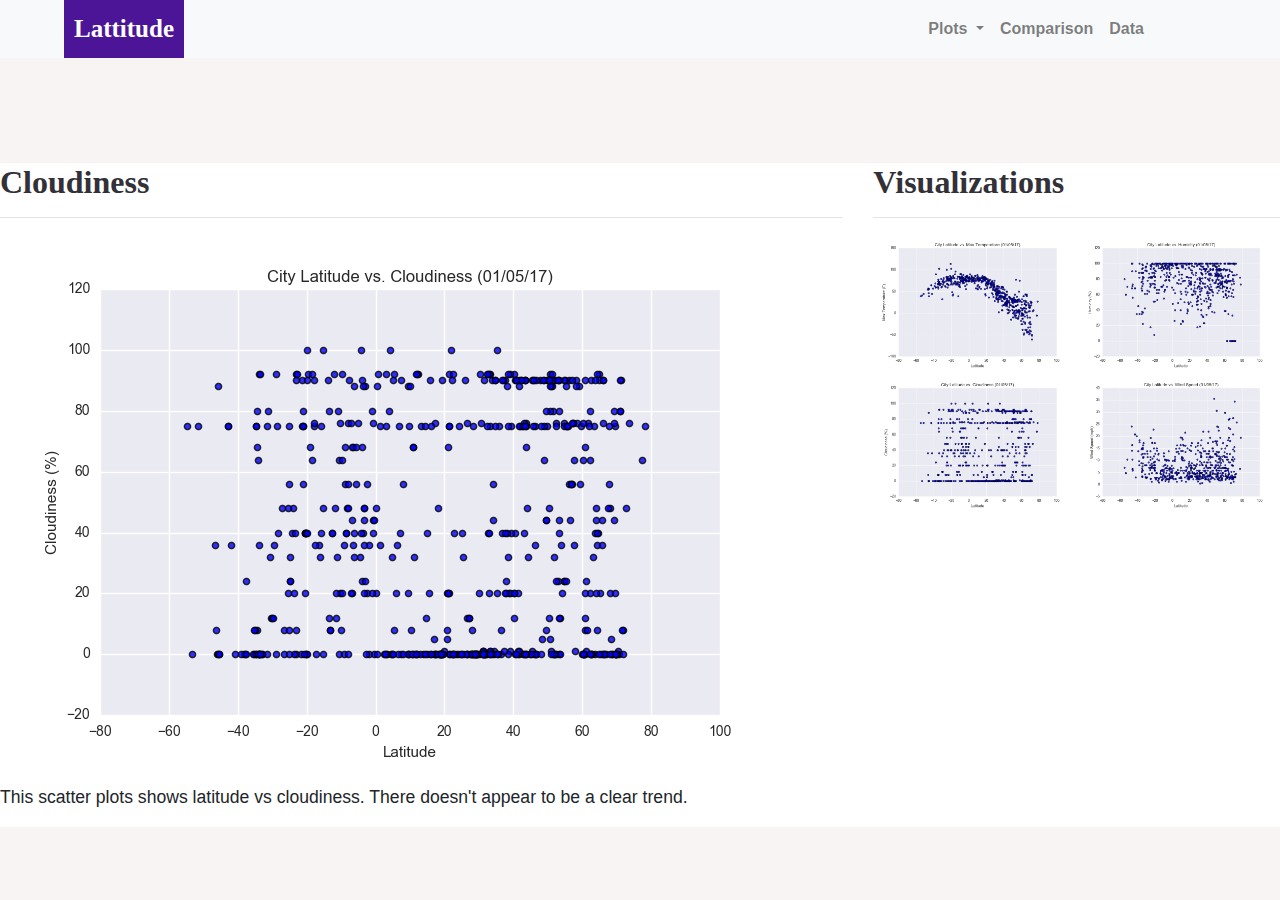
<file: WebVisualization/Cloudiness.html>
<!DOCTYPE html>
<html lang="en">
<head>
    <meta charset="UTF-8">
    <meta name="viewport" content="width=device-width, initial-scale=1.0">
    <title>Cloudiness</title>
    <!--This code was pull from boot strap-->
    <link rel="stylesheet" href="https://stackpath.bootstrapcdn.com/bootstrap/4.3.1/css/bootstrap.min.css"
        integrity="sha384-ggOyR0iXCbMQv3Xipma34MD+dH/1fQ784/j6cY/iJTQUOhcWr7x9JvoRxT2MZw1T" crossorigin="anonymous">

    <script src="https://code.jquery.com/jquery-3.5.1.slim.min.js"
        integrity="sha384-DfXdz2htPH0lsSSs5nCTpuj/zy4C+OGpamoFVy38MVBnE+IbbVYUew+OrCXaRkfj"
        crossorigin="anonymous"></script>
    <script src="https://cdn.jsdelivr.net/npm/popper.js@1.16.0/dist/umd/popper.min.js"
        integrity="sha384-Q6E9RHvbIyZFJoft+2mJbHaEWldlvI9IOYy5n3zV9zzTtmI3UksdQRVvoxMfooAo"
        crossorigin="anonymous"></script>
    <script src="https://stackpath.bootstrapcdn.com/bootstrap/4.5.0/js/bootstrap.min.js"
        integrity="sha384-OgVRvuATP1z7JjHLkuOU7Xw704+h835Lr+6QL9UvYjZE3Ipu6Tp75j7Bh/kR0JKI"
        crossorigin="anonymous"></script>
    <link rel="stylesheet" href="../assets/style.css">
    <!--This code refers to my style sheet with all the code to make thing pretty-->
</head>
<!--This code was pull from boot strap-->
<body>
    <nav class="navbar navbar-expand-lg navbar-light bg-light">
        <a class="navbar-brand" href="../index.html">Lattitude</a>
        <button class="navbar-toggler" type="button" data-toggle="collapse" data-target="#navbarNavDropdown"
            aria-controls="navbarNavDropdown" aria-expanded="false" aria-label="Toggle navigation">
            <span class="navbar-toggler-icon"></span>
        </button>
        <div class="collapse navbar-collapse" id="navbarNavDropdown">
            <ul class="navbar-nav">
                <li class="nav-item active">
                <li class="nav-item dropdown">

                    <a class="nav-link dropdown-toggle" href="#" id="navbarDropdownMenuLink" role="button"
                        data-toggle="dropdown" aria-haspopup="true" aria-expanded="false">
                        Plots
                    </a>
                    <div class="dropdown-menu" aria-labelledby="navbarDropdownMenuLink">
                        <a class="dropdown-item" href="MaxTemerpature.html">Max Tempature</a>
                        <a class="dropdown-item" href="Humidity.html">Humidity</a>
                        <a class="dropdown-item" href="#">Cloudiness</a>
                        <a class="dropdown-item" href="WindSpeed.html">Wind Speed</a>
                    </div>
                </li>
                <li class="nav-item">
                    <a class="nav-link" href="../Comparison.html">Comparison</a>
                </li>
                <li class="nav-item">
                    <a class="nav-link" href="../Data.html">Data</a>
                </li>
            </ul>
        </div>
    </nav>
    <br>
    <br>
    <br>
    <br>
    <!--This is the start of the body of work-->
    <div class="row content">
        <div class="col-sm-12 col-md-8 col-lg-8">
            <h2 class="text-left">Cloudiness</h2>
            <hr>
            <img src="../assets/images/Fig3.png" alt="Latitude vs Cloudiness" class="img-fluid">
            <p>This scatter plots shows latitude vs cloudiness. There doesn't appear to be a clear trend. </p>
        </div>
        <div class="col-sm-12 col-md-4 col-lg-4">
            <h2 class="text-left">Visualizations</h2>
            <hr>
            <a href="MaxTemperature.html">
                <img src="../assets/images/Fig1.png" class="rounded float-left thumbnail" alt="Latitude vs Temperature">

                <a href="Humidity.html">
                    <img src="../assets/images/Fig2.png" class="rounded float right thumbnail"
                        alt="Latitude vs Humidity">

                    <a href="#">
                        <img src="../assets/images/Fig3.png" class="rounded float-left  thumbnail"
                            alt="Latitude vs Cloudiness">

                        <a href="WindSpeed.html">
                            <img src="../assets/images/Fig4.png" class="rounded float right  thumbnail"
                                alt="Latitude vs Wind Speed">
</body>
</html>
</file>
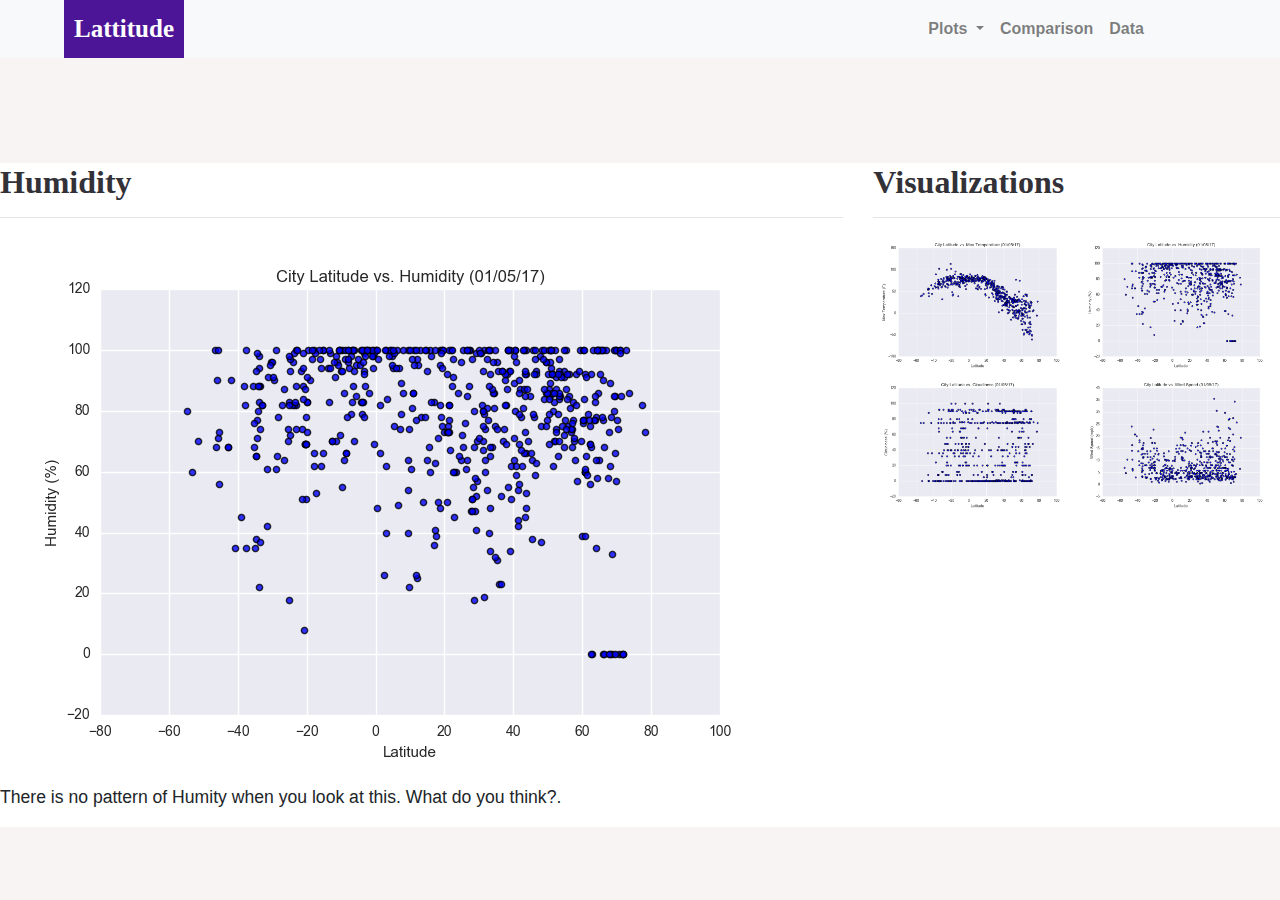
<file: WebVisualization/Humidity.html>
<!DOCTYPE html>
<html lang="en">
<head>
    <meta charset="UTF-8">
    <meta name="viewport" content="width=device-width, initial-scale=1.0">
    <title>Humidity</title>
    <!--This code was pull from boot strap-->
    <link rel="stylesheet" href="https://stackpath.bootstrapcdn.com/bootstrap/4.3.1/css/bootstrap.min.css"
        integrity="sha384-ggOyR0iXCbMQv3Xipma34MD+dH/1fQ784/j6cY/iJTQUOhcWr7x9JvoRxT2MZw1T" crossorigin="anonymous">

    <script src="https://code.jquery.com/jquery-3.5.1.slim.min.js"
        integrity="sha384-DfXdz2htPH0lsSSs5nCTpuj/zy4C+OGpamoFVy38MVBnE+IbbVYUew+OrCXaRkfj"
        crossorigin="anonymous"></script>
    <script src="https://cdn.jsdelivr.net/npm/popper.js@1.16.0/dist/umd/popper.min.js"
        integrity="sha384-Q6E9RHvbIyZFJoft+2mJbHaEWldlvI9IOYy5n3zV9zzTtmI3UksdQRVvoxMfooAo"
        crossorigin="anonymous"></script>
    <script src="https://stackpath.bootstrapcdn.com/bootstrap/4.5.0/js/bootstrap.min.js"
        integrity="sha384-OgVRvuATP1z7JjHLkuOU7Xw704+h835Lr+6QL9UvYjZE3Ipu6Tp75j7Bh/kR0JKI"
        crossorigin="anonymous"></script>
    <link rel="stylesheet" href="../assets/style.css">
    <!--This code refers to my style sheet with all the code to make thing pretty-->
</head>
<!--This code was pull from boot strap-->
<body>
    <nav class="navbar navbar-expand-lg navbar-light bg-light">
        <a class="navbar-brand" href="../index.html">Lattitude</a>
        <button class="navbar-toggler" type="button" data-toggle="collapse" data-target="#navbarNavDropdown"
            aria-controls="navbarNavDropdown" aria-expanded="false" aria-label="Toggle navigation">
            <span class="navbar-toggler-icon"></span>
        </button>
        <div class="collapse navbar-collapse" id="navbarNavDropdown">
            <ul class="navbar-nav">
                <li class="nav-item active">
                <li class="nav-item dropdown">

                    <a class="nav-link dropdown-toggle" href="#" id="navbarDropdownMenuLink" role="button"
                        data-toggle="dropdown" aria-haspopup="true" aria-expanded="false">
                        Plots
                    </a>
                    <div class="dropdown-menu" aria-labelledby="navbarDropdownMenuLink">
                        <a class="dropdown-item" href="MaxTemperature.html">Max Tempature</a>
                        <a class="dropdown-item" href="#">Humidity</a>
                        <a class="dropdown-item" href="Cloudiness.html">Cloudiness</a>
                        <a class="dropdown-item" href="WindSpeed.html">Wind Speed</a>
                    </div>
                </li>
                <li class="nav-item">
                    <a class="nav-link" href="../Comparison.html">Comparison</a>
                </li>
                <li class="nav-item">
                    <a class="nav-link" href="../Data.html">Data</a>
                </li>

            </ul>
        </div>
    </nav>
    <br>
    <br>
    <br>
    <br>
    <div class="row content">
        <div class="col-sm-12 col-md-8 col-lg-8">
            <h2 class="text-left">Humidity</h2>
            <hr>
            <img src="../assets/images/Fig2.png" alt="Latitude vs Humidity" class="img-fluid">
            <p>There is no pattern of Humity when you look at this. What do you think?.</p>
        </div>
        <div class="col-sm-12 col-md-4 col-lg-4">
            <h2 class="text-left">Visualizations</h2>
            <hr>
            <a href="MaxTemperature.html">
                <img src="../assets/images/Fig1.png" class="rounded float-left thumbnail" alt="Latitude vs Temperature">

                <a href="#">
                    <img src="../assets/images/Fig2.png" class="rounded float right thumbnail"
                        alt="Latitude vs Humidity">

                    <a href="Cloudiness.html">
                        <img src="../assets/images/Fig3.png" class="rounded float-left  thumbnail"
                            alt="Latitude vs Cloudiness">

                        <a href="WindSpeed.html">
                            <img src="../assets/images/Fig4.png" class="rounded float right  thumbnail"
                                alt="Latitude vs Wind Speed">
</body>
</html>
</file>
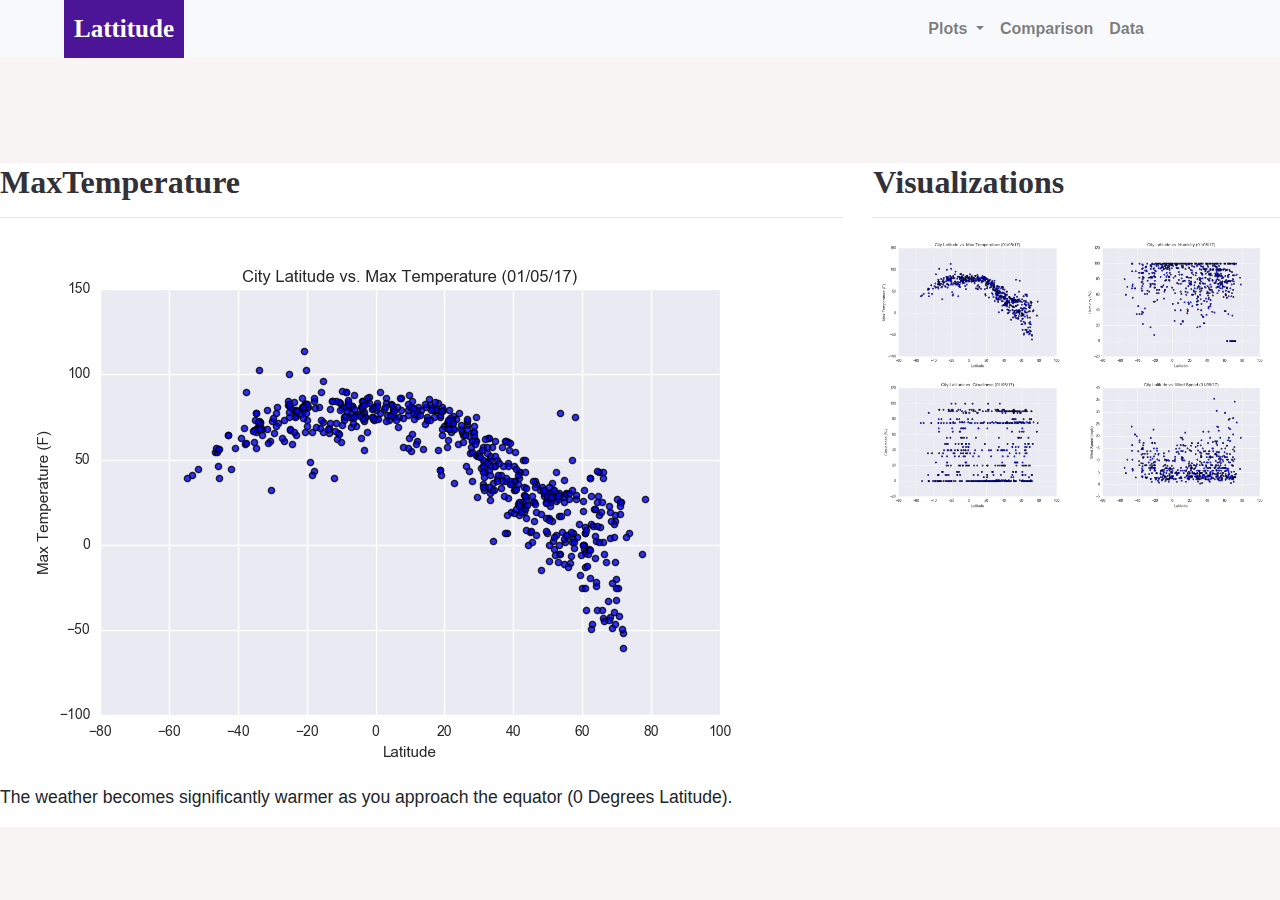
<file: WebVisualization/MaxTemperature.html>
<!DOCTYPE html>
<html lang="en">
<head>
    <meta charset="UTF-8">
    <meta name="viewport" content="width=device-width, initial-scale=1.0">
    <title>Max Temperature</title>
    <!--This code was pull from boot strap-->
    <link rel="stylesheet" href="https://stackpath.bootstrapcdn.com/bootstrap/4.3.1/css/bootstrap.min.css"
        integrity="sha384-ggOyR0iXCbMQv3Xipma34MD+dH/1fQ784/j6cY/iJTQUOhcWr7x9JvoRxT2MZw1T" crossorigin="anonymous">

    <script src="https://code.jquery.com/jquery-3.5.1.slim.min.js"
        integrity="sha384-DfXdz2htPH0lsSSs5nCTpuj/zy4C+OGpamoFVy38MVBnE+IbbVYUew+OrCXaRkfj"
        crossorigin="anonymous"></script>
    <script src="https://cdn.jsdelivr.net/npm/popper.js@1.16.0/dist/umd/popper.min.js"
        integrity="sha384-Q6E9RHvbIyZFJoft+2mJbHaEWldlvI9IOYy5n3zV9zzTtmI3UksdQRVvoxMfooAo"
        crossorigin="anonymous"></script>
    <script src="https://stackpath.bootstrapcdn.com/bootstrap/4.5.0/js/bootstrap.min.js"
        integrity="sha384-OgVRvuATP1z7JjHLkuOU7Xw704+h835Lr+6QL9UvYjZE3Ipu6Tp75j7Bh/kR0JKI"
        crossorigin="anonymous"></script>
    <link rel="stylesheet" href="../assets/style.css">
    <!--This code refers to my style sheet with all the code to make thing pretty-->
</head>
<!--This code was pull from boot strap-->
<body>
    <nav class="navbar navbar-expand-lg navbar-light bg-light">
        <a class="navbar-brand" href="../index.html">Lattitude</a>
        <button class="navbar-toggler" type="button" data-toggle="collapse" data-target="#navbarNavDropdown"
            aria-controls="navbarNavDropdown" aria-expanded="false" aria-label="Toggle navigation">
            <span class="navbar-toggler-icon"></span>
        </button>
        <div class="collapse navbar-collapse" id="navbarNavDropdown">
            <ul class="navbar-nav">
                <li class="nav-item active">
                <li class="nav-item dropdown">
                    
                    <a class="nav-link dropdown-toggle" href="#" id="navbarDropdownMenuLink" role="button"
                        data-toggle="dropdown" aria-haspopup="true" aria-expanded="false">
                        Plots
                    </a>
                    <div class="dropdown-menu" aria-labelledby="navbarDropdownMenuLink">
                        <a class="dropdown-item" href="#">Max Tempature</a>
                        <a class="dropdown-item" href="Humidity.html">Humidity</a>
                        <a class="dropdown-item" href="Cloudiness.html">Cloudiness</a>
                        <a class="dropdown-item" href="WindSpeed.html">Wind Speed</a>
                    </div>
                </li>
                <li class="nav-item">
                    <a class="nav-link" href="../Comparison.html">Comparison</a>
                </li>
                <li class="nav-item">
                    <a class="nav-link" href="../Data.html">Data</a>
                </li>
            </ul>
        </div>
    </nav>
    <br>
    <br>
    <br>
    <br>
    <div class="row content">
        <div class="col-sm-12 col-md-8 col-lg-8">
            <h2 class="text-left">MaxTemperature</h2>
            <hr>
            <img src="../assets/images/Fig1.png" alt="Latitude vs MaxTemperature" class="img-fluid">
            <p> The weather becomes significantly warmer as you approach the equator (0 Degrees Latitude).
            </p>
        </div>
        <div class="col-sm-12 col-md-4 col-lg-4">
            <h2 class="text-left">Visualizations</h2>
            <hr>
            <a href="#">
                <img src="../assets/images/Fig1.png" class="rounded float-left thumbnail" alt="Latitude vs Temperature">

                <a href="Humidity.html">
                    <img src="../assets/images/Fig2.png" class="rounded float right thumbnail"
                        alt="Latitude vs Humidity">

                    <a href="Cloudiness.html">
                        <img src="../assets/images/Fig3.png" class="rounded float-left  thumbnail"
                            alt="Latitude vs Cloudiness">

                        <a href="WindSpeed.html">
                            <img src="../assets/images/Fig4.png" class="rounded float right  thumbnail"
                                alt="Latitude vs Wind Speed">
</body>
</html>
</file>
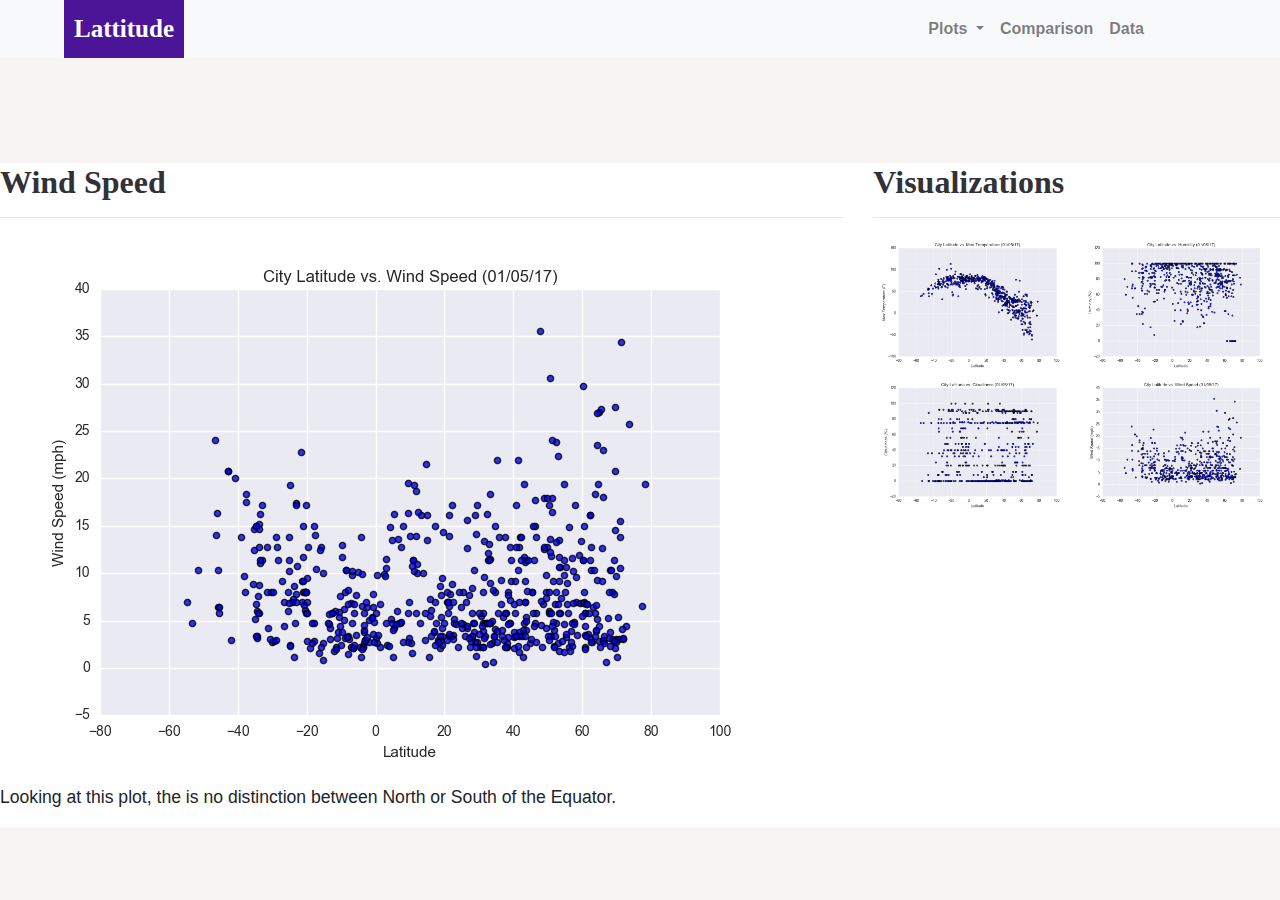
<file: WebVisualization/WindSpeed.html>
<!DOCTYPE html>
<html lang="en">
<head>
    <meta charset="UTF-8">
    <meta name="viewport" content="width=device-width, initial-scale=1.0">
    <title>Wind Speed</title>
    <!--This code was pull from boot strap-->
    <link rel="stylesheet" href="https://stackpath.bootstrapcdn.com/bootstrap/4.3.1/css/bootstrap.min.css"
        integrity="sha384-ggOyR0iXCbMQv3Xipma34MD+dH/1fQ784/j6cY/iJTQUOhcWr7x9JvoRxT2MZw1T" crossorigin="anonymous">

    <script src="https://code.jquery.com/jquery-3.5.1.slim.min.js"
        integrity="sha384-DfXdz2htPH0lsSSs5nCTpuj/zy4C+OGpamoFVy38MVBnE+IbbVYUew+OrCXaRkfj"
        crossorigin="anonymous"></script>
    <script src="https://cdn.jsdelivr.net/npm/popper.js@1.16.0/dist/umd/popper.min.js"
        integrity="sha384-Q6E9RHvbIyZFJoft+2mJbHaEWldlvI9IOYy5n3zV9zzTtmI3UksdQRVvoxMfooAo"
        crossorigin="anonymous"></script>
    <script src="https://stackpath.bootstrapcdn.com/bootstrap/4.5.0/js/bootstrap.min.js"
        integrity="sha384-OgVRvuATP1z7JjHLkuOU7Xw704+h835Lr+6QL9UvYjZE3Ipu6Tp75j7Bh/kR0JKI"
        crossorigin="anonymous"></script>
    <link rel="stylesheet" href="../assets/style.css">
    <!--This code refers to my style sheet with all the code to make thing pretty-->
</head>
<!--This code was pull from boot strap-->
<body>
    <nav class="navbar navbar-expand-lg navbar-light bg-light">
        <a class="navbar-brand" href="../index.html">Lattitude</a>
        <button class="navbar-toggler" type="button" data-toggle="collapse" data-target="#navbarNavDropdown"
            aria-controls="navbarNavDropdown" aria-expanded="false" aria-label="Toggle navigation">
            <span class="navbar-toggler-icon"></span>
        </button>
        <div class="collapse navbar-collapse" id="navbarNavDropdown">
            <ul class="navbar-nav">
                <li class="nav-item active">
                <li class="nav-item dropdown">
                    
                    <a class="nav-link dropdown-toggle" href="#" id="navbarDropdownMenuLink" role="button"
                        data-toggle="dropdown" aria-haspopup="true" aria-expanded="false">
                        Plots
                    </a>
                    <div class="dropdown-menu" aria-labelledby="navbarDropdownMenuLink">
                        <a class="dropdown-item" href="MaxTemperature.html">Max Tempature</a>
                        <a class="dropdown-item" href="Humidity.html">Humidity</a>
                        <a class="dropdown-item" href="Cloudiness.html">Cloudiness</a>
                        <a class="dropdown-item" href="#">Wind Speed</a>
                    </div>
                </li>
                <li class="nav-item">
                    <a class="nav-link" href="../Comparison.html">Comparison</a>
                </li>
                <li class="nav-item">
                    <a class="nav-link" href="../Data.html">Data</a>
                </li>

            </ul>
        </div>
    </nav>
    <br>
    <br>
    <br>
    <br>
    <div class="row content">
        <div class="col-sm-12 col-md-8 col-lg-8">
            <h2 class="text-left">Wind Speed</h2>
            <hr>
            <img src="../assets/images/Fig4.png" alt="Latitude vs Wind Speed" class="img-fluid">
            <p>Looking at this plot, the is no distinction between North or South of the Equator.</p>
        </div>
        <div class="col-sm-12 col-md-4 col-lg-4">
            <h2 class="text-left">Visualizations</h2>
            <hr>
            <a href="MaxTemperature.html">
                <img src="../assets/images/Fig1.png" class="rounded float-left thumbnail" alt="Latitude vs Temperature">

                <a href="Humidity.html">
                    <img src="../assets/images/Fig2.png" class="rounded float right thumbnail" alt="Latitude vs Humidity">

                    <a href="Cloudiness.html">
                        <img src="../assets/images/Fig3.png" class="rounded float-left  thumbnail"
                            alt="Latitude vs Cloudiness">

                        <a href="#">
                            <img src="../assets/images/Fig4.png" class="rounded float right  thumbnail"
                                alt="Latitude vs Wind Speed">
</body>
</html>
</file>
<file: assets/style.css>
body {
  font-family: sans-serif;
  font-size: 1.1em;
  background-color:rgb(248, 244, 244);
}

.navbar-light .navbar-brand {
  color: white;
}

.navbar {
  background-color:white;
  width: 100%;
  padding: 0;
}

.navbar-brand {
  font-family: 'Times New Roman', Times, serif;
  font-size: 25px;
  font-weight: bolder;
  background-color: rgb(76, 20, 150);
  padding: 10px;
  margin-left: 5%;
}

.navbar-collapse {
  position: absolute;
  right: 10%;
  font-size: medium;
}

.nav-item {
  font-weight: bold;
}

.text-left {
  text-align: left;
  color: #333138;
  font-family: 'Times New Roman', Times, serif;
  font-weight: bolder;
}

.text-center {
  color: #333138;
  font-family: 'Times New Roman', Times, serif;
  font-weight: bolder;
}
.thumbnail {
  width:50%;
}
.main-image {      
  margin-left: auto;
  margin-right: auto;
  width: 40%;
  float: left;
}
.col-md-8 {
  background-color: white;
}

.col-sm-12,.col-md-4 {
  background-color: white;
}

div.col-sm-12.col-md-12 div.col-lg-6.col-sm-12 img {
  width: 100%;
}

.imagetiles {
  background-color: white;
}
div.imagetiles div.col-lg-6.col-sm-12 img {
  width: 100%;
}

div.col-sm-12.col-md-12 p {
  color: black;
  font-size: medium;
}

.panel-body:hover {
  border-color: blueviolet;
  border size: 50px;
}
/* Adding media queries to show the drop-down, and hide the navbar when the screen is smaller than 480 pixels. */
@media (max-width: 480px) {
  .navbar li {
    padding: 10px;
  }

  .post {
    margin-right: 30px;
    margin-left: 30px;
  }

  .navbar ul {
    visibility: hidden;
  }

  #nav-select {
    visibility: visible;
  }
}
</file>
